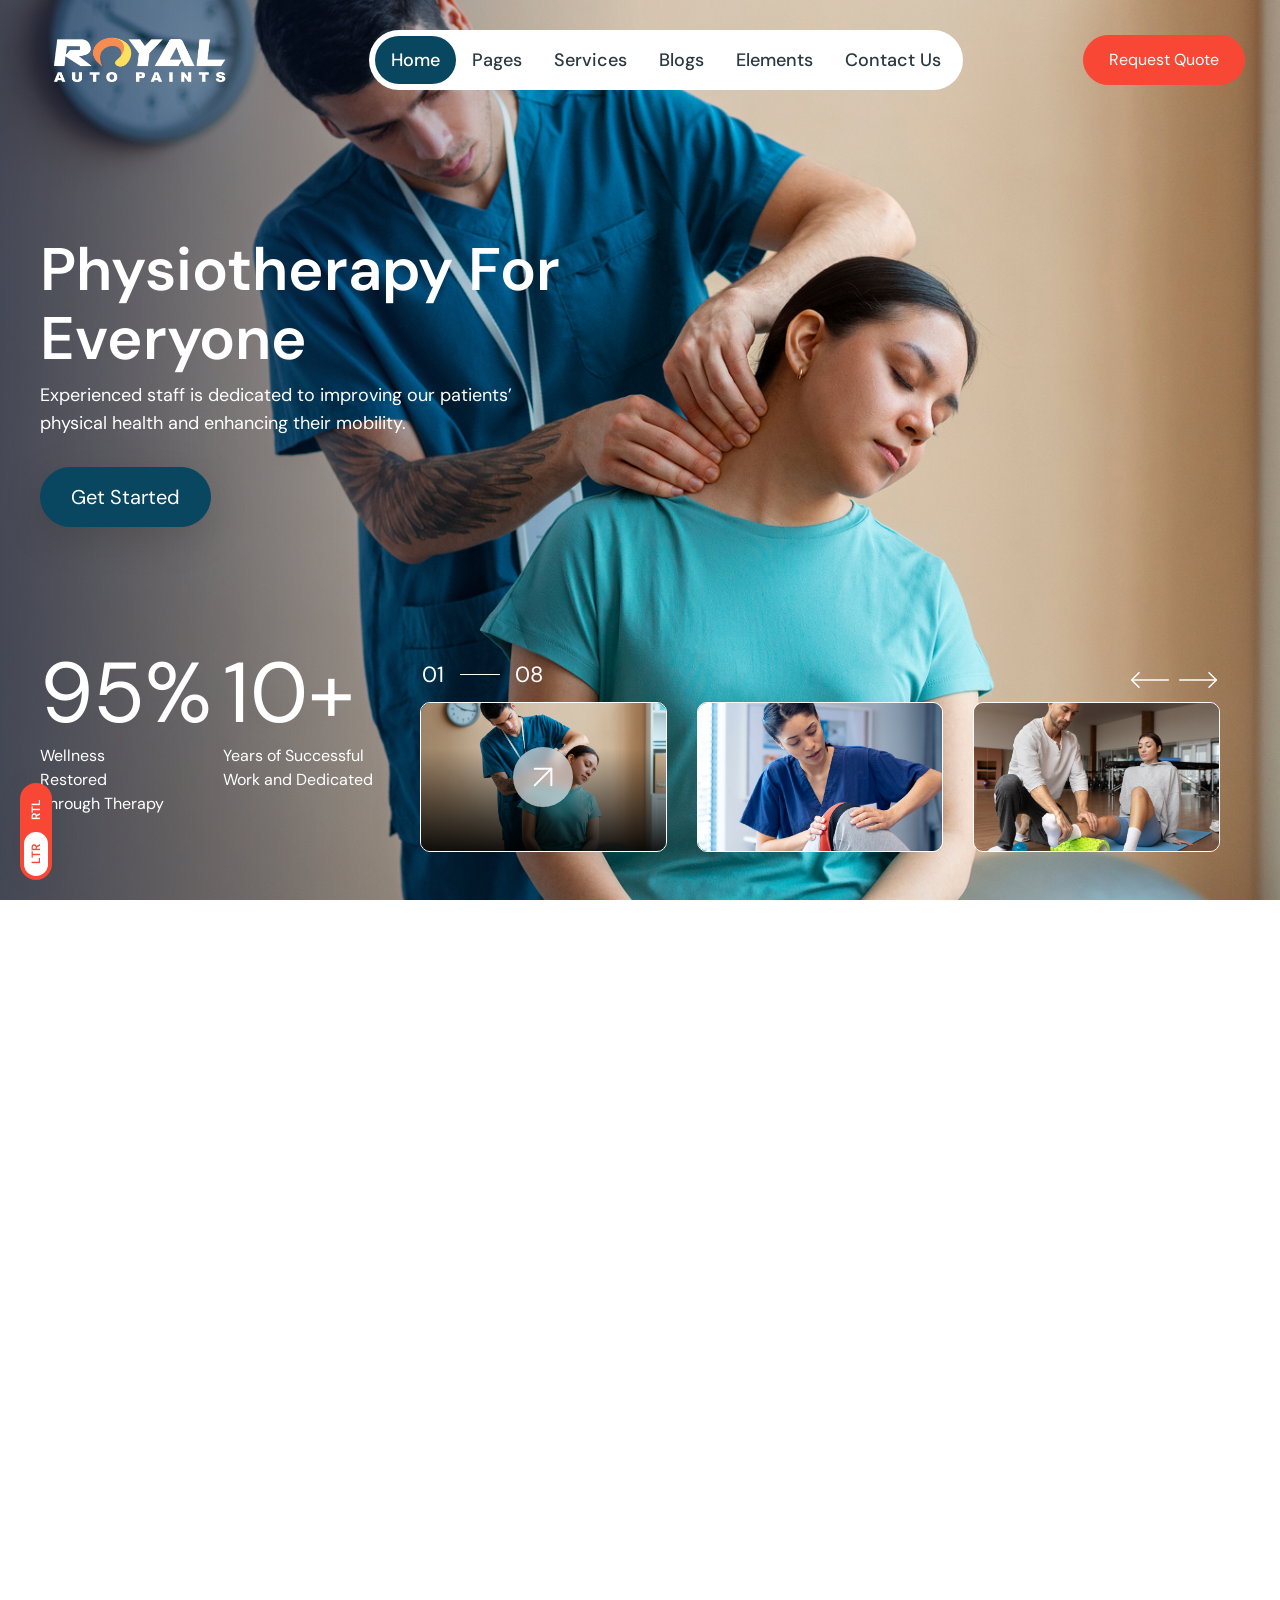
<file: back.html>
<!DOCTYPE html><html lang="en" data-theme-color="skin-10"><head>

	<!-- Character Encoding -->
	<meta charset="utf-8">

	<!-- Responsive Design -->
	<meta name="viewport" content="width=device-width, initial-scale=1.0">

	<!-- Title -->
	<title>ClinicMaster - Physiotherapy &amp; Rehabilitation Tailwind CSS Template + RTL | DexignZone</title>

	<!-- SEO Meta Tags -->
	<meta name="description" content="ClinicMaster is a responsive Tailwind CSS template for physiotherapy clinics, rehabilitation centers, sports injury treatment and physical therapy websites. Includes RTL support, appointment booking, SEO optimization and modern UI.">
	<meta name="keywords" content="physiotherapy template, physical therapy website, rehabilitation clinic template, sports injury clinic, physiotherapist website, pain management website, orthopedic rehabilitation, manual therapy template, wellness clinic template, Tailwind CSS template, healthcare template, RTL template, Arabic website, Hebrew website, SEO friendly">
	<meta name="author" content="DexignZone">
	<meta name="robots" content="index, follow">

	<!-- CANONICAL URL -->
	<link rel="canonical" href="https://clinicmaster.dexignzone.com/tailwind/physiotherapy/index.html">

	<!-- FAVICONS ICON -->
	<link rel="icon" type="image/png" href="images/favicon.png">

	<meta property="og:title" content="ClinicMaster - Physiotherapy &amp; Rehabilitation Tailwind CSS Template + RTL | DexignZone">
	<meta property="og:description" content="ClinicMaster is a responsive Tailwind CSS template for physiotherapy clinics, rehabilitation centers, sports injury treatment and physical therapy websites. Includes RTL support, appointment booking, SEO optimization and modern UI.">
	<meta property="og:type" content="website">
	<meta property="og:image" content="images/social-image.png">
	<meta property="og:url" content="https://clinicmaster.dexignzone.com/tailwind/physiotherapy">
	<meta property="og:site_name" content="ClinicMaster">

	<!-- Twitter Card -->
	<meta name="twitter:card" content="summary_large_image">
	<meta name="twitter:title" content="ClinicMaster - Physiotherapy &amp; Rehabilitation Tailwind CSS Template + RTL | DexignZone">
	<meta name="twitter:description" content="ClinicMaster is a responsive Tailwind CSS template for physiotherapy clinics, rehabilitation centers, sports injury treatment and physical therapy websites. Includes RTL support, appointment booking, SEO optimization and modern UI.">
	<meta name="twitter:image" content="images/social-image.png">

	<!-- IE Compatibility -->
	<meta http-equiv="X-UA-Compatible" content="IE=edge">

	<meta name="format-detection" content="telephone=no">

	<link rel="stylesheet" type="text/css" href="css/all.min.css">
	<link rel="stylesheet" type="text/css" href="css/flaticon.css">
	<link rel="stylesheet" type="text/css" href="css/iconfont.css">
	<link rel="stylesheet" type="text/css" href="css/swiper-bundle.min.css">
	
<link rel="preconnect" href="https://fonts.googleapis.com">
	<link rel="preconnect" href="https://fonts.gstatic.com" crossorigin="">
	<link href="https://fonts.googleapis.com/css2?family=Poppins:ital,wght@0,100;0,200;0,300;0,400;0,500;0,600;0,700;0,800;0,900;1,100;1,200;1,300;1,400;1,500;1,600;1,700;1,800;1,900&amp;display=swap" rel="stylesheet">
	
	<!-- Custom Stylesheet -->
	<link rel="stylesheet" type="text/css" href="css/style.css">
	
</head>	
<body id="bg" data-typography="typography_1">
<div class="page-wraper">


	<div class="w-screen h-screen relative preloader">
		<div class="size-full text-center content-center fixed top-0 z-9999 ltr:left-0 rtl:right-0 bg-[#09465F] site-name">
			<span class="lg:text-8xl sm:text-6xl text-4xl font-extrabold text-white uppercase overflow-x-hidden tracking-wider">ROYAL AUTO PAINTS</span>
		</div>
		<div class="bg-transparent fixed top-0 ltr:left-0 rtl:right-0 size-full z-99999 flex preloader-gutters">
			<div class="w-[12.5%] h-full bg-transparent relative bar">
				<div class="absolute top-0 ltr:left-0 rtl:right-0 w-0 h-full bg-white inner-bar"></div>
			</div>
			<div class="w-[12.5%] h-full bg-transparent relative bar">
				<div class="absolute top-0 ltr:left-0 rtl:right-0 w-0 h-full bg-white inner-bar"></div>
			</div>
			<div class="w-[12.5%] h-full bg-transparent relative bar">
				<div class="absolute top-0 ltr:left-0 rtl:right-0 w-0 h-full bg-white inner-bar"></div>
			</div>
			<div class="w-[12.5%] h-full bg-transparent relative bar">
				<div class="absolute top-0 ltr:left-0 rtl:right-0 w-0 h-full bg-white inner-bar"></div>
			</div>
			<div class="w-[12.5%] h-full bg-transparent relative bar">
				<div class="absolute top-0 ltr:left-0 rtl:right-0 w-0 h-full bg-white inner-bar"></div>
			</div>
			<div class="w-[12.5%] h-full bg-transparent relative bar">
				<div class="absolute top-0 ltr:left-0 rtl:right-0 w-0 h-full bg-white inner-bar"></div>
			</div>
			<div class="w-[12.5%] h-full bg-transparent relative bar">
				<div class="absolute top-0 ltr:left-0 rtl:right-0 w-0 h-full bg-white inner-bar"></div>
			</div>
			<div class="w-[12.5%] h-full bg-transparent relative bar">
				<div class="absolute top-0 ltr:left-0 rtl:right-0 w-0 h-full bg-white inner-bar"></div>
			</div>
		</div>
		<div class="bg-[#09465F] fixed top-0 ltr:left-0 rtl:right-0 size-full z-999999 -translate-x-full preloader-overlay"></div>
	</div>

	<!-- Header Star -->
	<header class="site-header sticky-header-wrapper absolute! top-0 ltr:left-0 rtl:right-0 w-full z-999 2xxl:mt-7.5 lg:mt-5 mt-1.25">

		<div class="main-bar relative lg:text-heading text-secondary w-full">
			<div class="container-fluid flex items-center">

				<!-- Website Logo -->
				<div class="flex items-center align-middle xl:w-48 w-36 sm:h-20 h-15.25 xl:me-7.5 me-2 logo-dark">
					<a href="index.html" class="table-cell align-middle">
						<img src="images/royal_logo_white.png" alt="Royal Auto Paints Qatar" class="max-h-12 w-auto object-contain duration-500 block [.sticky-header-wrapper.is-fixed_&amp;]:hidden">
						<img src="images/royal_logo.png" alt="Royal Auto Paints Qatar" class="max-h-12 w-auto object-contain duration-500 [.sticky-header-wrapper.is-fixed_&amp;]:block hidden">
					</a>
				</div>

				<button class="xmenu-toggler lg:hidden float-end sm:mt-4.5 sm:mb-4 lg:ms-7 my-2.5 size-11 bg-white rounded-md relative cursor-pointer max-lg:order-1 max-lg:ms-auto" type="button">
					<span class="block absolute ltr:left-2.5 rtl:right-2.5 h-0.5 rounded-px bg-secondary duration-300 top-3.25 w-5.5"></span>
					<span class="block absolute ltr:left-2.5 rtl:right-2.5 h-0.5 rounded-px bg-secondary duration-0 top-5.5 w-6.25"></span>
					<span class="block absolute ltr:left-2.5 rtl:right-2.5 h-0.5 rounded-px bg-secondary duration-300 top-8 w-4"></span>
				</button>
				<div class="lg:hidden fixed top-0 ltr:left-0 rtl:right-0 bg-black size-full duration-300 z-999 opacity-0 visible pointer-events-none menu-close fade-overlay"></div>
				<div class="flex lg:basis-auto lg:mx-auto max-lg:flex-col lg:justify-center justify-start lg:items-center font-title max-lg:fixed max-lg:h-screen max-lg:px-5 max-lg:top-0 ltr:max-lg:-left-75 rtl:max-lg:-right-75 max-lg:z-9999 max-lg:w-72 max-lg:overflow-auto max-lg:duration-700 header-nav custom-scroll lg:rounded-9xl bg-white p-1.5">
					<div class="flex items-center relative z-9 py-6.25 lg:hidden w-40 h-15.25">
						<a href="index.html" class="table-cell align-middle">
							<img src="images/royal_logo.png" alt="Royal Auto Paints Qatar" class="max-h-11 w-auto object-contain duration-500">
						</a>
					</div>
					<ul class="lg:flex flex-wrap navbar-nav">
						<li class="lg:inline-block block max-lg:border-b max-lg:border-gray-200 group">
							<a class="lg:py-2.5 py-2 xl:px-4 lg:px-2 relative lg:inline-block block xl:text-lg text-2sm font-medium rounded-8xl lg:[a.active]:text-white lg:[a.active]:bg-primary active" href="../physiotherapy/index.html">
								<span class="inline-block leading-6.5">Home</span>
							</a>
						</li>
						<li class="lg:inline-block block max-lg:border-b max-lg:border-gray-200 relative group">
							<a class="lg:py-2.5 py-2 xl:px-4 lg:px-2 relative lg:inline-block block xl:text-lg text-2sm font-medium rounded-8xl lg:[a.active]:text-white lg:[a.active]:bg-primary" href="javascript:void(0);">
								<span class="inline-block leading-6.5">Pages</span>
								<i class="fas fa-chevron-right lg:!hidden !block size-7 !leading-7 text-center text-xs bg-secondary rounded text-white float-end"></i>
							</a>
							<ul class="lg:absolute bg-white block ltr:lg:left-0 rtl:lg:right-0 lg:py-5 max-lg:py-2.5 max-lg:border-t max-lg:border-gray-200 w-full lg:w-55 lg:opacity-0 lg:invisible lg:translate-y-10 z-10 mt-0 text-start duration-500 lg:group-hover:opacity-100 lg:group-hover:visible lg:group-hover:translate-y-0 max-lg:hidden sub-menu">
								<li class="relative">
									<a class="block relative text-sm text-gray-600 font-normal py-1.25 lg:px-7.5 duration-500 hover:text-primary" href="../physiotherapy/about-us.html"><span>About Us</span></a>
								</li>
								<li class="relative">
									<a class="block relative text-sm text-gray-600 font-normal py-1.25 lg:px-7.5 duration-500 hover:text-primary" href="../physiotherapy/appointment.html"><span>Appointment</span></a>
								</li>
								<li class="relative">
									<a class="block relative text-sm text-gray-600 font-normal py-1.25 lg:px-7.5 duration-500 hover:text-primary" href="../physiotherapy/testimonial.html"><span>Testimonial</span></a>
								</li>
								<li class="relative">
									<a class="block relative text-sm text-gray-600 font-normal py-1.25 lg:px-7.5 duration-500 hover:text-primary" href="../physiotherapy/team.html"><span>Team</span></a>
								</li>
								<li class="relative">
									<a class="block relative text-sm text-gray-600 font-normal py-1.25 lg:px-7.5 duration-500 hover:text-primary" href="../physiotherapy/faqs.html"><span>Faqs</span></a>
								</li>
								<li class="relative">
									<a class="block relative text-sm text-gray-600 font-normal py-1.25 lg:px-7.5 duration-500 hover:text-primary" href="../physiotherapy/error-404.html"><span>Error 404</span></a>
								</li>
								<li class="relative">
									<a class="block relative text-sm text-gray-600 font-normal py-1.25 lg:px-7.5 duration-500 hover:text-primary" href="../physiotherapy/coming-soon.html"><span>Coming Soon</span></a>
								</li>
								<li class="relative">
									<a class="block relative text-sm text-gray-600 font-normal py-1.25 lg:px-7.5 duration-500 hover:text-primary" href="../physiotherapy/under-construction.html"><span>Under Construction</span></a>
								</li>
							</ul>
						</li>
						<li class="lg:inline-block block max-lg:border-b max-lg:border-gray-200 relative group">
							<a class="lg:py-2.5 py-2 xl:px-4 lg:px-2 relative lg:inline-block block xl:text-lg text-2sm font-medium rounded-8xl lg:[a.active]:text-white lg:[a.active]:bg-primary" href="javascript:void(0);">
								<span class="inline-block leading-6.5">Services</span>
								<i class="fas fa-chevron-right lg:!hidden !block size-7 !leading-7 text-center text-xs bg-secondary rounded text-white float-end"></i>
							</a>
							<ul class="lg:absolute bg-white block ltr:lg:left-0 rtl:lg:right-0 lg:py-5 max-lg:py-2.5 max-lg:border-t max-lg:border-gray-200 w-full lg:w-55 lg:opacity-0 lg:invisible lg:translate-y-10 z-10 mt-0 text-start duration-500 lg:group-hover:opacity-100 lg:group-hover:visible lg:group-hover:translate-y-0 max-lg:hidden mega-menu">
								<li class="relative">
									<a class="block relative text-sm text-gray-600 font-normal py-1.25 lg:px-7.5 duration-500 hover:text-primary" href="../physiotherapy/services.html"><span>Services</span></a>
								</li>
								<li class="relative">
									<a class="block relative text-sm text-gray-600 font-normal py-1.25 lg:px-7.5 duration-500 hover:text-primary" href="../physiotherapy/service-detail.html"><span>Services Detail</span></a>
								</li>
							</ul>
						</li>
						<li class="lg:inline-block block max-lg:border-b max-lg:border-gray-200 relative group">
							<a class="lg:py-2.5 py-2 xl:px-4 lg:px-2 relative lg:inline-block block xl:text-lg text-2sm font-medium rounded-8xl lg:[a.active]:text-white lg:[a.active]:bg-primary" href="javascript:void(0);">
								<span class="inline-block leading-6.5">Blogs</span>
								<i class="fas fa-chevron-right lg:!hidden !block size-7 !leading-7 text-center text-xs bg-secondary rounded text-white float-end"></i>
							</a>
							<ul class="lg:absolute bg-white block ltr:lg:left-0 rtl:lg:right-0 lg:py-5 max-lg:py-2.5 max-lg:border-t max-lg:border-gray-200 w-full lg:w-55 lg:opacity-0 lg:invisible lg:translate-y-10 z-10 mt-0 text-start duration-500 lg:group-hover:opacity-100 lg:group-hover:visible lg:group-hover:translate-y-0 max-lg:hidden sub-menu">
								<li class="relative">
									<a class="block relative text-sm text-gray-600 font-normal py-1.25 lg:px-7.5 duration-500 hover:text-primary" href="../physiotherapy/blog-grid.html"><span>Blog Grid</span></a>
								</li>
								<li class="relative">
									<a class="block relative text-sm text-gray-600 font-normal py-1.25 lg:px-7.5 duration-500 hover:text-primary" href="../physiotherapy/blog-list-sidebar.html"><span>Blog List Sidebar</span></a>
								</li>
								<li class="relative">
									<a class="block relative text-sm text-gray-600 font-normal py-1.25 lg:px-7.5 duration-500 hover:text-primary" href="../physiotherapy/blog-details.html"><span>Blog Details</span></a>
								</li>
								<li class="group/second relative sub-menu-down"><a class="block relative text-sm text-gray-600 font-normal py-1.25 lg:px-7.5 duration-500 hover:text-primary after:content-['\f054'] after:inline-block after:font-black after:font-['Font_Awesome_5_Free'] after:text-tiny after:float-end after:duration-500 max-lg:after:size-7 max-lg:after:leading-7 max-lg:after:text-center max-lg:after:text-xs max-lg:after:rounded max-lg:after:bg-secondary max-lg:after:text-white" href="javascript:void(0);"><span>Post Layout </span></a>
									<ul class="bg-white lg:py-5 lg:w-55 ltr:2xl:left-55 rtl:2xl:right-55 ltr:lg:-left-55 rtl:lg:-right-55 lg:top-0 lg:absolute lg:opacity-0 lg:invisible lg:translate-y-10 z-10 mt-0 text-start duration-500 lg:group-hover/second:opacity-100 lg:group-hover/second:visible lg:group-hover/second:translate-y-0 max-lg:hidden max-lg:ps-5 sub-menu">						
										<li class="relative"><a class="block relative text-sm text-gray-600 font-normal py-1.25 lg:px-7.5 duration-500 hover:text-primary" href="../physiotherapy/standard-post.html"><span>Standard Post</span> </a></li>
										<li class="relative"><a class="block relative text-sm text-gray-600 font-normal py-1.25 lg:px-7.5 duration-500 hover:text-primary" href="../physiotherapy/gutenberg-post.html"><span>Gutenberg Post</span> </a></li>
										<li class="relative"><a class="block relative text-sm text-gray-600 font-normal py-1.25 lg:px-7.5 duration-500 hover:text-primary" href="../physiotherapy/corner-post.html"><span>Corner Post</span> </a></li>
										<li class="relative"><a class="block relative text-sm text-gray-600 font-normal py-1.25 lg:px-7.5 duration-500 hover:text-primary" href="../physiotherapy/header-image.html"><span>Header Image</span> </a></li>
										<li class="relative"><a class="block relative text-sm text-gray-600 font-normal py-1.25 lg:px-7.5 duration-500 hover:text-primary" href="../physiotherapy/post-gallery.html"><span> Post Gallery </span> </a></li>
										<li class="relative"><a class="block relative text-sm text-gray-600 font-normal py-1.25 lg:px-7.5 duration-500 hover:text-primary" href="../physiotherapy/link-post.html"><span>Link Post</span> </a></li>
										<li class="relative"><a class="block relative text-sm text-gray-600 font-normal py-1.25 lg:px-7.5 duration-500 hover:text-primary" href="../physiotherapy/video-post.html"><span>Video Post</span> </a></li>
										<li class="relative"><a class="block relative text-sm text-gray-600 font-normal py-1.25 lg:px-7.5 duration-500 hover:text-primary" href="../physiotherapy/audio-post.html"><span>Audio Post</span> </a></li>
										<li class="relative"><a class="block relative text-sm text-gray-600 font-normal py-1.25 lg:px-7.5 duration-500 hover:text-primary" href="../physiotherapy/post-slider.html"><span>Post Slider </span> </a></li>
									</ul>
								</li>
							</ul>
						</li>
						<li class="lg:inline-block block max-lg:border-b max-lg:border-gray-200 group">
							<a class="lg:py-2.5 py-2 xl:px-4 lg:px-2 relative lg:inline-block block xl:text-lg text-2sm font-medium rounded-8xl lg:[a.active]:text-white lg:[a.active]:bg-primary" href="javascript:void(0);">
								<span class="inline-block leading-6.5">Elements</span>
								<i class="fas fa-chevron-right lg:!hidden !block size-7 !leading-7 rounded text-center text-xs bg-secondary text-white float-end"></i>
							</a>
							<div class="lg:absolute bg-white block ltr:lg:left-1/2 rtl:lg:right-1/2 lg:-translate-x-1/2 rtl:lg:translate-x-1/2 ltr:lg:right-0 rtl:lg:left-0 lg:py-12 2xxl:px-[calc((100vw_-_1320px)_/_2_+_15px)] xl:px-7.5 lg:-mx-2 max-lg:py-2.5 max-lg:border-t max-lg:border-gray-200 lg:w-screen lg:max-w-screen w-auto max-w-full lg:opacity-0 lg:invisible lg:translate-y-10 z-10 mt-0 text-start lg:overflow-y-auto lg:h-auto lg:max-h-[calc(100vh-80px)] duration-500 lg:group-hover:opacity-100 lg:group-hover:visible lg:group-hover:translate-y-0 max-lg:hidden mega-menu">
								<ul class="lg:flex flex-wrap -mx-3.75">
									<li class="lg:min-w-80 px-4 flex-1 relative">
										<span class="text-black block text-base font-semibold pb-2.5 font-title max-lg:hidden">Element</span>
										<ul class="lg:mb-4">
											<li class="relative group/second">
												<a class="block relative text-sm text-gray-600 font-normal py-1.25 duration-500 hover:text-primary" href="../physiotherapy-elements/shortcode-buttons.html">Buttons</a>
											</li>
											<li class="relative group/second">
												<a class="block relative text-sm text-gray-600 font-normal py-1.25 duration-500 hover:text-primary" href="../physiotherapy-elements/shortcode-icon-box.html">Icon Box Styles <span class="text-tiny py-0.5 px-1 font-medium rounded bg-red-600/10 text-red-600 ms-1"><i class="fa-solid fa-circle text-[7px] -translate-y-0.5 me-0.5"></i> HOT</span></a>
											</li>
											<li class="relative group/second">
												<a class="block relative text-sm text-gray-600 font-normal py-1.25 duration-500 hover:text-primary" href="../physiotherapy-elements/shortcode-pricing-table.html">Pricing Table</a>
											</li>
											<li class="relative group/second">
												<a class="block relative text-sm text-gray-600 font-normal py-1.25 duration-500 hover:text-primary" href="../physiotherapy-elements/shortcode-tabs.html">Tabs</a>
											</li>
											<li class="relative group/second">
												<a class="block relative text-sm text-gray-600 font-normal py-1.25 duration-500 hover:text-primary" href="../physiotherapy-elements/shortcode-teams.html">Teams</a>
											</li>
										</ul>
									</li>
									<li class="lg:min-w-80 px-4 flex-1 relative">
										<span class="text-black block text-base font-semibold pb-2.5 font-title max-lg:hidden">Element</span>
										<ul class="lg:mb-4">			
											<li class="relative group/second">
												<a class="block relative text-sm text-gray-600 font-normal py-1.25 duration-500 hover:text-primary" href="../physiotherapy-elements/shortcode-counters.html">Counters</a>
											</li>
											<li class="relative group/second">
												<a class="block relative text-sm text-gray-600 font-normal py-1.25 duration-500 hover:text-primary" href="../physiotherapy-elements/shortcode-accordions.html">Accordions</a>
											</li>
											<li class="relative group/second">
												<a class="block relative text-sm text-gray-600 font-normal py-1.25 duration-500 hover:text-primary" href="../physiotherapy-elements/shortcode-image-effect.html">Image Effects<span class="text-tiny py-0.5 px-1 font-medium rounded bg-red-600/10 text-red-600 ms-1"><i class="fa-solid fa-circle text-[7px] -translate-y-0.5 me-0.5"></i> HOT</span></a>
											</li>
											<li class="relative group/second">
												<a class="block relative text-sm text-gray-600 font-normal py-1.25 duration-500 hover:text-primary" href="../physiotherapy-elements/shortcode-testimonials.html">Testimonials</a>
											</li>
											<li class="relative group/second">
												<a class="block relative text-sm text-gray-600 font-normal py-1.25 duration-500 hover:text-primary" href="../physiotherapy-elements/shortcode-pagination.html">Pagination</a>
											</li>
										</ul>
									</li>
									<li class="lg:min-w-80 px-4 flex-1 relative">
										<span class="text-black block text-base font-semibold pb-2.5 font-title max-lg:hidden">Element</span>
										<ul class="lg:mb-4">
											<li class="relative group/second">
												<a class="block relative text-sm text-gray-600 font-normal py-1.25 duration-500 hover:text-primary" href="../physiotherapy-elements/shortcode-shop-widgets.html">Shop Widgets</a>
											</li>
											<li class="relative group/second">
												<a class="block relative text-sm text-gray-600 font-normal py-1.25 duration-500 hover:text-primary" href="../physiotherapy-elements/shortcode-form.html">Form Wizards</a>
											</li>
											<li class="relative group/second">
												<a class="block relative text-sm text-gray-600 font-normal py-1.25 duration-500 hover:text-primary" href="../physiotherapy-elements/shortcode-alert.html">Alert Box</a>
											</li>
											<li class="relative group/second">
												<a class="block relative text-sm text-gray-600 font-normal py-1.25 duration-500 hover:text-primary" href="../physiotherapy-elements/shortcode-list.html">List Group</a>
											</li>
										</ul>
									</li>
									<li class="lg:min-w-80 px-4 flex-1 relative">
										<span class="text-black block text-base font-semibold pb-2.5 font-title max-lg:hidden">Element</span>
										<ul class="lg:mb-4">
											<li class="relative group/second">
												<a class="block relative text-sm text-gray-600 font-normal py-1.25 duration-500 hover:text-primary" href="../physiotherapy-elements/shortcode-swiper.html">Swiper Sliders</a>
											</li>
											<li class="relative group/second">
												<a class="block relative text-sm text-gray-600 font-normal py-1.25 duration-500 hover:text-primary" href="../physiotherapy-elements/shortcode-gallery.html">Gallery Filters
													<span class="ms-2 text-red-600 animate-badgeZoom inline-block">
														<i class="fa-solid fa-fire-flame-curved"></i>
													</span>
												</a>
											</li>
											<li class="relative group/second">
												<a class="block relative text-sm text-gray-600 font-normal py-1.25 duration-500 hover:text-primary" href="../physiotherapy-elements/shortcode-widgets.html">Widgets</a>
											</li>
											<li class="relative group/second">
												<a class="block relative text-sm text-gray-600 font-normal py-1.25 duration-500 hover:text-primary" href="../physiotherapy-elements/shortcode-blogs.html">Blogs</a>
											</li>
										</ul>
									</li>
								</ul>
								<span class="text-black flex items-center gap-2 text-xl font-semibold font-title max-lg:hidden text-center my-6 relative after:flex-1 after:h-px after:bg-black after:opacity-15 before:flex-1 before:h-px before:bg-black before:opacity-15"> Tailwind Special Elements </span>
								<ul class="lg:flex flex-wrap -mx-3.75">
									<li class="lg:min-w-80 px-4 flex-1 relative">
										<span class="text-black block text-base font-semibold pb-2.5 font-title max-lg:hidden">Elements
											<span class="ms-2 animate-badgeZoom inline-block">
												<img src="images/tailwind.svg" alt="">
											</span>
										</span>
										<ul class="lg:mb-4">
											<li class="relative group/second">
												<a class="block relative text-sm text-gray-600 font-normal py-1.25 duration-500 hover:text-primary" href="../physiotherapy-elements/shortcode-heroes.html">Hero Sections</a>
											</li>
											<li class="relative group/second">
												<a class="block relative text-sm text-gray-600 font-normal py-1.25 duration-500 hover:text-primary" href="../physiotherapy-elements/shortcode-feature.html">Feature Sections</a>
											</li>
											<li class="relative group/second">
												<a class="block relative text-sm text-gray-600 font-normal py-1.25 duration-500 hover:text-primary" href="../physiotherapy-elements/shortcode-cta.html">CTA Sections</a>
											</li>
											<li class="relative group/second">
												<a class="block relative text-sm text-gray-600 font-normal py-1.25 duration-500 hover:text-primary" href="../physiotherapy-elements/shortcode-product-lists.html">Product Lists</a>
											</li>
											<li class="relative group/second">
												<a class="block relative text-sm text-gray-600 font-normal py-1.25 duration-500 hover:text-primary" href="../physiotherapy-elements/shortcode-pricing-section.html">Pricing Sections</a>
											</li>
											<li class="relative group/second">
												<a class="block relative text-sm text-gray-600 font-normal py-1.25 duration-500 hover:text-primary" href="../physiotherapy-elements/shortcode-sign-in-and-registration.html">Sign-in and Registration</a>
											</li>
										</ul>
									</li>
									<li class="lg:min-w-80 px-4 flex-1 relative">
										<span class="text-black block text-base font-semibold pb-2.5 font-title max-lg:hidden">Elements
											<span class="ms-2 animate-badgeZoom inline-block">
												<img src="images/tailwind.svg" alt="">
											</span>
										</span>
										<ul class="lg:mb-4">
											<li class="relative group/second">
												<a class="block relative text-sm text-gray-600 font-normal py-1.25 duration-500 hover:text-primary" href="../physiotherapy-elements/shortcode-header-section.html">Header Sections</a>
											</li>
											<li class="relative group/second">
												<a class="block relative text-sm text-gray-600 font-normal py-1.25 duration-500 hover:text-primary" href="../physiotherapy-elements/shortcode-newsletter.html">Newsletter Sections</a>
											</li>
											<li class="relative group/second">
												<a class="block relative text-sm text-gray-600 font-normal py-1.25 duration-500 hover:text-primary" href="../physiotherapy-elements/shortcode-stats.html">Stats</a>
											</li>
											<li class="relative group/second">
												<a class="block relative text-sm text-gray-600 font-normal py-1.25 duration-500 hover:text-primary" href="../physiotherapy-elements/shortcode-testimonials.html">Testimonials</a>
											</li>
											<li class="relative group/second">
												<a class="block relative text-sm text-gray-600 font-normal py-1.25 duration-500 hover:text-primary" href="../physiotherapy-elements/shortcode-blog-section.html">Blog Sections</a>
											</li>
											<li class="relative group/second">
												<a class="block relative text-sm text-gray-600 font-normal py-1.25 duration-500 hover:text-primary" href="../physiotherapy-elements/shortcode-stacked-layouts.html">Stacked Layouts</a>
											</li>
										</ul>
									</li>
									<li class="lg:min-w-80 px-4 flex-1 relative">
										<span class="text-black block text-base font-semibold pb-2.5 font-title max-lg:hidden">Elements
											<span class="ms-2 animate-badgeZoom inline-block">
												<img src="images/tailwind.svg" alt="">
											</span>
										</span>
										<ul class="lg:mb-4">
											<li class="relative group/second">
												<a class="block relative text-sm text-gray-600 font-normal py-1.25 duration-500 hover:text-primary" href="../physiotherapy-elements/shortcode-contact-section.html">Contact Sections</a>
											</li>
											<li class="relative group/second">
												<a class="block relative text-sm text-gray-600 font-normal py-1.25 duration-500 hover:text-primary" href="../physiotherapy-elements/shortcode-content-section.html">Content Sections</a>
											</li>
											<li class="relative group/second">
												<a class="block relative text-sm text-gray-600 font-normal py-1.25 duration-500 hover:text-primary" href="../physiotherapy-elements/shortcode-logo-clouds.html">Logo Clouds</a>
											</li>
											<li class="relative group/second">
												<a class="block relative text-sm text-gray-600 font-normal py-1.25 duration-500 hover:text-primary" href="../physiotherapy-elements/shortcode-promo.html">Promo Sections</a>
											</li>
											<li class="relative group/second">
												<a class="block relative text-sm text-gray-600 font-normal py-1.25 duration-500 hover:text-primary" href="../physiotherapy-elements/shortcode-category-previews.html">Category Previews</a>
											</li>
											<li class="relative group/second">
												<a class="block relative text-sm text-gray-600 font-normal py-1.25 duration-500 hover:text-primary" href="../physiotherapy-elements/shortcode-bento-grids.html">Bento Grids</a>
											</li>
										</ul>
									</li>
									<li class="lg:min-w-80 px-4 flex-1 relative">
										<span class="text-black block text-base font-semibold pb-2.5 font-title max-lg:hidden">Elements
											<span class="ms-2 animate-badgeZoom inline-block">
												<img src="images/tailwind.svg" alt="">
											</span>
										</span>
										<ul class="lg:mb-4">
											<li class="relative group/second">
												<a class="block relative text-sm text-gray-600 font-normal py-1.25 duration-500 hover:text-primary" href="../physiotherapy-elements/shortcode-product-features.html">Product Features</a>
											</li>
											<li class="relative group/second">
												<a class="block relative text-sm text-gray-600 font-normal py-1.25 duration-500 hover:text-primary" href="../physiotherapy-elements/shortcode-product-overviews.html">Product Overviews</a>
											</li>
											<li class="relative group/second">
												<a class="block relative text-sm text-gray-600 font-normal py-1.25 duration-500 hover:text-primary" href="../physiotherapy-elements/shortcode-avatars.html">Avatars</a>
											</li>
											<li class="relative group/second">
												<a class="block relative text-sm text-gray-600 font-normal py-1.25 duration-500 hover:text-primary" href="../physiotherapy-elements/shortcode-badges.html">Badges</a>
											</li>
											<li class="relative group/second">
												<a class="block relative text-sm text-gray-600 font-normal py-1.25 duration-500 hover:text-primary" href="../physiotherapy-elements/shortcode-404-pages.html">404 Pages</a>
											</li>
										</ul>
									</li>
								</ul>
							</div>
						</li>
						<li class="lg:inline-block block max-lg:border-b max-lg:border-gray-200 relative group">
							<a class="lg:py-2.5 py-2 xl:px-4 lg:px-2 relative lg:inline-block block xl:text-lg text-2sm font-medium rounded-8xl lg:[a.active]:text-white lg:[a.active]:bg-primary" href="../physiotherapy/contact-us.html">
								<span class="inline-block leading-6.5">Contact Us</span>
							</a>
						</li>
					</ul>
					<div class="lg:hidden block max-lg:p-5 text-center mt-auto">
						<ul>
							<li class="inline-block mx-0.5">
								<a class="size-10 !leading-10 border border-black/10 text-center text-primary fab fa-facebook-f" target="_blank" href="https://www.facebook.com/dexignzone"></a>
							</li>
							<li class="inline-block mx-0.5">
								<a class="size-10 !leading-10 border border-black/10 text-center text-primary fa-brands fa-x-twitter" target="_blank" href="https://twitter.com/dexignzones"></a>
							</li>
							<li class="inline-block mx-0.5">
								<a class="size-10 !leading-10 border border-black/10 text-center text-primary fab fa-linkedin-in" target="_blank" href="https://www.linkedin.com/showcase/3686700/admin/"></a>
							</li>
							<li class="inline-block mx-0.5">
								<a class="size-10 !leading-10 border border-black/10 text-center text-primary fab fa-instagram" target="_blank" href="https://www.instagram.com/dexignzone/"></a>
							</li>
						</ul>
					</div>
				</div>
				<div class="extra-nav flex items-center h-20 3xl:ps-7.5 max-sm:w-full max-sm:bg-white max-sm:fixed max-sm:-bottom-20 ltr:max-sm:left-0 rtl:max-sm:right-0 max-sm:px-5 max-sm:shadow-3 max-sm:h-15 max-sm:duration-500 [.extra-nav.active]:bottom-0 [.extra-nav.bottom-end]:-bottom-20">
					<div class="flex items-center w-full">						
						<ul class="lg:ms-5 sm:ms-3.75 flex items-center gap-11.25 w-full justify-between">
							<li class="inline-block max-xl:hidden max-sm:!block">
								<a target="_blank" href="https://wa.me/97450395741?text=Hello%20Royal%20Auto%20Paints,%20I%20would%20like%20to%20inquire%20about%20your%20automotive%20refinish%20products" class="btn btn-secondary btn-hover max-md:!text-sm max-md:!py-2.5 max-md:!px-4.5 max-md:!rounded-2lg font-medium">
									Request Quote
								</a>
							</li>
						</ul>
					</div>
				</div>
				<div class="fixed -top-full ltr:left-0 rtl:right-0 size-full bg-white/80 z-999 flex items-center justify-center p-8 duration-500 xmenu-search" id="searchOverlay4">
					<form class="w-full" action="#">
						<div class="relative max-w-3xl w-3xl mx-auto">
							<input name="search" value="" type="text" class="h-14 py-4 px-5 border border-white/20 text-white w-full outline-none duration-300 focus:border-primary" placeholder="Type to search">
							<button type="button" class="absolute ltr:right-0 rtl:left-0 top-1/2 -translate-y-1/2 h-full w-10 flex items-center"><i class="fa fa-search text-base text-white"></i></button>
						</div>
						<button type="button" class="absolute ltr:right-8 rtl:left-8 top-8 text-white text-xl opacity-80 size-8 cursor-pointer search-remove"><i class="fa fa-close"></i></button>
					</form>
				</div>
			</div>
		</div>

	</header>


	<div id="offcanvas-right" class="fixed top-0 ltr:right-0 rtl:left-0 z-9999999 h-screen overflow-y-auto transition-transform ltr:translate-x-full rtl:-translate-x-full bg-white sm:w-100 w-88 custom-scroll">
		<div class="flex items-center justify-between p-4">
			<button type="button" class="text-xl" data-drawer-hide="offcanvas-right">
				<i class="fa-solid fa-xmark"></i>
			</button>
		</div>
		<div class="p-7.5 grow overflow-y-auto">
			<div class="mb-8.75">
				<div class="w-40 mb-5">
					<a href="../physiotherapy/index.html"><img src="images/logo.svg" alt="/"></a>
				</div>
				<p>ClinicMaster is a modern and responsive Tailwind HTML template designed for health and medical websites. Ideal for clinics, hospitals, and healthcare professionals seeking a professional online presence with an elegant and user-friendly design.</p>
			</div>
			
			<div class="mb-8.75">
				<div class="mb-3.75">
					<h4 class="text-xl mb-0">Contact Us</h4>
				</div>
				<ul class="list-check">
					<li class="relative p-1.25 ps-7.5 text-base before:absolute ltr:before:left-0 rtl:before:right-0 before:font-black before:content-['\f109'] before:font-['flaticon'] before:text-primary before:top-2">785 15h Street, Office 478 Berlin, De 81566</li>
					<li class="relative p-1.25 ps-7.5 text-base before:absolute ltr:before:left-0 rtl:before:right-0 before:font-black before:content-['\f109'] before:font-['flaticon'] before:text-primary before:top-2"><a href="/cdn-cgi/l/email-protection#46232b272f2a0622292b272f286825292b" class="text-body"><span class="__cf_email__" data-cfemail="30555d51595c70545f5d51595e1e535f5d">[email&nbsp;protected]</span></a></li>
					<li class="relative p-1.25 ps-7.5 text-base before:absolute ltr:before:left-0 rtl:before:right-0 before:font-black before:content-['\f109'] before:font-['flaticon'] before:text-primary before:top-2"><a href="tel:+11234567890" class="text-body">+1 123 456 7890</a></li>
				</ul>
			</div>
			
			<div class="mb-8.75">
				<div class="mb-3.75">
					<h4 class="text-xl mb-0">Newsletter</h4>
				</div>
				<form class="dzSubscribe style-2" action="../assets10/script/mailchimp.php" method="post">
					<div class="dzSubscribeMsg"></div>
					<div class="form-group">
						<div class="relative flex flex-wrap items-stretch w-full">
							<input name="dzEmail" required="required" type="email" class="relative flex-1 w-[1%] h-15 text-bodycolor border-b-2 border-[#DAE2F2] text-base pe-15 py-3.75 z-0 placeholder:text-bodycolor" placeholder="Your Email Address">
							<div class="absolute ltr:right-1.25 rtl:left-1.25 top-1/2 -translate-y-1/2 z-1">
								<button name="submit" value="Submit" type="submit" class="text-primary p-2 cursor-pointer">
									<i class="fa-solid fa-paper-plane"></i>
								</button>
							</div>
						</div>
					</div>
				</form>
			</div>
			
			<div class="mb-8.75">
				<div class="mb-3.75">
					<h4 class="text-xl mb-0">Follow Us</h4>
				</div>
				<div class="flex">
					<ul class="flex">
						<li class="inline-block me-1.25">
							<a href="https://www.linkedin.com/showcase/dexignzone" target="_blank" class=" size-11 leading-[44px] text-center text-sm block rounded-full bg-light text-primary hover:text-white hover:bg-primary">
								<i class="fa-brands fa-linkedin"></i>
							</a>
						</li>
						<li class="inline-block me-1.25">
							<a href="https://www.instagram.com/dexignzone/" target="_blank" class=" size-11 leading-[44px] text-center text-sm block rounded-full bg-light text-primary hover:text-white hover:bg-primary">
								<i class="fa-brands fa-instagram"></i>
							</a>
						</li>
						<li class="inline-block me-1.25">
							<a href="https://www.facebook.com/dexignzone" target="_blank" class=" size-11 leading-[44px] text-center text-sm block rounded-full bg-light text-primary hover:text-white hover:bg-primary">
								<i class="fa-brands fa-facebook-f"></i>
							</a>
						</li>
						<li class="inline-block me-1.25">
							<a href="https://x.com/dexignzones" target="_blank" class=" size-11 leading-[44px] text-center text-sm block rounded-full bg-light text-primary hover:text-white hover:bg-primary">
								<i class="fa-brands fa-x-twitter"></i>
							</a>
						</li>
						<li class="inline-block me-1.25">
							<a href="https://www.youtube.com/@dexignzone" target="_blank" class=" size-11 leading-[44px] text-center text-sm block rounded-full bg-light text-primary hover:text-white hover:bg-primary">
								<i class="fa-brands fa-youtube"></i>
							</a>
						</li>
					</ul>
				</div>
			</div>
		</div>
	</div>

	<!-- Header End -->

	<div id="smooth-wrapper">
		<div id="smooth-content">
			<main class="page-content">

				<div class="relative z-1 overflow-hidden lg:min-h-220 lg:h-screen lg:max-h-500 after:bg-linear-(--banner-4-gradient) after:absolute after:inset-0 after:z-0 lg:after:w-1/2 after:w-full">
					<div class="hero-effect-container absolute inset-0 z--1 pointer-events-none"></div>
					<div style="--swiper-navigation-color: #fff; --swiper-pagination-color: #fff" class="swiper hero-banner-swiper h-full">
						<div class="swiper-wrapper">
							<div class="swiper-slide !opacity-0 duration-500 [.swiper-slide.swiper-slide-active]:!opacity-100" data-img1="images/hero-banner/banner-1.jpg" data-img2="images/hero-banner/banner-1.jpg">
								<div class="max-w-390 mx-auto h-full 3xl:px-0 lg:px-10 px-5">
									<div class="h-full relative z-9">
										<div class="row items-center h-full">
											<div class="md:w-1/2 w-full h-full flex flex-col md:pb-21 pb-10 pt-30">
												<div class="my-auto py-5 2xl:pe-25">
													<h1 class="2xxl:text-8xxl xl:text-6xl lg:text-5xxl sm:text-4xxl text-4xl !text-white headline wow fadeInUp" data-wow-delay="0.2s" data-wow-duration="0.8s">Physiotherapy For Everyone</h1>
													<p class="text-white sm:text-lg text-base mb-7.5 font-normal max-w-125">Experienced staff is dedicated to improving our patients’ physical health and enhancing their mobility.</p>
													<a href="appointment.html" class="btn btn-primary btn-lg !text-xl !font-normal !py-3.75 !px-7.5 shadow-btn2 btn-hover wow fadeInUp" data-wow-delay="0.6s" data-wow-duration="0.8s" style="visibility: visible; animation-duration: 0.8s; animation-delay: 0.6s; animation-name: fadeInUp;">
														Get Started 
													</a>
												</div>
												<div class="row">
													<div class="xl:w-1/4 lg:w-1/3 w-1/2">
														<div>
															<span class="xl:text-8xxl sm:text-6xl text-3xxl font-normal text-white">
																<span class="value" data-value="95">95</span>%
															</span>
															<h3 class="lg:text-base text-sm font-normal mb-0 text-white">Wellness Restored
																<br> Through Therapy</h3>
														</div>
													</div>
													<div class="xl:w-1/3 lg:w-1/2 w-1/2">
														<div class="lg:ps-7.5">
															<span class="xl:text-8xxl sm:text-6xl text-3xxl font-normal text-white">
																<span class="value" data-value="10">10</span>+
															</span>
															<h3 class="lg:text-base text-sm font-normal mb-0 text-white">Years of Successful
																<br> Work and Dedicated</h3>
														</div>
													</div>
												</div>
											</div>
										</div>
									</div>
								</div>
							</div>
							<div class="swiper-slide !opacity-0 duration-500 [.swiper-slide.swiper-slide-active]:!opacity-100" data-img1="images/hero-banner/banner-2.jpg" data-img2="images/hero-banner/banner-2.jpg">
								<div class="max-w-390 mx-auto h-full 3xl:px-0 lg:px-10 px-5">
									<div class="h-full relative z-9">
										<div class="row items-center h-full">
											<div class="md:w-1/2 w-full h-full flex flex-col md:pb-21 pb-10 pt-30">
												<div class="my-auto  py-5">
													<h1 class="2xxl:text-8xxl xl:text-6xl lg:text-5xxl sm:text-4xxl text-4xl !text-white headline wow fadeInUp" data-wow-delay="0.2s" data-wow-duration="0.8s">Care Through Physiotherapy</h1>
													<p class="text-white sm:text-lg text-base mb-7.5 font-normal max-w-125">Experienced staff is dedicated to improving our patients’ physical health and enhancing their mobility.</p>
													<a href="appointment.html" class="btn btn-primary btn-lg !text-xl !font-normal !py-3.75 !px-7.5 shadow-btn2 btn-hover wow fadeInUp" data-wow-delay="0.6s" data-wow-duration="0.8s" style="visibility: visible; animation-duration: 0.8s; animation-delay: 0.6s; animation-name: fadeInUp;">
														Get Started 
													</a>
												</div>
												<div class="row">
													<div class="xl:w-1/4 lg:w-1/3 w-1/2">
														<div class="">
															<span class="xl:text-8xxl sm:text-6xl text-3xxl font-normal text-white">
																<span class="value" data-value="95">95</span>%
															</span>
															<h3 class="lg:text-base text-sm font-normal mb-0 text-white">Wellness Restored
																<br> Through Therapy</h3>
														</div>
													</div>
													<div class="xl:w-1/3 lg:w-1/2 w-1/2">
														<div class="lg:ps-7.5">
															<span class="xl:text-8xxl sm:text-6xl text-3xxl font-normal text-white">
																<span class="value" data-value="10">10</span>+
															</span>
															<h3 class="lg:text-base text-sm font-normal mb-0 text-white">Years of Successful
																<br> Work and Dedicated</h3>
														</div>
													</div>
												</div>
											</div>
										</div>
									</div>
								</div>
							</div>
							<div class="swiper-slide !opacity-0 duration-500 [.swiper-slide.swiper-slide-active]:!opacity-100" data-img1="images/hero-banner/banner-3.jpg" data-img2="images/hero-banner/banner-3.jpg">
								<div class="max-w-390 mx-auto h-full 3xl:px-0 lg:px-10 px-5">
									<div class="h-full relative z-9">
										<div class="row items-center h-full">
											<div class="md:w-1/2 w-full h-full flex flex-col md:pb-21 pb-10 pt-30">
												<div class="my-auto py-5 2xl:pe-25">
													<h1 class="2xxl:text-8xxl xl:text-6xl lg:text-5xxl sm:text-4xxl text-4xl !text-white headline wow fadeInUp" data-wow-delay="0.2s" data-wow-duration="0.8s">Your Path to Better Movement</h1>
													<p class="text-white sm:text-lg text-base mb-7.5 font-normal max-w-125">Experienced staff is dedicated to improving our patients’ physical health and enhancing their mobility.</p>
													<a href="appointment.html" class="btn btn-primary btn-lg !text-xl !font-normal !py-3.75 !px-7.5 shadow-btn2 btn-hover wow fadeInUp" data-wow-delay="0.6s" data-wow-duration="0.8s" style="visibility: visible; animation-duration: 0.8s; animation-delay: 0.6s; animation-name: fadeInUp;">
														Get Started 
													</a>
												</div>
												<div class="row">
													<div class="xl:w-1/4 lg:w-1/3 w-1/2">
														<div class="">
															<span class="xl:text-8xxl sm:text-6xl text-3xxl font-normal text-white">
																<span class="value" data-value="95">95</span>%
															</span>
															<h3 class="lg:text-base text-sm font-normal mb-0 text-white">Wellness Restored
																<br> Through Therapy</h3>
														</div>
													</div>
													<div class="xl:w-1/3 lg:w-1/2 w-1/2">
														<div class="lg:ps-7.5">
															<span class="xl:text-8xxl sm:text-6xl text-3xxl font-normal text-white">
																<span class="value" data-value="10">10</span>+
															</span>
															<h3 class="lg:text-base text-sm font-normal mb-0 text-white">Years of Successful
																<br> Work and Dedicated</h3>
														</div>
													</div>
												</div>
											</div>
										</div>
									</div>
								</div>
							</div>
							<div class="swiper-slide !opacity-0 duration-500 [.swiper-slide.swiper-slide-active]:!opacity-100" data-img1="images/hero-banner/banner-4.jpg" data-img2="images/hero-banner/banner-4.jpg">
								<div class="max-w-390 mx-auto h-full 3xl:px-0 lg:px-10 px-5">
									<div class="h-full relative z-9">
										<div class="row items-center h-full">
											<div class="md:w-1/2 w-full h-full flex flex-col md:pb-21 pb-10 pt-30">
												<div class="my-auto  py-5">
													<h1 class="2xxl:text-8xxl xl:text-6xl lg:text-5xxl sm:text-4xxl text-4xl !text-white headline wow fadeInUp" data-wow-delay="0.2s" data-wow-duration="0.8s">Healing Through Movement</h1>
													<p class="text-white sm:text-lg text-base mb-7.5 font-normal max-w-125">Experienced staff is dedicated to improving our patients’ physical health and enhancing their mobility.</p>
													<a href="appointment.html" class="btn btn-primary btn-lg !text-xl !font-normal !py-3.75 !px-7.5 shadow-btn2 btn-hover wow fadeInUp" data-wow-delay="0.6s" data-wow-duration="0.8s" style="visibility: visible; animation-duration: 0.8s; animation-delay: 0.6s; animation-name: fadeInUp;">
														Get Started 
													</a>
												</div>
												<div class="row">
													<div class="xl:w-1/4 lg:w-1/3 w-1/2">
														<div class="">
															<span class="xl:text-8xxl sm:text-6xl text-3xxl font-normal text-white">
																<span class="value" data-value="95">95</span>%
															</span>
															<h3 class="lg:text-base text-sm font-normal mb-0 text-white">Wellness Restored
																<br> Through Therapy</h3>
														</div>
													</div>
													<div class="xl:w-1/3 lg:w-1/2 w-1/2">
														<div class="lg:ps-7.5">
															<span class="xl:text-8xxl sm:text-6xl text-3xxl font-normal text-white">
																<span class="value" data-value="10">10</span>+
															</span>
															<h3 class="lg:text-base text-sm font-normal mb-0 text-white">Years of Successful
																<br> Work and Dedicated</h3>
														</div>
													</div>
												</div>
											</div>
										</div>
									</div>
								</div>
							</div>
							<div class="swiper-slide !opacity-0 duration-500 [.swiper-slide.swiper-slide-active]:!opacity-100" data-img1="images/hero-banner/banner-5.jpg" data-img2="images/hero-banner/banner-5.jpg">
								<div class="max-w-390 mx-auto h-full 3xl:px-0 lg:px-10 px-5">
									<div class="h-full relative z-9">
										<div class="row items-center h-full">
											<div class="md:w-1/2 w-full h-full flex flex-col md:pb-21 pb-10 pt-30">
												<div class="my-auto py-5 2xl:pe-25">
													<h1 class="2xxl:text-8xxl xl:text-6xl lg:text-5xxl sm:text-4xxl text-4xl !text-white headline wow fadeInUp" data-wow-delay="0.2s" data-wow-duration="0.8s">Personalized Physiotherapy Treatment</h1>
													<p class="text-white sm:text-lg text-base mb-7.5 font-normal max-w-125">Experienced staff is dedicated to improving our patients’ physical health and enhancing their mobility.</p>
													<a href="appointment.html" class="btn btn-primary btn-lg !text-xl !font-normal !py-3.75 !px-7.5 shadow-btn2 btn-hover wow fadeInUp" data-wow-delay="0.6s" data-wow-duration="0.8s" style="visibility: visible; animation-duration: 0.8s; animation-delay: 0.6s; animation-name: fadeInUp;">
														Get Started 
													</a>
												</div>
												<div class="row">
													<div class="xl:w-1/4 lg:w-1/3 w-1/2">
														<div class="">
															<span class="xl:text-8xxl sm:text-6xl text-3xxl font-normal text-white">
																<span class="value" data-value="95">95</span>%
															</span>
															<h3 class="lg:text-base text-sm font-normal mb-0 text-white">Wellness Restored
																<br> Through Therapy</h3>
														</div>
													</div>
													<div class="xl:w-1/3 lg:w-1/2 w-1/2">
														<div class="lg:ps-7.5">
															<span class="xl:text-8xxl sm:text-6xl text-3xxl font-normal text-white">
																<span class="value" data-value="10">10</span>+
															</span>
															<h3 class="lg:text-base text-sm font-normal mb-0 text-white">Years of Successful
																<br> Work and Dedicated</h3>
														</div>
													</div>
												</div>
											</div>
										</div>
									</div>
								</div>
							</div>
							<div class="swiper-slide !opacity-0 duration-500 [.swiper-slide.swiper-slide-active]:!opacity-100" data-img1="images/hero-banner/banner-6.jpg" data-img2="images/hero-banner/banner-6.jpg">
								<div class="max-w-390 mx-auto h-full 3xl:px-0 lg:px-10 px-5">
									<div class="h-full relative z-9">
										<div class="row items-center h-full">
											<div class="md:w-1/2 w-full h-full flex flex-col md:pb-21 pb-10 pt-30">
												<div class="my-auto  py-5">
													<h1 class="2xxl:text-8xxl xl:text-6xl lg:text-5xxl sm:text-4xxl text-4xl !text-white headline wow fadeInUp" data-wow-delay="0.2s" data-wow-duration="0.8s">Advanced Physiotherapy Solutions</h1>
													<p class="text-white sm:text-lg text-base mb-7.5 font-normal max-w-125">Experienced staff is dedicated to improving our patients’ physical health and enhancing their mobility.</p>
													<a href="appointment.html" class="btn btn-primary btn-lg !text-xl !font-normal !py-3.75 !px-7.5 shadow-btn2 btn-hover wow fadeInUp" data-wow-delay="0.6s" data-wow-duration="0.8s" style="visibility: visible; animation-duration: 0.8s; animation-delay: 0.6s; animation-name: fadeInUp;">
														Get Started 
													</a>
												</div>
												<div class="row">
													<div class="xl:w-1/4 lg:w-1/3 w-1/2">
														<div class="">
															<span class="xl:text-8xxl sm:text-6xl text-3xxl font-normal text-white">
																<span class="value" data-value="95">95</span>%
															</span>
															<h3 class="lg:text-base text-sm font-normal mb-0 text-white">Wellness Restored
																<br> Through Therapy</h3>
														</div>
													</div>
													<div class="xl:w-1/3 lg:w-1/2 w-1/2">
														<div class="lg:ps-7.5">
															<span class="xl:text-8xxl sm:text-6xl text-3xxl font-normal text-white">
																<span class="value" data-value="10">10</span>+
															</span>
															<h3 class="lg:text-base text-sm font-normal mb-0 text-white">Years of Successful
																<br> Work and Dedicated</h3>
														</div>
													</div>
												</div>
											</div>
										</div>
									</div>
								</div>
							</div>
							<div class="swiper-slide !opacity-0 duration-500 [.swiper-slide.swiper-slide-active]:!opacity-100" data-img1="images/hero-banner/banner-7.jpg" data-img2="images/hero-banner/banner-7.jpg">
								<div class="max-w-390 mx-auto h-full 3xl:px-0 lg:px-10 px-5">
									<div class="h-full relative z-9">
										<div class="row items-center h-full">
											<div class="md:w-1/2 w-full h-full flex flex-col md:pb-21 pb-10 pt-30">
												<div class="my-auto py-5 2xl:pe-25">
													<h1 class="2xxl:text-8xxl xl:text-6xl lg:text-5xxl sm:text-4xxl text-4xl !text-white headline wow fadeInUp" data-wow-delay="0.2s" data-wow-duration="0.8s">Everyday Physiotherapy</h1>
													<p class="text-white sm:text-lg text-base mb-7.5 font-normal max-w-125">Experienced staff is dedicated to improving our patients’ physical health and enhancing their mobility.</p>
													<a href="appointment.html" class="btn btn-primary btn-lg !text-xl !font-normal !py-3.75 !px-7.5 shadow-btn2 btn-hover wow fadeInUp" data-wow-delay="0.6s" data-wow-duration="0.8s" style="visibility: visible; animation-duration: 0.8s; animation-delay: 0.6s; animation-name: fadeInUp;">
														Get Started 
													</a>
												</div>
												<div class="row">
													<div class="xl:w-1/4 lg:w-1/3 w-1/2">
														<div class="">
															<span class="xl:text-8xxl sm:text-6xl text-3xxl font-normal text-white">
																<span class="value" data-value="95">95</span>%
															</span>
															<h3 class="lg:text-base text-sm font-normal mb-0 text-white">Wellness Restored
																<br> Through Therapy</h3>
														</div>
													</div>
													<div class="xl:w-1/3 lg:w-1/2 w-1/2">
														<div class="lg:ps-7.5">
															<span class="xl:text-8xxl sm:text-6xl text-3xxl font-normal text-white">
																<span class="value" data-value="10">10</span>+
															</span>
															<h3 class="lg:text-base text-sm font-normal mb-0 text-white">Years of Successful
																<br> Work and Dedicated</h3>
														</div>
													</div>
												</div>
											</div>
										</div>
									</div>
								</div>
							</div>
							<div class="swiper-slide !opacity-0 duration-500 [.swiper-slide.swiper-slide-active]:!opacity-100" data-img1="images/hero-banner/banner-8.jpg" data-img2="images/hero-banner/banner-8.jpg">
								<div class="max-w-390 mx-auto h-full 3xl:px-0 lg:px-10 px-5">
									<div class="h-full relative z-9">
										<div class="row items-center h-full">
											<div class="md:w-1/2 w-full h-full flex flex-col md:pb-21 pb-10 pt-30">
												<div class="my-auto  py-5">
													<h1 class="2xxl:text-8xxl xl:text-6xl lg:text-5xxl sm:text-4xxl text-4xl !text-white headline wow fadeInUp" data-wow-delay="0.2s" data-wow-duration="0.8s">Trusted Physiotherapy for All</h1>
													<p class="text-white sm:text-lg text-base mb-7.5 font-normal max-w-125">Experienced staff is dedicated to improving our patients’ physical health and enhancing their mobility.</p>
													<a href="appointment.html" class="btn btn-primary btn-lg !text-xl !font-normal !py-3.75 !px-7.5 shadow-btn2 btn-hover wow fadeInUp" data-wow-delay="0.6s" data-wow-duration="0.8s" style="visibility: visible; animation-duration: 0.8s; animation-delay: 0.6s; animation-name: fadeInUp;">
														Get Started 
													</a>
												</div>
												<div class="row">
													<div class="xl:w-1/4 lg:w-1/3 w-1/2">
														<div class="">
															<span class="xl:text-8xxl sm:text-6xl text-3xxl font-normal text-white">
																<span class="value" data-value="95">95</span>%
															</span>
															<h3 class="lg:text-base text-sm font-normal mb-0 text-white">Wellness Restored
																<br> Through Therapy</h3>
														</div>
													</div>
													<div class="xl:w-1/3 lg:w-1/2 w-1/2">
														<div class="lg:ps-7.5">
															<span class="xl:text-8xxl sm:text-6xl text-3xxl font-normal text-white">
																<span class="value" data-value="10">10</span>+
															</span>
															<h3 class="lg:text-base text-sm font-normal mb-0 text-white">Years of Successful
																<br> Work and Dedicated</h3>
														</div>
													</div>
												</div>
											</div>
										</div>
									</div>
								</div>
							</div>
						</div>
					</div>
					<div class="lg:w-full 2xxl:max-w-244 xl:max-w-200 lg:max-w-100 lg:absolute lg:bottom-12 ltr:lg:right-15 rtl:lg:left-15 relative z-1 max-lg:mx-5 max-sm:mb-5">
						 <div class="flex items-center absolute !top-0 !bottom-auto ltr:left-0! rtl:right-0! ltr:right-auto! rtl:left-auto! !text-start !w-auto hero-banner-slider__pagination">
							<span class="text-[22px] text-white font-normal w-6.25 text-center hero-banner-slider__current">01</span>
							<div class="!relative !top-0 ltr:left-0! rtl:right-0! !mx-3.75 !h-px !w-10 rounded-2xl !bg-white hero-banner-pagination-swiper"></div>
							<span class="text-[22px] text-white font-normal w-6.25 text-center me-6.25  hero-banner-slider__total">03</span>
						</div>
						<div class="flex items-center justify-end gap-1 relative z-1">
							<div class="hero-banner-button-prev cursor-pointer rtl:-rotate-y-180">
								<svg width="44" height="44" viewBox="0 0 44 44" fill="none" xmlns="http://www.w3.org/2000/svg">
									<path d="M11 14.666L3.66667 21.9993L11 29.3327" stroke="white" stroke-width="1.5" stroke-linecap="round" stroke-linejoin="round"></path>
									<path d="M40.332 22H3.66536" stroke="white" stroke-width="1.5" stroke-linecap="round" stroke-linejoin="round"></path>
								</svg>
							</div>
							<div class="hero-banner-button-next cursor-pointer rtl:rotate-y-180">
								<svg width="44" height="44" viewBox="0 0 44 44" fill="none" xmlns="http://www.w3.org/2000/svg">
									<path d="M33 14.666L40.3333 21.9993L33 29.3327" stroke="white" stroke-width="1.5" stroke-linecap="round" stroke-linejoin="round"></path>
									<path d="M3.66797 22H40.3346" stroke="white" stroke-width="1.5" stroke-linecap="round" stroke-linejoin="round"></path>
								</svg>
							</div>
						</div>
						<div class="swiper hero-banner-swiper-thumbs max-lg:!hidden">
							<div class="swiper-wrapper">
								<div class="swiper-slide">
									<div class="relative overflow-hidden rounded-2lg border border-white after:absolute after:inset-0 after:bg-linear-(--banner-5-gradient) after:translate-y-full after:duration-500 [.swiper-slide.swiper-slide-thumb-active_&amp;]:after:translate-y-0 group">
										<img src="images/banner-1.jpg" alt="banner-1" class="w-full h-37 object-cover">
										<div class="absolute top-full ltr:left-1/2 rtl:right-1/2 -translate-x-1/2 rtl:translate-x-1/2 translate-y-full z-1 [.swiper-slide.swiper-slide-thumb-active_&amp;]:-translate-y-1/2 [.swiper-slide.swiper-slide-thumb-active_&amp;]:top-1/2 duration-500">
											<a href="about-us.html" class="size-15 rounded-full flex items-center justify-center bg-white/60 backdrop-blur-xs">
												<svg width="40" height="40" viewBox="0 0 40 40" fill="none" xmlns="http://www.w3.org/2000/svg">
													<path d="M11.668 11.666H28.3346V28.3327" stroke="white" stroke-width="2" stroke-linecap="round" stroke-linejoin="round"></path>
													<path d="M11.668 28.3327L28.3346 11.666" stroke="white" stroke-width="2" stroke-linecap="round" stroke-linejoin="round"></path>
												</svg>
											</a>
										</div>
									</div>
								</div>
								<div class="swiper-slide">
									<div class="relative overflow-hidden rounded-2lg border border-white after:absolute after:inset-0 after:bg-linear-(--banner-5-gradient) after:translate-y-full after:duration-500 [.swiper-slide.swiper-slide-thumb-active_&amp;]:after:translate-y-0 group">
										<img src="images/banner-2.jpg" alt="banner-2" class="w-full h-37 object-cover">
										<div class="absolute top-full ltr:left-1/2 rtl:right-1/2 -translate-x-1/2 rtl:translate-x-1/2 translate-y-full z-1 [.swiper-slide.swiper-slide-thumb-active_&amp;]:-translate-y-1/2 [.swiper-slide.swiper-slide-thumb-active_&amp;]:top-1/2 duration-500">
											<a href="about-us.html" class="size-15 rounded-full flex items-center justify-center bg-white/60 backdrop-blur-xs">
												<svg width="40" height="40" viewBox="0 0 40 40" fill="none" xmlns="http://www.w3.org/2000/svg">
													<path d="M11.668 11.666H28.3346V28.3327" stroke="white" stroke-width="2" stroke-linecap="round" stroke-linejoin="round"></path>
													<path d="M11.668 28.3327L28.3346 11.666" stroke="white" stroke-width="2" stroke-linecap="round" stroke-linejoin="round"></path>
												</svg>
											</a>
										</div>
									</div>
								</div>
								<div class="swiper-slide">
									<div class="relative overflow-hidden rounded-2lg border border-white after:absolute after:inset-0 after:bg-linear-(--banner-5-gradient) after:translate-y-full after:duration-500 [.swiper-slide.swiper-slide-thumb-active_&amp;]:after:translate-y-0 group">
										<img src="images/banner-3.jpg" alt="banner-3" class="w-full h-37 object-cover">
										<div class="absolute top-full ltr:left-1/2 rtl:right-1/2 -translate-x-1/2 rtl:translate-x-1/2 translate-y-full z-1 [.swiper-slide.swiper-slide-thumb-active_&amp;]:-translate-y-1/2 [.swiper-slide.swiper-slide-thumb-active_&amp;]:top-1/2 duration-500">
											<a href="about-us.html" class="size-15 rounded-full flex items-center justify-center bg-white/60 backdrop-blur-xs">
												<svg width="40" height="40" viewBox="0 0 40 40" fill="none" xmlns="http://www.w3.org/2000/svg">
													<path d="M11.668 11.666H28.3346V28.3327" stroke="white" stroke-width="2" stroke-linecap="round" stroke-linejoin="round"></path>
													<path d="M11.668 28.3327L28.3346 11.666" stroke="white" stroke-width="2" stroke-linecap="round" stroke-linejoin="round"></path>
												</svg>
											</a>
										</div>
									</div>
								</div>
								<div class="swiper-slide">
									<div class="relative overflow-hidden rounded-2lg border border-white after:absolute after:inset-0 after:bg-linear-(--banner-5-gradient) after:translate-y-full after:duration-500 [.swiper-slide.swiper-slide-thumb-active_&amp;]:after:translate-y-0 group">
										<img src="images/banner-4.jpg" alt="banner-4" class="w-full h-37 object-cover">
										<div class="absolute top-full ltr:left-1/2 rtl:right-1/2 -translate-x-1/2 rtl:translate-x-1/2 translate-y-full z-1 [.swiper-slide.swiper-slide-thumb-active_&amp;]:-translate-y-1/2 [.swiper-slide.swiper-slide-thumb-active_&amp;]:top-1/2 duration-500">
											<a href="about-us.html" class="size-15 rounded-full flex items-center justify-center bg-white/60 backdrop-blur-xs">
												<svg width="40" height="40" viewBox="0 0 40 40" fill="none" xmlns="http://www.w3.org/2000/svg">
													<path d="M11.668 11.666H28.3346V28.3327" stroke="white" stroke-width="2" stroke-linecap="round" stroke-linejoin="round"></path>
													<path d="M11.668 28.3327L28.3346 11.666" stroke="white" stroke-width="2" stroke-linecap="round" stroke-linejoin="round"></path>
												</svg>
											</a>
										</div>
									</div>
								</div>
								<div class="swiper-slide">
									<div class="relative overflow-hidden rounded-2lg border border-white after:absolute after:inset-0 after:bg-linear-(--banner-5-gradient) after:translate-y-full after:duration-500 [.swiper-slide.swiper-slide-thumb-active_&amp;]:after:translate-y-0 group">
										<img src="images/banner-5.jpg" alt="banner-5" class="w-full h-37 object-cover">
										<div class="absolute top-full ltr:left-1/2 rtl:right-1/2 -translate-x-1/2 rtl:translate-x-1/2 translate-y-full z-1 [.swiper-slide.swiper-slide-thumb-active_&amp;]:-translate-y-1/2 [.swiper-slide.swiper-slide-thumb-active_&amp;]:top-1/2 duration-500">
											<a href="about-us.html" class="size-15 rounded-full flex items-center justify-center bg-white/60 backdrop-blur-xs">
												<svg width="40" height="40" viewBox="0 0 40 40" fill="none" xmlns="http://www.w3.org/2000/svg">
													<path d="M11.668 11.666H28.3346V28.3327" stroke="white" stroke-width="2" stroke-linecap="round" stroke-linejoin="round"></path>
													<path d="M11.668 28.3327L28.3346 11.666" stroke="white" stroke-width="2" stroke-linecap="round" stroke-linejoin="round"></path>
												</svg>
											</a>
										</div>
									</div>
								</div>
								<div class="swiper-slide">
									<div class="relative overflow-hidden rounded-2lg border border-white after:absolute after:inset-0 after:bg-linear-(--banner-5-gradient) after:translate-y-full after:duration-500 [.swiper-slide.swiper-slide-thumb-active_&amp;]:after:translate-y-0 group">
										<img src="images/banner-6.jpg" alt="banner-6" class="w-full h-37 object-cover">
										<div class="absolute top-full ltr:left-1/2 rtl:right-1/2 -translate-x-1/2 rtl:translate-x-1/2 translate-y-full z-1 [.swiper-slide.swiper-slide-thumb-active_&amp;]:-translate-y-1/2 [.swiper-slide.swiper-slide-thumb-active_&amp;]:top-1/2 duration-500">
											<a href="about-us.html" class="size-15 rounded-full flex items-center justify-center bg-white/60 backdrop-blur-xs">
												<svg width="40" height="40" viewBox="0 0 40 40" fill="none" xmlns="http://www.w3.org/2000/svg">
													<path d="M11.668 11.666H28.3346V28.3327" stroke="white" stroke-width="2" stroke-linecap="round" stroke-linejoin="round"></path>
													<path d="M11.668 28.3327L28.3346 11.666" stroke="white" stroke-width="2" stroke-linecap="round" stroke-linejoin="round"></path>
												</svg>
											</a>
										</div>
									</div>
								</div>
								<div class="swiper-slide">
									<div class="relative overflow-hidden rounded-2lg border border-white after:absolute after:inset-0 after:bg-linear-(--banner-5-gradient) after:translate-y-full after:duration-500 [.swiper-slide.swiper-slide-thumb-active_&amp;]:after:translate-y-0 group">
										<img src="images/banner-7.jpg" alt="banner-7" class="w-full h-37 object-cover">
										<div class="absolute top-full ltr:left-1/2 rtl:right-1/2 -translate-x-1/2 rtl:translate-x-1/2 translate-y-full z-1 [.swiper-slide.swiper-slide-thumb-active_&amp;]:-translate-y-1/2 [.swiper-slide.swiper-slide-thumb-active_&amp;]:top-1/2 duration-500">
											<a href="about-us.html" class="size-15 rounded-full flex items-center justify-center bg-white/60 backdrop-blur-xs">
												<svg width="40" height="40" viewBox="0 0 40 40" fill="none" xmlns="http://www.w3.org/2000/svg">
													<path d="M11.668 11.666H28.3346V28.3327" stroke="white" stroke-width="2" stroke-linecap="round" stroke-linejoin="round"></path>
													<path d="M11.668 28.3327L28.3346 11.666" stroke="white" stroke-width="2" stroke-linecap="round" stroke-linejoin="round"></path>
												</svg>
											</a>
										</div>
									</div>
								</div>
								<div class="swiper-slide">
									<div class="relative overflow-hidden rounded-2lg border border-white after:absolute after:inset-0 after:bg-linear-(--banner-5-gradient) after:translate-y-full after:duration-500 [.swiper-slide.swiper-slide-thumb-active_&amp;]:after:translate-y-0 group">
										<img src="images/banner-8.jpg" alt="banner-8" class="w-full h-37 object-cover">
										<div class="absolute top-full ltr:left-1/2 rtl:right-1/2 -translate-x-1/2 rtl:translate-x-1/2 translate-y-full z-1 [.swiper-slide.swiper-slide-thumb-active_&amp;]:-translate-y-1/2 [.swiper-slide.swiper-slide-thumb-active_&amp;]:top-1/2 duration-500">
											<a href="about-us.html" class="size-15 rounded-full flex items-center justify-center bg-white/60 backdrop-blur-xs">
												<svg width="40" height="40" viewBox="0 0 40 40" fill="none" xmlns="http://www.w3.org/2000/svg">
													<path d="M11.668 11.666H28.3346V28.3327" stroke="white" stroke-width="2" stroke-linecap="round" stroke-linejoin="round"></path>
													<path d="M11.668 28.3327L28.3346 11.666" stroke="white" stroke-width="2" stroke-linecap="round" stroke-linejoin="round"></path>
												</svg>
											</a>
										</div>
									</div>
								</div>
							</div>
						</div>
					</div>
				</div>

				<section class="pt-19.25 pb-8.5">
					<div class="container">
						<div class="row justify-center box-hover-wrapper">
							<div class="xl:w-1/3 md:w-1/2 w-full mb-7.5 wow fadeInUp" data-wow-delay="0.2s" data-wow-duration="0.8s">
								                                <div class="relative lg:p-7.5 lg:pe-20 lg:pb-6.25 p-6.25 pe-26.25 pb-5 z-1 min-h-50 h-full overflow-hidden before:content-['01'] before:text-5xl before:leading-[1.2] before:font-light before:text-primary/10 before:absolute ltr:before:right-6.25 rtl:before:left-6.25 before:top-5 before:z-2 before:duration-500 after:bg-white after:absolute after:size-full after:top-0 ltr:after:left-0 rtl:after:right-0 after:-z-1 after:rounded-2xl after:rounded-ee-0 after:duration-500 box-hover [.box-hover.active]:before:text-white [.box-hover.active]:after:bg-primary active">
									<div class="absolute ltr:left-0 rtl:right-0 top-0 size-full rounded-2xl opacity-0 bg-primary z-0 [.box-hover.active_&amp;]:opacity-20"></div>
									<div class="size-22.5 absolute ltr:right-0 rtl:left-0 bottom-0 rounded-2xl flex items-center justify-center">
										<span class="icon-cell">
											<i class="flaticon-medical-symbol text-6xl text-primary [.box-hover.active_&amp;]:text-white"></i>
										</span>
									</div>
									<div class="relative z-1">
										<h3 class="lg:text-2xl lg:mb-5 lg:pb-5 text-lg mb-3 pb-3 font-normal relative after:w-full after:h-px after:absolute ltr:after:left-0 rtl:after:right-0 after:bottom-0 after:bg-primary/30 [.box-hover.active_&amp;]:after:bg-white before:size-2 before:absolute ltr:before:-right-2 rtl:before:-left-2 before:-bottom-1 before:rounded-full before:bg-primary/30 [.box-hover.active_&amp;]:before:bg-white [.box-hover.active_&amp;]:text-white">Medical Service</h3>
										<p class="[.box-hover.active_&amp;]:text-white pt-5 capitalize text-base">It is a long established fact that a reader will be distracted by the readable content of a page.</p>
									</div>
								</div>
							</div>
							<div class="xl:w-1/3 md:w-1/2 w-full mb-7.5 wow fadeInUp" data-wow-delay="0.2s" data-wow-duration="0.8s">
								                                <div class="relative lg:p-7.5 lg:pe-20 lg:pb-6.25 p-6.25 pe-26.25 pb-5 z-1 min-h-50 h-full overflow-hidden before:content-['02'] before:text-5xl before:leading-[1.2] before:font-light before:text-primary/10 before:absolute ltr:before:right-6.25 rtl:before:left-6.25 before:top-5 before:z-2 before:duration-500 after:bg-white after:absolute after:size-full after:top-0 ltr:after:left-0 rtl:after:right-0 after:-z-1 after:rounded-2xl after:rounded-ee-0 after:duration-500 box-hover [.box-hover.active]:before:text-white [.box-hover.active]:after:bg-primary ">
									<div class="absolute ltr:left-0 rtl:right-0 top-0 size-full rounded-2xl opacity-0 bg-primary z-0 [.box-hover.active_&amp;]:opacity-20"></div>
									<div class="size-22.5 absolute ltr:right-0 rtl:left-0 bottom-0 rounded-2xl flex items-center justify-center">
										<span class="icon-cell">
											<i class="flaticon-drugs text-6xl text-primary [.box-hover.active_&amp;]:text-white"></i>
										</span>
									</div>
									<div class="relative z-1">
										<h3 class="lg:text-2xl lg:mb-5 lg:pb-5 text-lg mb-3 pb-3 font-normal relative after:w-full after:h-px after:absolute ltr:after:left-0 rtl:after:right-0 after:bottom-0 after:bg-primary/30 [.box-hover.active_&amp;]:after:bg-white before:size-2 before:absolute ltr:before:-right-2 rtl:before:-left-2 before:-bottom-1 before:rounded-full before:bg-primary/30 [.box-hover.active_&amp;]:before:bg-white [.box-hover.active_&amp;]:text-white">24/7 Medicines</h3>
										<p class="[.box-hover.active_&amp;]:text-white pt-5 capitalize text-base">It is a long established fact that a reader will be distracted by the readable content of a page.</p>
									</div>
								</div>
							</div>
							<div class="xl:w-1/3 md:w-1/2 w-full mb-7.5 wow fadeInUp" data-wow-delay="0.2s" data-wow-duration="0.8s">
								                                <div class="relative lg:p-7.5 lg:pe-20 lg:pb-6.25 p-6.25 pe-26.25 pb-5 z-1 min-h-50 h-full overflow-hidden before:content-['03'] before:text-5xl before:leading-[1.2] before:font-light before:text-primary/10 before:absolute ltr:before:right-6.25 rtl:before:left-6.25 before:top-5 before:z-2 before:duration-500 after:bg-white after:absolute after:size-full after:top-0 ltr:after:left-0 rtl:after:right-0 after:-z-1 after:rounded-2xl after:rounded-ee-0 after:duration-500 box-hover [.box-hover.active]:before:text-white [.box-hover.active]:after:bg-primary ">
									<div class="absolute ltr:left-0 rtl:right-0 top-0 size-full rounded-2xl opacity-0 bg-primary z-0 [.box-hover.active_&amp;]:opacity-20"></div>
									<div class="size-22.5 absolute ltr:right-0 rtl:left-0 bottom-0 rounded-2xl flex items-center justify-center">
										<span class="icon-cell">
											<i class="flaticon-doctor text-6xl text-primary [.box-hover.active_&amp;]:text-white"></i>
										</span>
									</div>
									<div class="relative z-1">
										<h3 class="lg:text-2xl lg:mb-5 lg:pb-5 text-lg mb-3 pb-3 font-normal relative after:w-full after:h-px after:absolute ltr:after:left-0 rtl:after:right-0 after:bottom-0 after:bg-primary/30 [.box-hover.active_&amp;]:after:bg-white before:size-2 before:absolute ltr:before:-right-2 rtl:before:-left-2 before:-bottom-1 before:rounded-full before:bg-primary/30 [.box-hover.active_&amp;]:before:bg-white [.box-hover.active_&amp;]:text-white">Best Doctor</h3>
										<p class="[.box-hover.active_&amp;]:text-white pt-5 capitalize text-base">It is a long established fact that a reader will be distracted by the readable content of a page.</p>
									</div>
								</div>
							</div>
						</div>
					</div>
				</section>

				<section class="2xxl:py-25 xl:py-17.5 md:py-12.5 sm:py-10 py-7.5 overflow-hidden">
					<div class="container">
						<div class="row">
							<div class="lg:w-1/2 w-full mb-7.5  wow fadeInUp" data-wow-delay="0.2s" data-wow-duration="0.8s">
								<div class="row 2xxl:!-ms-50 max-lg:mb-5">
									<div class="w-2/3">
										<div class="relative overflow-hidden rounded-2xl mask-[url('../../physiotherapy/images/background/img1.png')] mask-contain lg:mask-center mask-no-repeat">
											<img src="images/img1_1.webp" alt="" class="size-full">
										</div>
									</div>
									<div class="w-1/3">
										<div class="row">
											<div class="w-full mb-9">
												<div class="relative overflow-hidden rounded-2xl max-w-50">
													<img src="images/img2.webp" alt="" class="w-full">
												</div>
											</div>
											<div class="w-full">
												<div class="relative overflow-hidden rounded-2xl mask-[url('../../physiotherapy/images/background/img2.png')] mask-contain lg:mask-center mask-no-repeat">
													<img src="images/img3.webp" alt="" class="size-full">
												</div>
											</div>
										</div>
									</div>
								</div>
							</div>
							<div class="lg:w-1/2 w-full mb-7.5 self-center 2xl:!ps-12 lg:!ps-7.5">
								<div class="sm:mb-7.5 mb-5 wow fadeInUp" data-wow-delay="0.2s" data-wow-duration="0.8s">
									<div class="text-xl font-medium italic text-primary inline-block font-sub-title wow fadeInUp" data-wow-delay="0.2s" data-wow-duration="0.8s">About Us</div>
									<h2 class="2xxl:text-5xxl lg:text-[38px] sm:text-[32px] text-2xxl leading-[1.3] lg:pe-10 headline">Start Your Healthy Life Today With Us</h2>
									<p class="xl:text-lg sm:text-base text-sm leadding-[1.6] font-normal">Our expert physiotherapists use advanced techniques and personalized care to relieve pain, restore movement, and help you recover faster for a healthier, active life.</p>
								</div>
								<ul class="flex flex-wrap text-secondary 2xl:mb-8.75 mb-5 wow fadeInUp" data-wow-delay="0.8s" data-wow-duration="0.8s">
									<li class="sm:w-1/2 w-full p-1.5 ps-7.5 lg:text-lg text-base font-normal relative before:absolute ltr:before:left-0 rtl:before:right-0 before:font-black before:bg-circle-check-4 before:size-6.5 before:bg-no-repeat before:bg-contain">Post-Injury Rehabilitation</li>
									<li class="sm:w-1/2 w-full p-1.5 ps-7.5 lg:text-lg text-base font-normal relative before:absolute ltr:before:left-0 rtl:before:right-0 before:font-black before:bg-circle-check-4 before:size-6.5 before:bg-no-repeat before:bg-contain">Manual Therapy &amp; Exercise</li>
									<li class="sm:w-1/2 w-full p-1.5 ps-7.5 lg:text-lg text-base font-normal relative before:absolute ltr:before:left-0 rtl:before:right-0 before:font-black before:bg-circle-check-4 before:size-6.5 before:bg-no-repeat before:bg-contain">Sports Physiotherapy</li>
									<li class="sm:w-1/2 w-full p-1.5 ps-7.5 lg:text-lg text-base font-normal relative before:absolute ltr:before:left-0 rtl:before:right-0 before:font-black before:bg-circle-check-4 before:size-6.5 before:bg-no-repeat before:bg-contain">Pain Management Programs</li>
									<li class="sm:w-1/2 w-full p-1.5 ps-7.5 lg:text-lg text-base font-normal relative before:absolute ltr:before:left-0 rtl:before:right-0 before:font-black before:bg-circle-check-4 before:size-6.5 before:bg-no-repeat before:bg-contain">Orthopedic Physiotherapy</li>
									<li class="sm:w-1/2 w-full p-1.5 ps-7.5 lg:text-lg text-base font-normal relative before:absolute ltr:before:left-0 rtl:before:right-0 before:font-black before:bg-circle-check-4 before:size-6.5 before:bg-no-repeat before:bg-contain">Home Visit Services</li>
									<li class="sm:w-1/2 w-full p-1.5 ps-7.5 lg:text-lg text-base font-normal relative before:absolute ltr:before:left-0 rtl:before:right-0 before:font-black before:bg-circle-check-4 before:size-6.5 before:bg-no-repeat before:bg-contain">Neurological Therapy</li>
									<li class="sm:w-1/2 w-full p-1.5 ps-7.5 lg:text-lg text-base font-normal relative before:absolute ltr:before:left-0 rtl:before:right-0 before:font-black before:bg-circle-check-4 before:size-6.5 before:bg-no-repeat before:bg-contain"> Appointment &amp; Consultation</li>
								</ul>
								
								<a href="about-us.html" class="btn btn-primary btn-lg btn-rounded btn-hover wow fadeInUp" data-wow-delay="0.6s" data-wow-duration="0.8s" style="visibility: visible; animation-duration: 0.8s; animation-delay: 0.6s; animation-name: fadeInUp;">
									Read more 
								</a>
							</div>
						</div>
					</div>
				</section>
				
				<section class="2xxl:py-25 xl:py-17.5 md:py-12.5 sm:py-10 py-7.5 overflow-hidden bg-white">
                    <div class="container">
                        <div class="sm:mb-7.5 mb-5 text-center max-w-175 mx-auto wow fadeInUp" data-wow-delay="0.2s" data-wow-duration="0.8s">
                            <div class="text-xl font-medium italic text-primary inline-block font-sub-title wow fadeInUp" data-wow-delay="0.2s" data-wow-duration="0.8s">Services</div>
                            <h2 class="2xxl:text-5xxl lg:text-[38px] sm:text-[32px] text-2xxl leading-[1.3] lg:pe-10 headline">Our Expert Physiotherapy Services</h2>
                        </div>
                    </div>
                    <div class="container-left">
                        <div class="swiper service-swiper-4 wow fadeInUp" data-wow-delay="0.2s" data-wow-duration="0.8s">
                            <div class="swiper-wrapper">
                                <div class="swiper-slide">
                                    <div class="relative z-1 h-full group dz-hover-item wow fadeInUp" data-wow-delay="0.4s">
                                        <div class="relative overflow-hidden rounded-3xl dz-hover-img" data-displacement="images/animation/2.jpg" data-intensity="0.6" data-speedin="0.1" data-speedout="0.1">
                                            <img src="images/img1.webp" alt="image" class="rounded-3xl size-full object-cover">
                                            <div class="text-[26px] font-normal top-7.5 ltr:left-7.5 rtl:right-7.5 absolute z-9 text-white font-Tenor-Sans">01.</div>
                                        </div>
                                        <div class="absolute bottom-0 ltr:left-0 rtl:right-0 ltr:right-0 rtl:left-0 w-full p-7.5">
                                            <h3 class="text-3xl capitalize text-white">manual therapy</h3>
                                            <span class="text-lg font-normal text-white">Consectetur adipiscing.</span>
                                        </div>
                                        <div class="absolute top-1/2 -translate-1/2 left-1/2 opacity-0 invisible group-hover:visible group-hover:opacity-100 duration-500">
                                            <a href="service-detail.html" class="size-25 rounded-full bg-white/30 flex items-center justify-center">
                                                <svg width="48" height="48" viewBox="0 0 48 48" fill="none" xmlns="http://www.w3.org/2000/svg">
                                                    <path d="M14 14H34V34" stroke="white" stroke-width="2" stroke-linecap="round" stroke-linejoin="round"></path>
                                                    <path d="M14 34L34 14" stroke="white" stroke-width="2" stroke-linecap="round" stroke-linejoin="round"></path>
                                                </svg>
                                            </a>
                                        </div>
                                    </div>
                                </div>
                                <div class="swiper-slide">
                                    <div class="relative z-1 h-full group dz-hover-item wow fadeInUp" data-wow-delay="0.4s">
                                        <div class="relative overflow-hidden rounded-3xl dz-hover-img" data-displacement="images/animation/2.jpg" data-intensity="0.6" data-speedin="0.1" data-speedout="0.1">
                                            <img src="images/img2_1.webp" alt="image" class="rounded-3xl size-full object-cover">
                                            <div class="text-[26px] font-normal top-7.5 ltr:left-7.5 rtl:right-7.5 absolute z-9 text-white font-Tenor-Sans">02.</div>
                                        </div>
                                        <div class="absolute bottom-0 ltr:left-0 rtl:right-0 ltr:right-0 rtl:left-0 w-full p-7.5">
                                            <h3 class="text-3xl capitalize text-white">Acupuncture</h3>
                                            <span class="text-lg font-normal text-white">Consectetur adipiscing.</span>
                                        </div>
                                        <div class="absolute top-1/2 -translate-1/2 left-1/2 opacity-0 invisible group-hover:visible group-hover:opacity-100 duration-500">
                                            <a href="service-detail.html" class="size-25 rounded-full bg-white/30 flex items-center justify-center">
                                                <svg width="48" height="48" viewBox="0 0 48 48" fill="none" xmlns="http://www.w3.org/2000/svg">
                                                    <path d="M14 14H34V34" stroke="white" stroke-width="2" stroke-linecap="round" stroke-linejoin="round"></path>
                                                    <path d="M14 34L34 14" stroke="white" stroke-width="2" stroke-linecap="round" stroke-linejoin="round"></path>
                                                </svg>
                                            </a>
                                        </div>
                                    </div>
                                </div>
                                <div class="swiper-slide">
                                    <div class="relative z-1 h-full group dz-hover-item wow fadeInUp" data-wow-delay="0.4s">
                                        <div class="relative overflow-hidden rounded-3xl dz-hover-img" data-displacement="images/animation/2.jpg" data-intensity="0.6" data-speedin="0.1" data-speedout="0.1">
                                            <img src="images/img3_1.webp" alt="image" class="rounded-3xl size-full object-cover">
                                            <div class="text-[26px] font-normal top-7.5 ltr:left-7.5 rtl:right-7.5 absolute z-9 text-white font-Tenor-Sans">03.</div>
                                        </div>
                                        <div class="absolute bottom-0 ltr:left-0 rtl:right-0 ltr:right-0 rtl:left-0 w-full p-7.5">
                                            <h3 class="text-3xl capitalize text-white">pilates</h3>
                                            <span class="text-lg font-normal text-white">Consectetur adipiscing.</span>
                                        </div>
                                        <div class="absolute top-1/2 -translate-1/2 left-1/2 opacity-0 invisible group-hover:visible group-hover:opacity-100 duration-500">
                                            <a href="service-detail.html" class="size-25 rounded-full bg-white/30 flex items-center justify-center">
                                                <svg width="48" height="48" viewBox="0 0 48 48" fill="none" xmlns="http://www.w3.org/2000/svg">
                                                    <path d="M14 14H34V34" stroke="white" stroke-width="2" stroke-linecap="round" stroke-linejoin="round"></path>
                                                    <path d="M14 34L34 14" stroke="white" stroke-width="2" stroke-linecap="round" stroke-linejoin="round"></path>
                                                </svg>
                                            </a>
                                        </div>
                                    </div>
                                </div>
                                <div class="swiper-slide">
                                    <div class="relative z-1 h-full group dz-hover-item wow fadeInUp" data-wow-delay="0.4s">
                                        <div class="relative overflow-hidden rounded-3xl dz-hover-img" data-displacement="images/animation/2.jpg" data-intensity="0.6" data-speedin="0.1" data-speedout="0.1">
                                            <img src="images/img4.webp" alt="image" class="rounded-3xl size-full object-cover">
                                            <div class="text-[26px] font-normal top-7.5 ltr:left-7.5 rtl:right-7.5 absolute z-9 text-white font-Tenor-Sans">04.</div>
                                        </div>
                                        <div class="absolute bottom-0 ltr:left-0 rtl:right-0 ltr:right-0 rtl:left-0 w-full p-7.5">
                                            <h3 class="text-3xl capitalize text-white">Lymphtic drainage</h3>
                                            <span class="text-lg font-normal text-white">Consectetur adipiscing.</span>
                                        </div>
                                        <div class="absolute top-1/2 -translate-1/2 left-1/2 opacity-0 invisible group-hover:visible group-hover:opacity-100 duration-500">
                                            <a href="service-detail.html" class="size-25 rounded-full bg-white/30 flex items-center justify-center">
                                                <svg width="48" height="48" viewBox="0 0 48 48" fill="none" xmlns="http://www.w3.org/2000/svg">
                                                    <path d="M14 14H34V34" stroke="white" stroke-width="2" stroke-linecap="round" stroke-linejoin="round"></path>
                                                    <path d="M14 34L34 14" stroke="white" stroke-width="2" stroke-linecap="round" stroke-linejoin="round"></path>
                                                </svg>
                                            </a>
                                        </div>
                                    </div>
                                </div>
                                <div class="swiper-slide">
                                    <div class="relative z-1 h-full group dz-hover-item wow fadeInUp" data-wow-delay="0.4s">
                                        <div class="relative overflow-hidden rounded-3xl dz-hover-img" data-displacement="images/animation/2.jpg" data-intensity="0.6" data-speedin="0.1" data-speedout="0.1">
                                            <img src="images/img2_1.webp" alt="image" class="rounded-3xl size-full object-cover">
                                            <div class="text-[26px] font-normal top-7.5 ltr:left-7.5 rtl:right-7.5 absolute z-9 text-white font-Tenor-Sans">05.</div>
                                        </div>
                                        <div class="absolute bottom-0 ltr:left-0 rtl:right-0 ltr:right-0 rtl:left-0 w-full p-7.5">
                                            <h3 class="text-3xl capitalize text-white">manual therapy</h3>
                                            <span class="text-lg font-normal text-white">Consectetur adipiscing.</span>
                                        </div>
                                        <div class="absolute top-1/2 -translate-1/2 left-1/2 opacity-0 invisible group-hover:visible group-hover:opacity-100 duration-500">
                                            <a href="service-detail.html" class="size-25 rounded-full bg-white/30 flex items-center justify-center">
                                                <svg width="48" height="48" viewBox="0 0 48 48" fill="none" xmlns="http://www.w3.org/2000/svg">
                                                    <path d="M14 14H34V34" stroke="white" stroke-width="2" stroke-linecap="round" stroke-linejoin="round"></path>
                                                    <path d="M14 34L34 14" stroke="white" stroke-width="2" stroke-linecap="round" stroke-linejoin="round"></path>
                                                </svg>
                                            </a>
                                        </div>
                                    </div>
                                </div>
                                <div class="swiper-slide">
                                    <div class="relative z-1 h-full group dz-hover-item wow fadeInUp" data-wow-delay="0.4s">
                                        <div class="relative overflow-hidden rounded-3xl dz-hover-img" data-displacement="images/animation/2.jpg" data-intensity="0.6" data-speedin="0.1" data-speedout="0.1">
                                            <img src="images/img3_1.webp" alt="image" class="rounded-3xl size-full object-cover">
                                            <div class="text-[26px] font-normal top-7.5 ltr:left-7.5 rtl:right-7.5 absolute z-9 text-white font-Tenor-Sans">06.</div>
                                        </div>
                                        <div class="absolute bottom-0 ltr:left-0 rtl:right-0 ltr:right-0 rtl:left-0 w-full p-7.5">
                                            <h3 class="text-3xl capitalize text-white">Acupuncture</h3>
                                            <span class="text-lg font-normal text-white">Consectetur adipiscing.</span>
                                        </div>
                                        <div class="absolute top-1/2 -translate-1/2 left-1/2 opacity-0 invisible group-hover:visible group-hover:opacity-100 duration-500">
                                            <a href="service-detail.html" class="size-25 rounded-full bg-white/30 flex items-center justify-center">
                                                <svg width="48" height="48" viewBox="0 0 48 48" fill="none" xmlns="http://www.w3.org/2000/svg">
                                                    <path d="M14 14H34V34" stroke="white" stroke-width="2" stroke-linecap="round" stroke-linejoin="round"></path>
                                                    <path d="M14 34L34 14" stroke="white" stroke-width="2" stroke-linecap="round" stroke-linejoin="round"></path>
                                                </svg>
                                            </a>
                                        </div>
                                    </div>
                                </div>
                            </div>
                        </div>
                    </div>
                </section>
				
				<section class="2xxl:py-25 xl:py-17.5 md:py-12.5 sm:py-10 py-7.5">
                    <div class="container">
                        <div class="row sm:mb-7.5 mb-5">
                            <div class="lg:w-1/2 w-full">
                                <div class="wow fadeInUp" data-wow-delay="0.2s" data-wow-duration="0.8s">
                                    <h2 class="2xxl:text-5xxl lg:text-[38px] sm:text-[32px] text-2xxl leading-[1.3] lg:pe-10 headline">Providing excellent service to our patients</h2>
                                </div>
                            </div>
                            <div class="lg:w-1/2 w-full lg:flex items-center">
                                <p class="text-lg font-normal lg:ps-25 mb-0 capitalize">One-on-one treatments without the use of gym equipment, thus fully utilizing the hands on time with the therapist and ensuring greater homecare outcomes.</p>
                            </div>
                        </div>
                    </div>
                    <div class="container-fluid px-0">
                        <div class="relative group dz-hover-item wow fadeInUp video-zoom-bx scale-70 origin-top overflow-hidden rounded-3xl" data-wow-delay="0.4s">
                            <div class="relative dz-hover-img wow fadeInUp" data-wow-delay="0.2s" data-wow-duration="0.8s">
                                <img src="images/img1_2.webp" alt="" class="w-full min-h-75 object-cover">
                            </div>
                            <div class="absolute top-1/2 left-1/2 -translate-1/2">
                                <button data-type="youtube" data-src="https://www.youtube.com/embed/o8OgzQdA70c" class="relative z-1 lg:size-23.75 sm:size-20 size-16 text-2xl rounded-full bg-white text-primary flex items-center justify-center after:absolute after:-z-1 after:left-1/2 after:top-1/2 after:block after:size-25 after:bg-white/50 after:rounded-full after:animate-pulse-border">
                                    <i class="fa-classic fa-solid fa-play"></i>
                                </button>
                            </div>
                        </div>
                    </div>
                </section>
				
				<section class="2xxl:pb-25 xl:pb-17.5 md:pb-12.5 sm:pb-10 pb-7.5 ">
                    <div class="container">
                        <div class="sm:mb-10 mb-5 text-center max-w-150 mx-auto wow fadeInUp" data-wow-delay="0.2s" data-wow-duration="0.8s">
                            <div class="text-xl font-medium italic text-primary inline-block font-sub-title wow fadeInUp" data-wow-delay="0.2s" data-wow-duration="0.8s">Testimonials</div>
                            <h2 class="2xxl:text-5xxl lg:text-[38px] sm:text-[32px] text-2xxl leading-[1.3] lg:pe-10 headline">Patient Stories &amp; Successes</h2>
                        </div>
                    </div>
                    <div class="max-sm:mx-3.75">
                        <div class="swiper testimonial-swiper9">
                            <div class="swiper-wrapper">
                                <div class="swiper-slide">
                                    <div class="p-2 flex flex-col items-start justify-start relative z-1 w-full bg-white rounded-2xl flex-1 mb-5">
                                        <div class="px-7.5 sm:py-11.25 py-7.5 border-b border-black/5">
                                            <div class="flex gap-3.75 mb-3">
                                                <ul class="flex gap-1.25">
                                                    <li class="2xl:text-2xl text-lg text-yellow-400">
                                                        <svg class="sm:size-6.5 size-5" width="26" height="25" viewBox="0 0 26 25" fill="none" xmlns="http://www.w3.org/2000/svg">
                                                            <path d="M11.8675 0.615926C12.209 -0.205366 13.3725 -0.205368 13.7141 0.615924L16.5238 7.37117C16.6678 7.71741 16.9934 7.95397 17.3672 7.98394L24.66 8.56861C25.5467 8.63969 25.9062 9.7462 25.2307 10.3249L19.6743 15.0845C19.3895 15.3285 19.2651 15.7112 19.3521 16.076L21.0497 23.1926C21.2561 24.0578 20.3148 24.7417 19.5557 24.278L13.312 20.4644C12.992 20.2689 12.5895 20.2689 12.2695 20.4644L6.02582 24.278C5.26672 24.7417 4.32546 24.0578 4.53185 23.1926L6.22942 16.076C6.31643 15.7112 6.19205 15.3285 5.90727 15.0845L0.35088 10.3249C-0.324656 9.7462 0.034868 8.63969 0.921522 8.56861L8.21438 7.98394C8.58817 7.95397 8.91378 7.71741 9.05779 7.37117L11.8675 0.615926Z" fill="#FFBE17"></path>
                                                        </svg>
                                                    </li>
                                                    <li class="2xl:text-2xl text-lg text-yellow-400">
                                                        <svg class="sm:size-6.5 size-5" width="26" height="25" viewBox="0 0 26 25" fill="none" xmlns="http://www.w3.org/2000/svg">
                                                            <path d="M11.8675 0.615926C12.209 -0.205366 13.3725 -0.205368 13.7141 0.615924L16.5238 7.37117C16.6678 7.71741 16.9934 7.95397 17.3672 7.98394L24.66 8.56861C25.5467 8.63969 25.9062 9.7462 25.2307 10.3249L19.6743 15.0845C19.3895 15.3285 19.2651 15.7112 19.3521 16.076L21.0497 23.1926C21.2561 24.0578 20.3148 24.7417 19.5557 24.278L13.312 20.4644C12.992 20.2689 12.5895 20.2689 12.2695 20.4644L6.02582 24.278C5.26672 24.7417 4.32546 24.0578 4.53185 23.1926L6.22942 16.076C6.31643 15.7112 6.19205 15.3285 5.90727 15.0845L0.35088 10.3249C-0.324656 9.7462 0.034868 8.63969 0.921522 8.56861L8.21438 7.98394C8.58817 7.95397 8.91378 7.71741 9.05779 7.37117L11.8675 0.615926Z" fill="#FFBE17"></path>
                                                        </svg>
                                                    </li>
                                                    <li class="2xl:text-2xl text-lg text-yellow-400">
                                                        <svg class="sm:size-6.5 size-5" width="26" height="25" viewBox="0 0 26 25" fill="none" xmlns="http://www.w3.org/2000/svg">
                                                            <path d="M11.8675 0.615926C12.209 -0.205366 13.3725 -0.205368 13.7141 0.615924L16.5238 7.37117C16.6678 7.71741 16.9934 7.95397 17.3672 7.98394L24.66 8.56861C25.5467 8.63969 25.9062 9.7462 25.2307 10.3249L19.6743 15.0845C19.3895 15.3285 19.2651 15.7112 19.3521 16.076L21.0497 23.1926C21.2561 24.0578 20.3148 24.7417 19.5557 24.278L13.312 20.4644C12.992 20.2689 12.5895 20.2689 12.2695 20.4644L6.02582 24.278C5.26672 24.7417 4.32546 24.0578 4.53185 23.1926L6.22942 16.076C6.31643 15.7112 6.19205 15.3285 5.90727 15.0845L0.35088 10.3249C-0.324656 9.7462 0.034868 8.63969 0.921522 8.56861L8.21438 7.98394C8.58817 7.95397 8.91378 7.71741 9.05779 7.37117L11.8675 0.615926Z" fill="#FFBE17"></path>
                                                        </svg>
                                                    </li>
                                                    <li class="2xl:text-2xl text-lg text-yellow-400">
                                                        <svg class="sm:size-6.5 size-5" width="26" height="25" viewBox="0 0 26 25" fill="none" xmlns="http://www.w3.org/2000/svg">
                                                            <path d="M11.8675 0.615926C12.209 -0.205366 13.3725 -0.205368 13.7141 0.615924L16.5238 7.37117C16.6678 7.71741 16.9934 7.95397 17.3672 7.98394L24.66 8.56861C25.5467 8.63969 25.9062 9.7462 25.2307 10.3249L19.6743 15.0845C19.3895 15.3285 19.2651 15.7112 19.3521 16.076L21.0497 23.1926C21.2561 24.0578 20.3148 24.7417 19.5557 24.278L13.312 20.4644C12.992 20.2689 12.5895 20.2689 12.2695 20.4644L6.02582 24.278C5.26672 24.7417 4.32546 24.0578 4.53185 23.1926L6.22942 16.076C6.31643 15.7112 6.19205 15.3285 5.90727 15.0845L0.35088 10.3249C-0.324656 9.7462 0.034868 8.63969 0.921522 8.56861L8.21438 7.98394C8.58817 7.95397 8.91378 7.71741 9.05779 7.37117L11.8675 0.615926Z" fill="#FFBE17"></path>
                                                        </svg>
                                                    </li>
                                                    <li class="2xl:text-2xl text-lg text-yellow-400">
                                                        <svg class="sm:size-6.5 size-5" width="26" height="25" viewBox="0 0 26 25" fill="none" xmlns="http://www.w3.org/2000/svg">
                                                            <path d="M11.8675 0.615926C12.209 -0.205366 13.3725 -0.205368 13.7141 0.615924L16.5238 7.37117C16.6678 7.71741 16.9934 7.95397 17.3672 7.98394L24.66 8.56861C25.5467 8.63969 25.9062 9.7462 25.2307 10.3249L19.6743 15.0845C19.3895 15.3285 19.2651 15.7112 19.3521 16.076L21.0497 23.1926C21.2561 24.0578 20.3148 24.7417 19.5557 24.278L13.312 20.4644C12.992 20.2689 12.5895 20.2689 12.2695 20.4644L6.02582 24.278C5.26672 24.7417 4.32546 24.0578 4.53185 23.1926L6.22942 16.076C6.31643 15.7112 6.19205 15.3285 5.90727 15.0845L0.35088 10.3249C-0.324656 9.7462 0.034868 8.63969 0.921522 8.56861L8.21438 7.98394C8.58817 7.95397 8.91378 7.71741 9.05779 7.37117L11.8675 0.615926Z" fill="#FFBE17"></path>
                                                        </svg>
                                                    </li>
                                                </ul>
                                            </div>
                                            <div class="relative z-1">
                                                <p class="lg:text-xl text-base leading-[1.8] mb-0 text-secondary">Lorem Ipsum has been the idustry standard dummy text ecer since the 1500s,Lorem Ipsum has been the idustry standard dummy text ecer since the 1500s,</p>
                                            </div>
                                        </div>
                                        <div class="p-7.5 pe-6 pb-6 w-full flex items-center justify-between gap-1">
                                            <div class="flex items-center md:gap-3 gap-2.5 mt-auto">
                                                <div class="relative overflow-hidden lg:size-15 size-13 rounded-full">
                                                    <img src="images/avatar1.webp" alt="" class="w-full">
                                                </div>
                                                <div class="clearfix">
                                                    <h5 class="lg:text-lg text-base mb-0">Kenneth Fong</h5>
                                                    <span class="lg:text-base text-2xs text-secondary">Postgraduate Student</span>
                                                </div>		
                                            </div>
                                            <div>
                                                <a href="testimonial.html" class="sm:size-15 size-12.5 sm:text-2xl text-xl rounded-full text-white bg-primary flex items-center justify-center hover:bg-primary/20 hover:text-primary">
                                                    <i class="fa-classic fa-solid fa-play"></i>
                                                </a>
                                            </div>
                                        </div>
                                    </div>
                                </div>
                                <div class="swiper-slide">
                                    <div class="p-2 flex flex-col items-start justify-start relative z-1 w-full bg-white rounded-2xl flex-1 mb-5">
                                        <div class="px-7.5 sm:py-11.25 py-7.5 border-b border-black/5">
                                            <div class="flex gap-3.75 mb-3">
                                                <ul class="flex gap-1.25">
                                                    <li class="2xl:text-2xl text-lg text-yellow-400">
                                                        <svg class="sm:size-6.5 size-5" width="26" height="25" viewBox="0 0 26 25" fill="none" xmlns="http://www.w3.org/2000/svg">
                                                            <path d="M11.8675 0.615926C12.209 -0.205366 13.3725 -0.205368 13.7141 0.615924L16.5238 7.37117C16.6678 7.71741 16.9934 7.95397 17.3672 7.98394L24.66 8.56861C25.5467 8.63969 25.9062 9.7462 25.2307 10.3249L19.6743 15.0845C19.3895 15.3285 19.2651 15.7112 19.3521 16.076L21.0497 23.1926C21.2561 24.0578 20.3148 24.7417 19.5557 24.278L13.312 20.4644C12.992 20.2689 12.5895 20.2689 12.2695 20.4644L6.02582 24.278C5.26672 24.7417 4.32546 24.0578 4.53185 23.1926L6.22942 16.076C6.31643 15.7112 6.19205 15.3285 5.90727 15.0845L0.35088 10.3249C-0.324656 9.7462 0.034868 8.63969 0.921522 8.56861L8.21438 7.98394C8.58817 7.95397 8.91378 7.71741 9.05779 7.37117L11.8675 0.615926Z" fill="#FFBE17"></path>
                                                        </svg>
                                                    </li>
                                                    <li class="2xl:text-2xl text-lg text-yellow-400">
                                                        <svg class="sm:size-6.5 size-5" width="26" height="25" viewBox="0 0 26 25" fill="none" xmlns="http://www.w3.org/2000/svg">
                                                            <path d="M11.8675 0.615926C12.209 -0.205366 13.3725 -0.205368 13.7141 0.615924L16.5238 7.37117C16.6678 7.71741 16.9934 7.95397 17.3672 7.98394L24.66 8.56861C25.5467 8.63969 25.9062 9.7462 25.2307 10.3249L19.6743 15.0845C19.3895 15.3285 19.2651 15.7112 19.3521 16.076L21.0497 23.1926C21.2561 24.0578 20.3148 24.7417 19.5557 24.278L13.312 20.4644C12.992 20.2689 12.5895 20.2689 12.2695 20.4644L6.02582 24.278C5.26672 24.7417 4.32546 24.0578 4.53185 23.1926L6.22942 16.076C6.31643 15.7112 6.19205 15.3285 5.90727 15.0845L0.35088 10.3249C-0.324656 9.7462 0.034868 8.63969 0.921522 8.56861L8.21438 7.98394C8.58817 7.95397 8.91378 7.71741 9.05779 7.37117L11.8675 0.615926Z" fill="#FFBE17"></path>
                                                        </svg>
                                                    </li>
                                                    <li class="2xl:text-2xl text-lg text-yellow-400">
                                                        <svg class="sm:size-6.5 size-5" width="26" height="25" viewBox="0 0 26 25" fill="none" xmlns="http://www.w3.org/2000/svg">
                                                            <path d="M11.8675 0.615926C12.209 -0.205366 13.3725 -0.205368 13.7141 0.615924L16.5238 7.37117C16.6678 7.71741 16.9934 7.95397 17.3672 7.98394L24.66 8.56861C25.5467 8.63969 25.9062 9.7462 25.2307 10.3249L19.6743 15.0845C19.3895 15.3285 19.2651 15.7112 19.3521 16.076L21.0497 23.1926C21.2561 24.0578 20.3148 24.7417 19.5557 24.278L13.312 20.4644C12.992 20.2689 12.5895 20.2689 12.2695 20.4644L6.02582 24.278C5.26672 24.7417 4.32546 24.0578 4.53185 23.1926L6.22942 16.076C6.31643 15.7112 6.19205 15.3285 5.90727 15.0845L0.35088 10.3249C-0.324656 9.7462 0.034868 8.63969 0.921522 8.56861L8.21438 7.98394C8.58817 7.95397 8.91378 7.71741 9.05779 7.37117L11.8675 0.615926Z" fill="#FFBE17"></path>
                                                        </svg>
                                                    </li>
                                                    <li class="2xl:text-2xl text-lg text-yellow-400">
                                                        <svg class="sm:size-6.5 size-5" width="26" height="25" viewBox="0 0 26 25" fill="none" xmlns="http://www.w3.org/2000/svg">
                                                            <path d="M11.8675 0.615926C12.209 -0.205366 13.3725 -0.205368 13.7141 0.615924L16.5238 7.37117C16.6678 7.71741 16.9934 7.95397 17.3672 7.98394L24.66 8.56861C25.5467 8.63969 25.9062 9.7462 25.2307 10.3249L19.6743 15.0845C19.3895 15.3285 19.2651 15.7112 19.3521 16.076L21.0497 23.1926C21.2561 24.0578 20.3148 24.7417 19.5557 24.278L13.312 20.4644C12.992 20.2689 12.5895 20.2689 12.2695 20.4644L6.02582 24.278C5.26672 24.7417 4.32546 24.0578 4.53185 23.1926L6.22942 16.076C6.31643 15.7112 6.19205 15.3285 5.90727 15.0845L0.35088 10.3249C-0.324656 9.7462 0.034868 8.63969 0.921522 8.56861L8.21438 7.98394C8.58817 7.95397 8.91378 7.71741 9.05779 7.37117L11.8675 0.615926Z" fill="#FFBE17"></path>
                                                        </svg>
                                                    </li>
                                                    <li class="2xl:text-2xl text-lg text-yellow-400">
                                                        <svg class="sm:size-6.5 size-5" width="26" height="25" viewBox="0 0 26 25" fill="none" xmlns="http://www.w3.org/2000/svg">
                                                            <path d="M11.8675 0.615926C12.209 -0.205366 13.3725 -0.205368 13.7141 0.615924L16.5238 7.37117C16.6678 7.71741 16.9934 7.95397 17.3672 7.98394L24.66 8.56861C25.5467 8.63969 25.9062 9.7462 25.2307 10.3249L19.6743 15.0845C19.3895 15.3285 19.2651 15.7112 19.3521 16.076L21.0497 23.1926C21.2561 24.0578 20.3148 24.7417 19.5557 24.278L13.312 20.4644C12.992 20.2689 12.5895 20.2689 12.2695 20.4644L6.02582 24.278C5.26672 24.7417 4.32546 24.0578 4.53185 23.1926L6.22942 16.076C6.31643 15.7112 6.19205 15.3285 5.90727 15.0845L0.35088 10.3249C-0.324656 9.7462 0.034868 8.63969 0.921522 8.56861L8.21438 7.98394C8.58817 7.95397 8.91378 7.71741 9.05779 7.37117L11.8675 0.615926Z" fill="#FFBE17"></path>
                                                        </svg>
                                                    </li>
                                                </ul>
                                            </div>
                                            <div class="relative z-1">
                                                <p class="lg:text-xl text-base leading-[1.8] mb-0 text-secondary">Lorem Ipsum has been the idustry standard dummy text ecer since the 1500s,Lorem Ipsum has been the idustry standard dummy text ecer since the 1500s idustry standard dummy text ecer since the 1500s,</p>
                                            </div>
                                        </div>
                                        <div class="p-7.5 pe-6 pb-6 w-full flex items-center justify-between gap-1">
                                            <div class="flex items-center md:gap-3 gap-2.5 mt-auto">
                                                <div class="relative overflow-hidden lg:size-15 size-13 rounded-full">
                                                    <img src="images/avatar2.webp" alt="" class="w-full">
                                                </div>
                                                <div class="clearfix">
                                                    <h5 class="lg:text-lg text-base mb-0">Jane Brown</h5>
                                                    <span class="lg:text-base text-2xs text-secondary">Patient</span>
                                                </div>		
                                            </div>
                                            <div>
                                                <a href="testimonial.html" class="sm:size-15 size-12.5 sm:text-2xl text-xl rounded-full text-white bg-primary flex items-center justify-center hover:bg-primary/20 hover:text-primary">
                                                    <i class="fa-classic fa-solid fa-play"></i>
                                                </a>
                                            </div>
                                        </div>
                                    </div>
                                </div>
                                <div class="swiper-slide">
                                    <div class="p-2 flex flex-col items-start justify-start relative z-1 w-full bg-white rounded-2xl flex-1 mb-5">
                                        <div class="px-7.5 sm:py-11.25 py-7.5 border-b border-black/5">
                                            <div class="flex gap-3.75 mb-3">
                                                <ul class="flex gap-1.25">
                                                    <li class="2xl:text-2xl text-lg text-yellow-400">
                                                        <svg class="sm:size-6.5 size-5" width="26" height="25" viewBox="0 0 26 25" fill="none" xmlns="http://www.w3.org/2000/svg">
                                                            <path d="M11.8675 0.615926C12.209 -0.205366 13.3725 -0.205368 13.7141 0.615924L16.5238 7.37117C16.6678 7.71741 16.9934 7.95397 17.3672 7.98394L24.66 8.56861C25.5467 8.63969 25.9062 9.7462 25.2307 10.3249L19.6743 15.0845C19.3895 15.3285 19.2651 15.7112 19.3521 16.076L21.0497 23.1926C21.2561 24.0578 20.3148 24.7417 19.5557 24.278L13.312 20.4644C12.992 20.2689 12.5895 20.2689 12.2695 20.4644L6.02582 24.278C5.26672 24.7417 4.32546 24.0578 4.53185 23.1926L6.22942 16.076C6.31643 15.7112 6.19205 15.3285 5.90727 15.0845L0.35088 10.3249C-0.324656 9.7462 0.034868 8.63969 0.921522 8.56861L8.21438 7.98394C8.58817 7.95397 8.91378 7.71741 9.05779 7.37117L11.8675 0.615926Z" fill="#FFBE17"></path>
                                                        </svg>
                                                    </li>
                                                    <li class="2xl:text-2xl text-lg text-yellow-400">
                                                        <svg class="sm:size-6.5 size-5" width="26" height="25" viewBox="0 0 26 25" fill="none" xmlns="http://www.w3.org/2000/svg">
                                                            <path d="M11.8675 0.615926C12.209 -0.205366 13.3725 -0.205368 13.7141 0.615924L16.5238 7.37117C16.6678 7.71741 16.9934 7.95397 17.3672 7.98394L24.66 8.56861C25.5467 8.63969 25.9062 9.7462 25.2307 10.3249L19.6743 15.0845C19.3895 15.3285 19.2651 15.7112 19.3521 16.076L21.0497 23.1926C21.2561 24.0578 20.3148 24.7417 19.5557 24.278L13.312 20.4644C12.992 20.2689 12.5895 20.2689 12.2695 20.4644L6.02582 24.278C5.26672 24.7417 4.32546 24.0578 4.53185 23.1926L6.22942 16.076C6.31643 15.7112 6.19205 15.3285 5.90727 15.0845L0.35088 10.3249C-0.324656 9.7462 0.034868 8.63969 0.921522 8.56861L8.21438 7.98394C8.58817 7.95397 8.91378 7.71741 9.05779 7.37117L11.8675 0.615926Z" fill="#FFBE17"></path>
                                                        </svg>
                                                    </li>
                                                    <li class="2xl:text-2xl text-lg text-yellow-400">
                                                        <svg class="sm:size-6.5 size-5" width="26" height="25" viewBox="0 0 26 25" fill="none" xmlns="http://www.w3.org/2000/svg">
                                                            <path d="M11.8675 0.615926C12.209 -0.205366 13.3725 -0.205368 13.7141 0.615924L16.5238 7.37117C16.6678 7.71741 16.9934 7.95397 17.3672 7.98394L24.66 8.56861C25.5467 8.63969 25.9062 9.7462 25.2307 10.3249L19.6743 15.0845C19.3895 15.3285 19.2651 15.7112 19.3521 16.076L21.0497 23.1926C21.2561 24.0578 20.3148 24.7417 19.5557 24.278L13.312 20.4644C12.992 20.2689 12.5895 20.2689 12.2695 20.4644L6.02582 24.278C5.26672 24.7417 4.32546 24.0578 4.53185 23.1926L6.22942 16.076C6.31643 15.7112 6.19205 15.3285 5.90727 15.0845L0.35088 10.3249C-0.324656 9.7462 0.034868 8.63969 0.921522 8.56861L8.21438 7.98394C8.58817 7.95397 8.91378 7.71741 9.05779 7.37117L11.8675 0.615926Z" fill="#FFBE17"></path>
                                                        </svg>
                                                    </li>
                                                    <li class="2xl:text-2xl text-lg text-yellow-400">
                                                        <svg class="sm:size-6.5 size-5" width="26" height="25" viewBox="0 0 26 25" fill="none" xmlns="http://www.w3.org/2000/svg">
                                                            <path d="M11.8675 0.615926C12.209 -0.205366 13.3725 -0.205368 13.7141 0.615924L16.5238 7.37117C16.6678 7.71741 16.9934 7.95397 17.3672 7.98394L24.66 8.56861C25.5467 8.63969 25.9062 9.7462 25.2307 10.3249L19.6743 15.0845C19.3895 15.3285 19.2651 15.7112 19.3521 16.076L21.0497 23.1926C21.2561 24.0578 20.3148 24.7417 19.5557 24.278L13.312 20.4644C12.992 20.2689 12.5895 20.2689 12.2695 20.4644L6.02582 24.278C5.26672 24.7417 4.32546 24.0578 4.53185 23.1926L6.22942 16.076C6.31643 15.7112 6.19205 15.3285 5.90727 15.0845L0.35088 10.3249C-0.324656 9.7462 0.034868 8.63969 0.921522 8.56861L8.21438 7.98394C8.58817 7.95397 8.91378 7.71741 9.05779 7.37117L11.8675 0.615926Z" fill="#FFBE17"></path>
                                                        </svg>
                                                    </li>
                                                    <li class="2xl:text-2xl text-lg text-yellow-400">
                                                        <svg class="sm:size-6.5 size-5" width="26" height="25" viewBox="0 0 26 25" fill="none" xmlns="http://www.w3.org/2000/svg">
                                                            <path d="M11.8675 0.615926C12.209 -0.205366 13.3725 -0.205368 13.7141 0.615924L16.5238 7.37117C16.6678 7.71741 16.9934 7.95397 17.3672 7.98394L24.66 8.56861C25.5467 8.63969 25.9062 9.7462 25.2307 10.3249L19.6743 15.0845C19.3895 15.3285 19.2651 15.7112 19.3521 16.076L21.0497 23.1926C21.2561 24.0578 20.3148 24.7417 19.5557 24.278L13.312 20.4644C12.992 20.2689 12.5895 20.2689 12.2695 20.4644L6.02582 24.278C5.26672 24.7417 4.32546 24.0578 4.53185 23.1926L6.22942 16.076C6.31643 15.7112 6.19205 15.3285 5.90727 15.0845L0.35088 10.3249C-0.324656 9.7462 0.034868 8.63969 0.921522 8.56861L8.21438 7.98394C8.58817 7.95397 8.91378 7.71741 9.05779 7.37117L11.8675 0.615926Z" fill="#FFBE17"></path>
                                                        </svg>
                                                    </li>
                                                </ul>
                                            </div>
                                            <div class="relative z-1">
                                                <p class="lg:text-xl text-base leading-[1.8] mb-0 text-secondary">Lorem Ipsum has been the idustry standard dummy text ecer since the 1500s,Lorem Ipsum has been the idustry standard dummy text ecer since the 1500s,</p>
                                            </div>
                                        </div>
                                        <div class="p-7.5 pe-6 pb-6 w-full flex items-center justify-between gap-1">
                                            <div class="flex items-center md:gap-3 gap-2.5 mt-auto">
                                                <div class="relative overflow-hidden lg:size-15 size-13 rounded-full">
                                                    <img src="images/avatar3.webp" alt="" class="w-full">
                                                </div>
                                                <div class="clearfix">
                                                    <h5 class="lg:text-lg text-base mb-0">Kevin Fong</h5>
                                                    <span class="lg:text-base text-2xs text-secondary">Postgraduate Student</span>
                                                </div>		
                                            </div>
                                            <div>
                                                <a href="testimonial.html" class="sm:size-15 size-12.5 sm:text-2xl text-xl rounded-full text-white bg-primary flex items-center justify-center hover:bg-primary/20 hover:text-primary">
                                                    <i class="fa-classic fa-solid fa-play"></i>
                                                </a>
                                            </div>
                                        </div>
                                    </div>
                                </div>
                                <div class="swiper-slide">
                                    <div class="p-2 flex flex-col items-start justify-start relative z-1 w-full bg-white rounded-2xl flex-1 mb-5">
                                        <div class="px-7.5 sm:py-11.25 py-7.5 border-b border-black/5">
                                            <div class="flex gap-3.75 mb-3">
                                                <ul class="flex gap-1.25">
                                                    <li class="2xl:text-2xl text-lg text-yellow-400">
                                                        <svg class="sm:size-6.5 size-5" width="26" height="25" viewBox="0 0 26 25" fill="none" xmlns="http://www.w3.org/2000/svg">
                                                            <path d="M11.8675 0.615926C12.209 -0.205366 13.3725 -0.205368 13.7141 0.615924L16.5238 7.37117C16.6678 7.71741 16.9934 7.95397 17.3672 7.98394L24.66 8.56861C25.5467 8.63969 25.9062 9.7462 25.2307 10.3249L19.6743 15.0845C19.3895 15.3285 19.2651 15.7112 19.3521 16.076L21.0497 23.1926C21.2561 24.0578 20.3148 24.7417 19.5557 24.278L13.312 20.4644C12.992 20.2689 12.5895 20.2689 12.2695 20.4644L6.02582 24.278C5.26672 24.7417 4.32546 24.0578 4.53185 23.1926L6.22942 16.076C6.31643 15.7112 6.19205 15.3285 5.90727 15.0845L0.35088 10.3249C-0.324656 9.7462 0.034868 8.63969 0.921522 8.56861L8.21438 7.98394C8.58817 7.95397 8.91378 7.71741 9.05779 7.37117L11.8675 0.615926Z" fill="#FFBE17"></path>
                                                        </svg>
                                                    </li>
                                                    <li class="2xl:text-2xl text-lg text-yellow-400">
                                                        <svg class="sm:size-6.5 size-5" width="26" height="25" viewBox="0 0 26 25" fill="none" xmlns="http://www.w3.org/2000/svg">
                                                            <path d="M11.8675 0.615926C12.209 -0.205366 13.3725 -0.205368 13.7141 0.615924L16.5238 7.37117C16.6678 7.71741 16.9934 7.95397 17.3672 7.98394L24.66 8.56861C25.5467 8.63969 25.9062 9.7462 25.2307 10.3249L19.6743 15.0845C19.3895 15.3285 19.2651 15.7112 19.3521 16.076L21.0497 23.1926C21.2561 24.0578 20.3148 24.7417 19.5557 24.278L13.312 20.4644C12.992 20.2689 12.5895 20.2689 12.2695 20.4644L6.02582 24.278C5.26672 24.7417 4.32546 24.0578 4.53185 23.1926L6.22942 16.076C6.31643 15.7112 6.19205 15.3285 5.90727 15.0845L0.35088 10.3249C-0.324656 9.7462 0.034868 8.63969 0.921522 8.56861L8.21438 7.98394C8.58817 7.95397 8.91378 7.71741 9.05779 7.37117L11.8675 0.615926Z" fill="#FFBE17"></path>
                                                        </svg>
                                                    </li>
                                                    <li class="2xl:text-2xl text-lg text-yellow-400">
                                                        <svg class="sm:size-6.5 size-5" width="26" height="25" viewBox="0 0 26 25" fill="none" xmlns="http://www.w3.org/2000/svg">
                                                            <path d="M11.8675 0.615926C12.209 -0.205366 13.3725 -0.205368 13.7141 0.615924L16.5238 7.37117C16.6678 7.71741 16.9934 7.95397 17.3672 7.98394L24.66 8.56861C25.5467 8.63969 25.9062 9.7462 25.2307 10.3249L19.6743 15.0845C19.3895 15.3285 19.2651 15.7112 19.3521 16.076L21.0497 23.1926C21.2561 24.0578 20.3148 24.7417 19.5557 24.278L13.312 20.4644C12.992 20.2689 12.5895 20.2689 12.2695 20.4644L6.02582 24.278C5.26672 24.7417 4.32546 24.0578 4.53185 23.1926L6.22942 16.076C6.31643 15.7112 6.19205 15.3285 5.90727 15.0845L0.35088 10.3249C-0.324656 9.7462 0.034868 8.63969 0.921522 8.56861L8.21438 7.98394C8.58817 7.95397 8.91378 7.71741 9.05779 7.37117L11.8675 0.615926Z" fill="#FFBE17"></path>
                                                        </svg>
                                                    </li>
                                                    <li class="2xl:text-2xl text-lg text-yellow-400">
                                                        <svg class="sm:size-6.5 size-5" width="26" height="25" viewBox="0 0 26 25" fill="none" xmlns="http://www.w3.org/2000/svg">
                                                            <path d="M11.8675 0.615926C12.209 -0.205366 13.3725 -0.205368 13.7141 0.615924L16.5238 7.37117C16.6678 7.71741 16.9934 7.95397 17.3672 7.98394L24.66 8.56861C25.5467 8.63969 25.9062 9.7462 25.2307 10.3249L19.6743 15.0845C19.3895 15.3285 19.2651 15.7112 19.3521 16.076L21.0497 23.1926C21.2561 24.0578 20.3148 24.7417 19.5557 24.278L13.312 20.4644C12.992 20.2689 12.5895 20.2689 12.2695 20.4644L6.02582 24.278C5.26672 24.7417 4.32546 24.0578 4.53185 23.1926L6.22942 16.076C6.31643 15.7112 6.19205 15.3285 5.90727 15.0845L0.35088 10.3249C-0.324656 9.7462 0.034868 8.63969 0.921522 8.56861L8.21438 7.98394C8.58817 7.95397 8.91378 7.71741 9.05779 7.37117L11.8675 0.615926Z" fill="#FFBE17"></path>
                                                        </svg>
                                                    </li>
                                                    <li class="2xl:text-2xl text-lg text-yellow-400">
                                                        <svg class="sm:size-6.5 size-5" width="26" height="25" viewBox="0 0 26 25" fill="none" xmlns="http://www.w3.org/2000/svg">
                                                            <path d="M11.8675 0.615926C12.209 -0.205366 13.3725 -0.205368 13.7141 0.615924L16.5238 7.37117C16.6678 7.71741 16.9934 7.95397 17.3672 7.98394L24.66 8.56861C25.5467 8.63969 25.9062 9.7462 25.2307 10.3249L19.6743 15.0845C19.3895 15.3285 19.2651 15.7112 19.3521 16.076L21.0497 23.1926C21.2561 24.0578 20.3148 24.7417 19.5557 24.278L13.312 20.4644C12.992 20.2689 12.5895 20.2689 12.2695 20.4644L6.02582 24.278C5.26672 24.7417 4.32546 24.0578 4.53185 23.1926L6.22942 16.076C6.31643 15.7112 6.19205 15.3285 5.90727 15.0845L0.35088 10.3249C-0.324656 9.7462 0.034868 8.63969 0.921522 8.56861L8.21438 7.98394C8.58817 7.95397 8.91378 7.71741 9.05779 7.37117L11.8675 0.615926Z" fill="#FFBE17"></path>
                                                        </svg>
                                                    </li>
                                                </ul>
                                            </div>
                                            <div class="relative z-1">
                                                <p class="lg:text-xl text-base leading-[1.8] mb-0 text-secondary">Lorem Ipsum has been the idustry standard dummy text ecer since the 1500s,Lorem Ipsum has been the idustry standard dummy text ecer since the 1500s idustry standard dummy text ecer since the 1500s,</p>
                                            </div>
                                        </div>
                                        <div class="p-7.5 pe-6 pb-6 w-full flex items-center justify-between gap-1">
                                            <div class="flex items-center md:gap-3 gap-2.5 mt-auto">
                                                <div class="relative overflow-hidden lg:size-15 size-13 rounded-full">
                                                    <img src="images/avatar4.webp" alt="" class="w-full">
                                                </div>
                                                <div class="clearfix">
                                                    <h5 class="lg:text-lg text-base mb-0">Andrew Lee</h5>
                                                    <span class="lg:text-base text-2xs text-secondary">Postgraduate Student</span>
                                                </div>		
                                            </div>
                                            <div>
                                                <a href="testimonial.html" class="sm:size-15 size-12.5 sm:text-2xl text-xl rounded-full text-white bg-primary flex items-center justify-center hover:bg-primary/20 hover:text-primary">
                                                    <i class="fa-classic fa-solid fa-play"></i>
                                                </a>
                                            </div>
                                        </div>
                                    </div>
                                </div>
                                <div class="swiper-slide">
                                    <div class="p-2 flex flex-col items-start justify-start relative z-1 w-full bg-white rounded-2xl flex-1 mb-5">
                                        <div class="px-7.5 sm:py-11.25 py-7.5 border-b border-black/5">
                                            <div class="flex gap-3.75 mb-3">
                                                <ul class="flex gap-1.25">
                                                    <li class="2xl:text-2xl text-lg text-yellow-400">
                                                        <svg class="sm:size-6.5 size-5" width="26" height="25" viewBox="0 0 26 25" fill="none" xmlns="http://www.w3.org/2000/svg">
                                                            <path d="M11.8675 0.615926C12.209 -0.205366 13.3725 -0.205368 13.7141 0.615924L16.5238 7.37117C16.6678 7.71741 16.9934 7.95397 17.3672 7.98394L24.66 8.56861C25.5467 8.63969 25.9062 9.7462 25.2307 10.3249L19.6743 15.0845C19.3895 15.3285 19.2651 15.7112 19.3521 16.076L21.0497 23.1926C21.2561 24.0578 20.3148 24.7417 19.5557 24.278L13.312 20.4644C12.992 20.2689 12.5895 20.2689 12.2695 20.4644L6.02582 24.278C5.26672 24.7417 4.32546 24.0578 4.53185 23.1926L6.22942 16.076C6.31643 15.7112 6.19205 15.3285 5.90727 15.0845L0.35088 10.3249C-0.324656 9.7462 0.034868 8.63969 0.921522 8.56861L8.21438 7.98394C8.58817 7.95397 8.91378 7.71741 9.05779 7.37117L11.8675 0.615926Z" fill="#FFBE17"></path>
                                                        </svg>
                                                    </li>
                                                    <li class="2xl:text-2xl text-lg text-yellow-400">
                                                        <svg class="sm:size-6.5 size-5" width="26" height="25" viewBox="0 0 26 25" fill="none" xmlns="http://www.w3.org/2000/svg">
                                                            <path d="M11.8675 0.615926C12.209 -0.205366 13.3725 -0.205368 13.7141 0.615924L16.5238 7.37117C16.6678 7.71741 16.9934 7.95397 17.3672 7.98394L24.66 8.56861C25.5467 8.63969 25.9062 9.7462 25.2307 10.3249L19.6743 15.0845C19.3895 15.3285 19.2651 15.7112 19.3521 16.076L21.0497 23.1926C21.2561 24.0578 20.3148 24.7417 19.5557 24.278L13.312 20.4644C12.992 20.2689 12.5895 20.2689 12.2695 20.4644L6.02582 24.278C5.26672 24.7417 4.32546 24.0578 4.53185 23.1926L6.22942 16.076C6.31643 15.7112 6.19205 15.3285 5.90727 15.0845L0.35088 10.3249C-0.324656 9.7462 0.034868 8.63969 0.921522 8.56861L8.21438 7.98394C8.58817 7.95397 8.91378 7.71741 9.05779 7.37117L11.8675 0.615926Z" fill="#FFBE17"></path>
                                                        </svg>
                                                    </li>
                                                    <li class="2xl:text-2xl text-lg text-yellow-400">
                                                        <svg class="sm:size-6.5 size-5" width="26" height="25" viewBox="0 0 26 25" fill="none" xmlns="http://www.w3.org/2000/svg">
                                                            <path d="M11.8675 0.615926C12.209 -0.205366 13.3725 -0.205368 13.7141 0.615924L16.5238 7.37117C16.6678 7.71741 16.9934 7.95397 17.3672 7.98394L24.66 8.56861C25.5467 8.63969 25.9062 9.7462 25.2307 10.3249L19.6743 15.0845C19.3895 15.3285 19.2651 15.7112 19.3521 16.076L21.0497 23.1926C21.2561 24.0578 20.3148 24.7417 19.5557 24.278L13.312 20.4644C12.992 20.2689 12.5895 20.2689 12.2695 20.4644L6.02582 24.278C5.26672 24.7417 4.32546 24.0578 4.53185 23.1926L6.22942 16.076C6.31643 15.7112 6.19205 15.3285 5.90727 15.0845L0.35088 10.3249C-0.324656 9.7462 0.034868 8.63969 0.921522 8.56861L8.21438 7.98394C8.58817 7.95397 8.91378 7.71741 9.05779 7.37117L11.8675 0.615926Z" fill="#FFBE17"></path>
                                                        </svg>
                                                    </li>
                                                    <li class="2xl:text-2xl text-lg text-yellow-400">
                                                        <svg class="sm:size-6.5 size-5" width="26" height="25" viewBox="0 0 26 25" fill="none" xmlns="http://www.w3.org/2000/svg">
                                                            <path d="M11.8675 0.615926C12.209 -0.205366 13.3725 -0.205368 13.7141 0.615924L16.5238 7.37117C16.6678 7.71741 16.9934 7.95397 17.3672 7.98394L24.66 8.56861C25.5467 8.63969 25.9062 9.7462 25.2307 10.3249L19.6743 15.0845C19.3895 15.3285 19.2651 15.7112 19.3521 16.076L21.0497 23.1926C21.2561 24.0578 20.3148 24.7417 19.5557 24.278L13.312 20.4644C12.992 20.2689 12.5895 20.2689 12.2695 20.4644L6.02582 24.278C5.26672 24.7417 4.32546 24.0578 4.53185 23.1926L6.22942 16.076C6.31643 15.7112 6.19205 15.3285 5.90727 15.0845L0.35088 10.3249C-0.324656 9.7462 0.034868 8.63969 0.921522 8.56861L8.21438 7.98394C8.58817 7.95397 8.91378 7.71741 9.05779 7.37117L11.8675 0.615926Z" fill="#FFBE17"></path>
                                                        </svg>
                                                    </li>
                                                    <li class="2xl:text-2xl text-lg text-yellow-400">
                                                        <svg class="sm:size-6.5 size-5" width="26" height="25" viewBox="0 0 26 25" fill="none" xmlns="http://www.w3.org/2000/svg">
                                                            <path d="M11.8675 0.615926C12.209 -0.205366 13.3725 -0.205368 13.7141 0.615924L16.5238 7.37117C16.6678 7.71741 16.9934 7.95397 17.3672 7.98394L24.66 8.56861C25.5467 8.63969 25.9062 9.7462 25.2307 10.3249L19.6743 15.0845C19.3895 15.3285 19.2651 15.7112 19.3521 16.076L21.0497 23.1926C21.2561 24.0578 20.3148 24.7417 19.5557 24.278L13.312 20.4644C12.992 20.2689 12.5895 20.2689 12.2695 20.4644L6.02582 24.278C5.26672 24.7417 4.32546 24.0578 4.53185 23.1926L6.22942 16.076C6.31643 15.7112 6.19205 15.3285 5.90727 15.0845L0.35088 10.3249C-0.324656 9.7462 0.034868 8.63969 0.921522 8.56861L8.21438 7.98394C8.58817 7.95397 8.91378 7.71741 9.05779 7.37117L11.8675 0.615926Z" fill="#FFBE17"></path>
                                                        </svg>
                                                    </li>
                                                </ul>
                                            </div>
                                            <div class="relative z-1">
                                                <p class="lg:text-xl text-base leading-[1.8] mb-0 text-secondary">Lorem Ipsum has been the idustry standard dummy text ecer since the 1500s,Lorem Ipsum has been the idustry standard dummy text ecer since the 1500s,</p>
                                            </div>
                                        </div>
                                        <div class="p-7.5 pe-6 pb-6 w-full flex items-center justify-between gap-1">
                                            <div class="flex items-center md:gap-3 gap-2.5 mt-auto">
                                                <div class="relative overflow-hidden lg:size-15 size-13 rounded-full">
                                                    <img src="images/avatar5.webp" alt="" class="w-full">
                                                </div>
                                                <div class="clearfix">
                                                    <h5 class="lg:text-lg text-base mb-0">Daniel Chan</h5>
                                                    <span class="lg:text-base text-2xs text-secondary">Postgraduate Student</span>
                                                </div>		
                                            </div>
                                            <div>
                                                <a href="testimonial.html" class="sm:size-15 size-12.5 sm:text-2xl text-xl rounded-full text-white bg-primary flex items-center justify-center hover:bg-primary/20 hover:text-primary">
                                                    <i class="fa-classic fa-solid fa-play"></i>
                                                </a>
                                            </div>
                                        </div>
                                    </div>
                                </div>
                                <div class="swiper-slide">
                                    <div class="p-2 flex flex-col items-start justify-start relative z-1 w-full bg-white rounded-2xl flex-1 mb-5">
                                        <div class="px-7.5 sm:py-11.25 py-7.5 border-b border-black/5">
                                            <div class="flex gap-3.75 mb-3">
                                                <ul class="flex gap-1.25">
                                                    <li class="2xl:text-2xl text-lg text-yellow-400">
                                                        <svg class="sm:size-6.5 size-5" width="26" height="25" viewBox="0 0 26 25" fill="none" xmlns="http://www.w3.org/2000/svg">
                                                            <path d="M11.8675 0.615926C12.209 -0.205366 13.3725 -0.205368 13.7141 0.615924L16.5238 7.37117C16.6678 7.71741 16.9934 7.95397 17.3672 7.98394L24.66 8.56861C25.5467 8.63969 25.9062 9.7462 25.2307 10.3249L19.6743 15.0845C19.3895 15.3285 19.2651 15.7112 19.3521 16.076L21.0497 23.1926C21.2561 24.0578 20.3148 24.7417 19.5557 24.278L13.312 20.4644C12.992 20.2689 12.5895 20.2689 12.2695 20.4644L6.02582 24.278C5.26672 24.7417 4.32546 24.0578 4.53185 23.1926L6.22942 16.076C6.31643 15.7112 6.19205 15.3285 5.90727 15.0845L0.35088 10.3249C-0.324656 9.7462 0.034868 8.63969 0.921522 8.56861L8.21438 7.98394C8.58817 7.95397 8.91378 7.71741 9.05779 7.37117L11.8675 0.615926Z" fill="#FFBE17"></path>
                                                        </svg>
                                                    </li>
                                                    <li class="2xl:text-2xl text-lg text-yellow-400">
                                                        <svg class="sm:size-6.5 size-5" width="26" height="25" viewBox="0 0 26 25" fill="none" xmlns="http://www.w3.org/2000/svg">
                                                            <path d="M11.8675 0.615926C12.209 -0.205366 13.3725 -0.205368 13.7141 0.615924L16.5238 7.37117C16.6678 7.71741 16.9934 7.95397 17.3672 7.98394L24.66 8.56861C25.5467 8.63969 25.9062 9.7462 25.2307 10.3249L19.6743 15.0845C19.3895 15.3285 19.2651 15.7112 19.3521 16.076L21.0497 23.1926C21.2561 24.0578 20.3148 24.7417 19.5557 24.278L13.312 20.4644C12.992 20.2689 12.5895 20.2689 12.2695 20.4644L6.02582 24.278C5.26672 24.7417 4.32546 24.0578 4.53185 23.1926L6.22942 16.076C6.31643 15.7112 6.19205 15.3285 5.90727 15.0845L0.35088 10.3249C-0.324656 9.7462 0.034868 8.63969 0.921522 8.56861L8.21438 7.98394C8.58817 7.95397 8.91378 7.71741 9.05779 7.37117L11.8675 0.615926Z" fill="#FFBE17"></path>
                                                        </svg>
                                                    </li>
                                                    <li class="2xl:text-2xl text-lg text-yellow-400">
                                                        <svg class="sm:size-6.5 size-5" width="26" height="25" viewBox="0 0 26 25" fill="none" xmlns="http://www.w3.org/2000/svg">
                                                            <path d="M11.8675 0.615926C12.209 -0.205366 13.3725 -0.205368 13.7141 0.615924L16.5238 7.37117C16.6678 7.71741 16.9934 7.95397 17.3672 7.98394L24.66 8.56861C25.5467 8.63969 25.9062 9.7462 25.2307 10.3249L19.6743 15.0845C19.3895 15.3285 19.2651 15.7112 19.3521 16.076L21.0497 23.1926C21.2561 24.0578 20.3148 24.7417 19.5557 24.278L13.312 20.4644C12.992 20.2689 12.5895 20.2689 12.2695 20.4644L6.02582 24.278C5.26672 24.7417 4.32546 24.0578 4.53185 23.1926L6.22942 16.076C6.31643 15.7112 6.19205 15.3285 5.90727 15.0845L0.35088 10.3249C-0.324656 9.7462 0.034868 8.63969 0.921522 8.56861L8.21438 7.98394C8.58817 7.95397 8.91378 7.71741 9.05779 7.37117L11.8675 0.615926Z" fill="#FFBE17"></path>
                                                        </svg>
                                                    </li>
                                                    <li class="2xl:text-2xl text-lg text-yellow-400">
                                                        <svg class="sm:size-6.5 size-5" width="26" height="25" viewBox="0 0 26 25" fill="none" xmlns="http://www.w3.org/2000/svg">
                                                            <path d="M11.8675 0.615926C12.209 -0.205366 13.3725 -0.205368 13.7141 0.615924L16.5238 7.37117C16.6678 7.71741 16.9934 7.95397 17.3672 7.98394L24.66 8.56861C25.5467 8.63969 25.9062 9.7462 25.2307 10.3249L19.6743 15.0845C19.3895 15.3285 19.2651 15.7112 19.3521 16.076L21.0497 23.1926C21.2561 24.0578 20.3148 24.7417 19.5557 24.278L13.312 20.4644C12.992 20.2689 12.5895 20.2689 12.2695 20.4644L6.02582 24.278C5.26672 24.7417 4.32546 24.0578 4.53185 23.1926L6.22942 16.076C6.31643 15.7112 6.19205 15.3285 5.90727 15.0845L0.35088 10.3249C-0.324656 9.7462 0.034868 8.63969 0.921522 8.56861L8.21438 7.98394C8.58817 7.95397 8.91378 7.71741 9.05779 7.37117L11.8675 0.615926Z" fill="#FFBE17"></path>
                                                        </svg>
                                                    </li>
                                                    <li class="2xl:text-2xl text-lg text-yellow-400">
                                                        <svg class="sm:size-6.5 size-5" width="26" height="25" viewBox="0 0 26 25" fill="none" xmlns="http://www.w3.org/2000/svg">
                                                            <path d="M11.8675 0.615926C12.209 -0.205366 13.3725 -0.205368 13.7141 0.615924L16.5238 7.37117C16.6678 7.71741 16.9934 7.95397 17.3672 7.98394L24.66 8.56861C25.5467 8.63969 25.9062 9.7462 25.2307 10.3249L19.6743 15.0845C19.3895 15.3285 19.2651 15.7112 19.3521 16.076L21.0497 23.1926C21.2561 24.0578 20.3148 24.7417 19.5557 24.278L13.312 20.4644C12.992 20.2689 12.5895 20.2689 12.2695 20.4644L6.02582 24.278C5.26672 24.7417 4.32546 24.0578 4.53185 23.1926L6.22942 16.076C6.31643 15.7112 6.19205 15.3285 5.90727 15.0845L0.35088 10.3249C-0.324656 9.7462 0.034868 8.63969 0.921522 8.56861L8.21438 7.98394C8.58817 7.95397 8.91378 7.71741 9.05779 7.37117L11.8675 0.615926Z" fill="#FFBE17"></path>
                                                        </svg>
                                                    </li>
                                                </ul>
                                            </div>
                                            <div class="relative z-1">
                                                <p class="lg:text-xl text-base leading-[1.8] mb-0 text-secondary">Lorem Ipsum has been the idustry standard dummy text ecer since the 1500s,Lorem Ipsum has been the idustry standard dummy text ecer since the 1500s idustry standard dummy text ecer since the 1500s,</p>
                                            </div>
                                        </div>
                                        <div class="p-7.5 pe-6 pb-6 w-full flex items-center justify-between gap-1">
                                            <div class="flex items-center md:gap-3 gap-2.5 mt-auto">
                                                <div class="relative overflow-hidden lg:size-15 size-13 rounded-full">
                                                    <img src="images/avatar6.png" alt="" class="w-full">
                                                </div>
                                                <div class="clearfix">
                                                    <h5 class="lg:text-lg text-base mb-0">Kenneth Fong</h5>
                                                    <span class="lg:text-base text-2xs text-secondary">Postgraduate Student</span>
                                                </div>		
                                            </div>
                                            <div>
                                                <a href="testimonial.html" class="sm:size-15 size-12.5 sm:text-2xl text-xl rounded-full text-white bg-primary flex items-center justify-center hover:bg-primary/20 hover:text-primary">
                                                    <i class="fa-classic fa-solid fa-play"></i>
                                                </a>
                                            </div>
                                        </div>
                                    </div>
                                </div>
                                <div class="swiper-slide">
                                    <div class="p-2 flex flex-col items-start justify-start relative z-1 w-full bg-white rounded-2xl flex-1 mb-5">
                                        <div class="px-7.5 sm:py-11.25 py-7.5 border-b border-black/5">
                                            <div class="flex gap-3.75 mb-3">
                                                <ul class="flex gap-1.25">
                                                    <li class="2xl:text-2xl text-lg text-yellow-400">
                                                        <svg class="sm:size-6.5 size-5" width="26" height="25" viewBox="0 0 26 25" fill="none" xmlns="http://www.w3.org/2000/svg">
                                                            <path d="M11.8675 0.615926C12.209 -0.205366 13.3725 -0.205368 13.7141 0.615924L16.5238 7.37117C16.6678 7.71741 16.9934 7.95397 17.3672 7.98394L24.66 8.56861C25.5467 8.63969 25.9062 9.7462 25.2307 10.3249L19.6743 15.0845C19.3895 15.3285 19.2651 15.7112 19.3521 16.076L21.0497 23.1926C21.2561 24.0578 20.3148 24.7417 19.5557 24.278L13.312 20.4644C12.992 20.2689 12.5895 20.2689 12.2695 20.4644L6.02582 24.278C5.26672 24.7417 4.32546 24.0578 4.53185 23.1926L6.22942 16.076C6.31643 15.7112 6.19205 15.3285 5.90727 15.0845L0.35088 10.3249C-0.324656 9.7462 0.034868 8.63969 0.921522 8.56861L8.21438 7.98394C8.58817 7.95397 8.91378 7.71741 9.05779 7.37117L11.8675 0.615926Z" fill="#FFBE17"></path>
                                                        </svg>
                                                    </li>
                                                    <li class="2xl:text-2xl text-lg text-yellow-400">
                                                        <svg class="sm:size-6.5 size-5" width="26" height="25" viewBox="0 0 26 25" fill="none" xmlns="http://www.w3.org/2000/svg">
                                                            <path d="M11.8675 0.615926C12.209 -0.205366 13.3725 -0.205368 13.7141 0.615924L16.5238 7.37117C16.6678 7.71741 16.9934 7.95397 17.3672 7.98394L24.66 8.56861C25.5467 8.63969 25.9062 9.7462 25.2307 10.3249L19.6743 15.0845C19.3895 15.3285 19.2651 15.7112 19.3521 16.076L21.0497 23.1926C21.2561 24.0578 20.3148 24.7417 19.5557 24.278L13.312 20.4644C12.992 20.2689 12.5895 20.2689 12.2695 20.4644L6.02582 24.278C5.26672 24.7417 4.32546 24.0578 4.53185 23.1926L6.22942 16.076C6.31643 15.7112 6.19205 15.3285 5.90727 15.0845L0.35088 10.3249C-0.324656 9.7462 0.034868 8.63969 0.921522 8.56861L8.21438 7.98394C8.58817 7.95397 8.91378 7.71741 9.05779 7.37117L11.8675 0.615926Z" fill="#FFBE17"></path>
                                                        </svg>
                                                    </li>
                                                    <li class="2xl:text-2xl text-lg text-yellow-400">
                                                        <svg class="sm:size-6.5 size-5" width="26" height="25" viewBox="0 0 26 25" fill="none" xmlns="http://www.w3.org/2000/svg">
                                                            <path d="M11.8675 0.615926C12.209 -0.205366 13.3725 -0.205368 13.7141 0.615924L16.5238 7.37117C16.6678 7.71741 16.9934 7.95397 17.3672 7.98394L24.66 8.56861C25.5467 8.63969 25.9062 9.7462 25.2307 10.3249L19.6743 15.0845C19.3895 15.3285 19.2651 15.7112 19.3521 16.076L21.0497 23.1926C21.2561 24.0578 20.3148 24.7417 19.5557 24.278L13.312 20.4644C12.992 20.2689 12.5895 20.2689 12.2695 20.4644L6.02582 24.278C5.26672 24.7417 4.32546 24.0578 4.53185 23.1926L6.22942 16.076C6.31643 15.7112 6.19205 15.3285 5.90727 15.0845L0.35088 10.3249C-0.324656 9.7462 0.034868 8.63969 0.921522 8.56861L8.21438 7.98394C8.58817 7.95397 8.91378 7.71741 9.05779 7.37117L11.8675 0.615926Z" fill="#FFBE17"></path>
                                                        </svg>
                                                    </li>
                                                    <li class="2xl:text-2xl text-lg text-yellow-400">
                                                        <svg class="sm:size-6.5 size-5" width="26" height="25" viewBox="0 0 26 25" fill="none" xmlns="http://www.w3.org/2000/svg">
                                                            <path d="M11.8675 0.615926C12.209 -0.205366 13.3725 -0.205368 13.7141 0.615924L16.5238 7.37117C16.6678 7.71741 16.9934 7.95397 17.3672 7.98394L24.66 8.56861C25.5467 8.63969 25.9062 9.7462 25.2307 10.3249L19.6743 15.0845C19.3895 15.3285 19.2651 15.7112 19.3521 16.076L21.0497 23.1926C21.2561 24.0578 20.3148 24.7417 19.5557 24.278L13.312 20.4644C12.992 20.2689 12.5895 20.2689 12.2695 20.4644L6.02582 24.278C5.26672 24.7417 4.32546 24.0578 4.53185 23.1926L6.22942 16.076C6.31643 15.7112 6.19205 15.3285 5.90727 15.0845L0.35088 10.3249C-0.324656 9.7462 0.034868 8.63969 0.921522 8.56861L8.21438 7.98394C8.58817 7.95397 8.91378 7.71741 9.05779 7.37117L11.8675 0.615926Z" fill="#FFBE17"></path>
                                                        </svg>
                                                    </li>
                                                    <li class="2xl:text-2xl text-lg text-yellow-400">
                                                        <svg class="sm:size-6.5 size-5" width="26" height="25" viewBox="0 0 26 25" fill="none" xmlns="http://www.w3.org/2000/svg">
                                                            <path d="M11.8675 0.615926C12.209 -0.205366 13.3725 -0.205368 13.7141 0.615924L16.5238 7.37117C16.6678 7.71741 16.9934 7.95397 17.3672 7.98394L24.66 8.56861C25.5467 8.63969 25.9062 9.7462 25.2307 10.3249L19.6743 15.0845C19.3895 15.3285 19.2651 15.7112 19.3521 16.076L21.0497 23.1926C21.2561 24.0578 20.3148 24.7417 19.5557 24.278L13.312 20.4644C12.992 20.2689 12.5895 20.2689 12.2695 20.4644L6.02582 24.278C5.26672 24.7417 4.32546 24.0578 4.53185 23.1926L6.22942 16.076C6.31643 15.7112 6.19205 15.3285 5.90727 15.0845L0.35088 10.3249C-0.324656 9.7462 0.034868 8.63969 0.921522 8.56861L8.21438 7.98394C8.58817 7.95397 8.91378 7.71741 9.05779 7.37117L11.8675 0.615926Z" fill="#FFBE17"></path>
                                                        </svg>
                                                    </li>
                                                </ul>
                                            </div>
                                            <div class="relative z-1">
                                                <p class="lg:text-xl text-base leading-[1.8] mb-0 text-secondary">Lorem Ipsum has been the idustry standard dummy text ecer since the 1500s,Lorem Ipsum has been the idustry standard dummy text ecer since the 1500s idustry standard dummy text ecer since the 1500s,</p>
                                            </div>
                                        </div>
                                        <div class="p-7.5 pe-6 pb-6 w-full flex items-center justify-between gap-1">
                                            <div class="flex items-center md:gap-3 gap-2.5 mt-auto">
                                                <div class="relative overflow-hidden lg:size-15 size-13 rounded-full">
                                                    <img src="images/avatar7.png" alt="" class="w-full">
                                                </div>
                                                <div class="clearfix">
                                                    <h5 class="lg:text-lg text-base mb-0">Jane Brown</h5>
                                                    <span class="lg:text-base text-2xs text-secondary">Patient</span>
                                                </div>		
                                            </div>
                                            <div>
                                                <a href="testimonial.html" class="sm:size-15 size-12.5 sm:text-2xl text-xl rounded-full text-white bg-primary flex items-center justify-center hover:bg-primary/20 hover:text-primary">
                                                    <i class="fa-classic fa-solid fa-play"></i>
                                                </a>
                                            </div>
                                        </div>
                                    </div>
                                </div>
                            </div>
                        </div>
                    </div>
                </section>
				
				<section class="2xxl:py-25 xl:py-17.5 md:py-12.5 sm:py-10 py-7.5 bg-white overflow-hidden">
                    <div class="container">
						<div class="row">
							<div class="2xl:w-5/12 lg:w-1/2 w-full mb-7.5 wow fadeInUp" data-wow-delay="0.2s" data-wow-duration="0.8s">
								<div class="relative overflow-hidden rounded-2xl">
                                    <img src="images/img4_1.webp" alt="" class="w-full">
                                </div>
							</div>
							<div class="2xl:w-7/12 lg:w-1/2 w-full !ps-4">
								<div class="sm:mb-7.5 mb-5 wow fadeInUp" data-wow-delay="0.2s" data-wow-duration="0.8s">
									<div class="text-xl font-medium italic text-primary inline-block font-sub-title wow fadeInUp" data-wow-delay="0.2s" data-wow-duration="0.8s">Why Choose Us</div>
									<h2 class="2xxl:text-5xxl lg:text-[38px] sm:text-[32px] text-2xxl leading-[1.3] lg:pe-10 headline">Why Choose Us for Your Healthcare Needs</h2>
								</div>
                                <div class="row ![--tw-gutter-y:40px] g-5 2xl:!me-20">
                                    <div class="sm:w-1/2 w-full">
                                        <div class="relative rounded-2xl p-5 text-center border border-black/10 after:w-px after:h-[calc(100%+20px)] ltr:after:-right-6.5 rtl:after:-left-6.5 after:absolute after:-bottom-5 after:bg-black/5 before:w-[calc(100%+20px)] before:h-px before:-bottom-5 ltr:before:-right-6.5 rtl:before:-left-6.5 before:absolute before:bg-black/5 max-sm:after:hidden max-sm:before:hidden">
                                            <div class="mx-auto size-12.5 rounded-full flex items-center justify-center mb-2.5 bg-primary">
                                                <span class="icon-cell">
                                                    <img loading="lazy" src="images/check.svg" alt="check1" width="18" height="18">
                                                </span>
                                            </div>
                                            <div class="icon-content">
                                                <h3 class="sm:text-lg text-base font-normal">More Experience</h3>
                                                <p class="text-2sm/normal font-normal mb-0">We offer a wide range of health services to meet all your needs.</p>
                                            </div>
                                        </div>
                                    </div>
                                    <div class="sm:w-1/2 w-full">
                                        <div class="relative rounded-2xl p-5 text-center border border-black/10 after:w-[calc(100%+20px)] after:h-px ltr:after:-left-6.5 rtl:after:-right-6.5 after:absolute after:-bottom-5 after:bg-black/5 max-sm:after:hidden">
                                            <div class="mx-auto size-12.5 rounded-full flex items-center justify-center mb-2.5 bg-primary">
                                                <span class="icon-cell">
                                                    <img loading="lazy" src="images/check.svg" alt="check2" width="18" height="18">
                                                </span>
                                            </div>
                                            <div class="icon-content">
                                                <h3 class="sm:text-lg text-base font-normal">Seamless care</h3>
                                                <p class="text-2sm/normal font-normal mb-0">We offer a wide range of health services to meet all your needs.</p>
                                            </div>
                                        </div>
                                    </div>
                                    <div class="sm:w-1/2 w-full">
                                        <div class="relative rounded-2xl p-5 text-center border border-black/10 before:w-px before:h-[calc(100%+20px)] before:-top-5 ltr:before:-right-6.5 rtl:before:-left-6.5 before:absolute before:bg-black/5 max-sm:before:hidden">
                                            <div class="mx-auto size-12.5 rounded-full flex items-center justify-center mb-2.5 bg-primary">
                                                <span class="icon-cell">
                                                    <img loading="lazy" src="images/check.svg" alt="check3" width="18" height="18">
                                                </span>
                                            </div>
                                            <div class="icon-content">
                                                <h3 class="sm:text-lg text-base font-normal">The right answers?</h3>
                                                <p class="text-2sm/normal font-normal mb-0">We offer a wide range of health services to meet all your needs.</p>
                                            </div>
                                        </div>
                                    </div>
                                    <div class="sm:w-1/2 w-full">
                                        <div class="relative rounded-2xl p-5 text-center border border-black/10 ">
                                            <div class="mx-auto size-12.5 rounded-full flex items-center justify-center mb-2.5 bg-primary">
                                                <span class="icon-cell">
                                                    <img loading="lazy" src="images/check.svg" alt="check" width="18" height="18">
                                                </span>
                                            </div>
                                            <div class="icon-content">
                                                <h3 class="sm:text-lg text-base font-normal">Unparalleled expertise</h3>
                                                <p class="text-2sm/normal font-normal mb-0">We offer a wide range of health services to meet all your needs.</p>
                                            </div>
                                        </div>
                                    </div>
                                </div>
							</div>
						</div>
					</div>
                </section>
				
				<section class="2xxl:py-25 xl:py-17.5 md:py-12.5 sm:py-10 py-7.5">
                    <div class="container">
                        <div class="sm:mb-10 mb-5 text-center max-w-175 mx-auto wow fadeInUp" data-wow-delay="0.2s" data-wow-duration="0.8s">
                            <div class="text-xl font-medium italic text-primary inline-block font-sub-title wow fadeInUp" data-wow-delay="0.2s" data-wow-duration="0.8s">Teams</div>
                            <h2 class="2xxl:text-5xxl lg:text-[38px] sm:text-[32px] text-3xxl leading-[1.3] headline">Meet Our Expert Doctors</h2>
                        </div>
                        <div class="row team-wrapper">
                            <div class="lg:w-1/2 w-full">
                                <div class="swiper team-content-swiper">
                                    <div class="swiper-wrapper">
                                        <div class="swiper-slide">
                                            <div class="py-5">
                                                <div class="mb-7 5">
                                                    <h3 class="sm:text-4xxl text-3xl mb-0">Dr. Rachel Moore</h3>
                                                    <p class="sm:text-xl text-lg font-normal text-secondary">Physiotherapist</p>
                                                </div>
                                                <div class="mb-7.5">
                                                    <ul class="flex items-center gap-1">
                                                        <li>
                                                            <a href="https://www.linkedin.com/showcase/dexignzone" class="size-10 rounded-full flex items-center justify-center text-secondary hover:bg-primary hover:text-white">
                                                                <i class="fa-brands fa-linkedin-in"></i>
                                                            </a>
                                                        </li>
                                                        <li>
                                                            <a href="https://www.instagram.com/dexignzone/" class="size-10 rounded-full flex items-center justify-center text-secondary hover:bg-primary hover:text-white">
                                                                <i class="fa-brands fa-instagram"></i>
                                                            </a>
                                                        </li>
                                                        <li>
                                                            <a href="https://www.facebook.com/dexignzone" class="size-10 rounded-full flex items-center justify-center text-secondary hover:bg-primary hover:text-white">
                                                                <i class="fa-brands fa-facebook-f"></i>
                                                            </a>
                                                        </li>
                                                        <li>
                                                            <a href="https://x.com/dexignzones" class="size-10 rounded-full flex items-center justify-center text-secondary hover:bg-primary hover:text-white">
                                                                <i class="fa-brands fa-x-twitter"></i>
                                                            </a>
                                                        </li>
                                                        <li>
                                                            <a href="https://www.youtube.com/@dexignzone" class="size-10 rounded-full flex items-center justify-center text-secondary hover:bg-primary hover:text-white">
                                                                <i class="fa-brands fa-youtube"></i>
                                                            </a>
                                                        </li>
                                                    </ul>
                                                </div>
                                                <p class="sm:text-xl text-lg leading-8.5 text-secondary font-normal">Our expert physiotherapists are dedicated to restoring your movement, relieving pain, and improving overall physical health. They provide personalized care and advanced therapies to help you recover faster and live an active life.</p>
                                            </div>
                                        </div>
                                        <div class="swiper-slide">
                                            <div class="py-5">
                                                <div class="mb-7 5">
                                                    <h3 class="sm:text-4xxl text-3xl mb-0">Dr. Jane Smith</h3>
                                                    <p class="sm:text-xl text-lg font-normal text-secondary">Physiotherapist</p>
                                                </div>
                                                <div class="mb-7.5">
                                                    <ul class="flex items-center gap-1">
                                                        <li>
                                                            <a href="https://www.linkedin.com/showcase/dexignzone" class="size-10 rounded-full flex items-center justify-center text-secondary hover:bg-primary hover:text-white">
                                                                <i class="fa-brands fa-linkedin-in"></i>
                                                            </a>
                                                        </li>
                                                        <li>
                                                            <a href="https://www.instagram.com/dexignzone/" class="size-10 rounded-full flex items-center justify-center text-secondary hover:bg-primary hover:text-white">
                                                                <i class="fa-brands fa-instagram"></i>
                                                            </a>
                                                        </li>
                                                        <li>
                                                            <a href="https://www.facebook.com/dexignzone" class="size-10 rounded-full flex items-center justify-center text-secondary hover:bg-primary hover:text-white">
                                                                <i class="fa-brands fa-facebook-f"></i>
                                                            </a>
                                                        </li>
                                                        <li>
                                                            <a href="https://x.com/dexignzones" class="size-10 rounded-full flex items-center justify-center text-secondary hover:bg-primary hover:text-white">
                                                                <i class="fa-brands fa-x-twitter"></i>
                                                            </a>
                                                        </li>
                                                        <li>
                                                            <a href="https://www.youtube.com/@dexignzone" class="size-10 rounded-full flex items-center justify-center text-secondary hover:bg-primary hover:text-white">
                                                                <i class="fa-brands fa-youtube"></i>
                                                            </a>
                                                        </li>
                                                    </ul>
                                                </div>
                                                <p class="sm:text-xl text-lg leading-8.5 text-secondary font-normal">Our expert physiotherapists are dedicated to restoring your movement, relieving pain, and improving overall physical health. They provide personalized care and advanced therapies to help you recover faster and live an active life.</p>
                                            </div>
                                        </div>
                                        <div class="swiper-slide">
                                            <div class="py-5">
                                                <div class="mb-7 5">
                                                    <h3 class="sm:text-4xxl text-3xl mb-0">Dr. Alex Brown</h3>
                                                    <p class="sm:text-xl text-lg font-normal text-secondary">Physiotherapist</p>
                                                </div>
                                                <div class="mb-7.5">
                                                    <ul class="flex items-center gap-1">
                                                        <li>
                                                            <a href="https://www.linkedin.com/showcase/dexignzone" class="size-10 rounded-full flex items-center justify-center text-secondary hover:bg-primary hover:text-white">
                                                                <i class="fa-brands fa-linkedin-in"></i>
                                                            </a>
                                                        </li>
                                                        <li>
                                                            <a href="https://www.instagram.com/dexignzone/" class="size-10 rounded-full flex items-center justify-center text-secondary hover:bg-primary hover:text-white">
                                                                <i class="fa-brands fa-instagram"></i>
                                                            </a>
                                                        </li>
                                                        <li>
                                                            <a href="https://www.facebook.com/dexignzone" class="size-10 rounded-full flex items-center justify-center text-secondary hover:bg-primary hover:text-white">
                                                                <i class="fa-brands fa-facebook-f"></i>
                                                            </a>
                                                        </li>
                                                        <li>
                                                            <a href="https://x.com/dexignzones" class="size-10 rounded-full flex items-center justify-center text-secondary hover:bg-primary hover:text-white">
                                                                <i class="fa-brands fa-x-twitter"></i>
                                                            </a>
                                                        </li>
                                                        <li>
                                                            <a href="https://www.youtube.com/@dexignzone" class="size-10 rounded-full flex items-center justify-center text-secondary hover:bg-primary hover:text-white">
                                                                <i class="fa-brands fa-youtube"></i>
                                                            </a>
                                                        </li>
                                                    </ul>
                                                </div>
                                                <p class="sm:text-xl text-lg leading-8.5 text-secondary font-normal">Our expert physiotherapists are dedicated to restoring your movement, relieving pain, and improving overall physical health. They provide personalized care and advanced therapies to help you recover faster and live an active life.</p>
                                            </div>
                                        </div>
                                        <div class="swiper-slide">
                                            <div class="py-5">
                                                <div class="mb-7 5">
                                                    <h3 class="sm:text-4xxl text-3xl mb-0">Dr. Rachel Moore</h3>
                                                    <p class="sm:text-xl text-lg font-normal text-secondary">Physiotherapist</p>
                                                </div>
                                                <div class="mb-7.5">
                                                    <ul class="flex items-center gap-1">
                                                        <li>
                                                            <a href="https://www.linkedin.com/showcase/dexignzone" class="size-10 rounded-full flex items-center justify-center text-secondary hover:bg-primary hover:text-white">
                                                                <i class="fa-brands fa-linkedin-in"></i>
                                                            </a>
                                                        </li>
                                                        <li>
                                                            <a href="https://www.instagram.com/dexignzone/" class="size-10 rounded-full flex items-center justify-center text-secondary hover:bg-primary hover:text-white">
                                                                <i class="fa-brands fa-instagram"></i>
                                                            </a>
                                                        </li>
                                                        <li>
                                                            <a href="https://www.facebook.com/dexignzone" class="size-10 rounded-full flex items-center justify-center text-secondary hover:bg-primary hover:text-white">
                                                                <i class="fa-brands fa-facebook-f"></i>
                                                            </a>
                                                        </li>
                                                        <li>
                                                            <a href="https://x.com/dexignzones" class="size-10 rounded-full flex items-center justify-center text-secondary hover:bg-primary hover:text-white">
                                                                <i class="fa-brands fa-x-twitter"></i>
                                                            </a>
                                                        </li>
                                                        <li>
                                                            <a href="https://www.youtube.com/@dexignzone" class="size-10 rounded-full flex items-center justify-center text-secondary hover:bg-primary hover:text-white">
                                                                <i class="fa-brands fa-youtube"></i>
                                                            </a>
                                                        </li>
                                                    </ul>
                                                </div>
                                                <p class="sm:text-xl text-lg leading-8.5 text-secondary font-normal">Our expert physiotherapists are dedicated to restoring your movement, relieving pain, and improving overall physical health. They provide personalized care and advanced therapies to help you recover faster and live an active life.</p>
                                            </div>
                                        </div>
                                        <div class="swiper-slide">
                                            <div class="py-5">
                                                <div class="mb-7 5">
                                                    <h3 class="sm:text-4xxl text-3xl mb-0">Dr. Jane Smith</h3>
                                                    <p class="sm:text-xl text-lg font-normal text-secondary">Physiotherapist</p>
                                                </div>
                                                <div class="mb-7.5">
                                                    <ul class="flex items-center gap-1">
                                                        <li>
                                                            <a href="https://www.linkedin.com/showcase/dexignzone" class="size-10 rounded-full flex items-center justify-center text-secondary hover:bg-primary hover:text-white">
                                                                <i class="fa-brands fa-linkedin-in"></i>
                                                            </a>
                                                        </li>
                                                        <li>
                                                            <a href="https://www.instagram.com/dexignzone/" class="size-10 rounded-full flex items-center justify-center text-secondary hover:bg-primary hover:text-white">
                                                                <i class="fa-brands fa-instagram"></i>
                                                            </a>
                                                        </li>
                                                        <li>
                                                            <a href="https://www.facebook.com/dexignzone" class="size-10 rounded-full flex items-center justify-center text-secondary hover:bg-primary hover:text-white">
                                                                <i class="fa-brands fa-facebook-f"></i>
                                                            </a>
                                                        </li>
                                                        <li>
                                                            <a href="https://x.com/dexignzones" class="size-10 rounded-full flex items-center justify-center text-secondary hover:bg-primary hover:text-white">
                                                                <i class="fa-brands fa-x-twitter"></i>
                                                            </a>
                                                        </li>
                                                        <li>
                                                            <a href="https://www.youtube.com/@dexignzone" class="size-10 rounded-full flex items-center justify-center text-secondary hover:bg-primary hover:text-white">
                                                                <i class="fa-brands fa-youtube"></i>
                                                            </a>
                                                        </li>
                                                    </ul>
                                                </div>
                                                <p class="sm:text-xl text-lg leading-8.5 text-secondary font-normal">Our expert physiotherapists are dedicated to restoring your movement, relieving pain, and improving overall physical health. They provide personalized care and advanced therapies to help you recover faster and live an active life.</p>
                                            </div>
                                        </div>
                                        <div class="swiper-slide">
                                            <div class="py-5">
                                                <div class="mb-7 5">
                                                    <h3 class="sm:text-4xxl text-3xl mb-0">Dr. Alex Brown</h3>
                                                    <p class="sm:text-xl text-lg font-normal text-secondary">Physiotherapist</p>
                                                </div>
                                                <div class="mb-7.5">
                                                    <ul class="flex items-center gap-1">
                                                        <li>
                                                            <a href="https://www.linkedin.com/showcase/dexignzone" class="size-10 rounded-full flex items-center justify-center text-secondary hover:bg-primary hover:text-white">
                                                                <i class="fa-brands fa-linkedin-in"></i>
                                                            </a>
                                                        </li>
                                                        <li>
                                                            <a href="https://www.instagram.com/dexignzone/" class="size-10 rounded-full flex items-center justify-center text-secondary hover:bg-primary hover:text-white">
                                                                <i class="fa-brands fa-instagram"></i>
                                                            </a>
                                                        </li>
                                                        <li>
                                                            <a href="https://www.facebook.com/dexignzone" class="size-10 rounded-full flex items-center justify-center text-secondary hover:bg-primary hover:text-white">
                                                                <i class="fa-brands fa-facebook-f"></i>
                                                            </a>
                                                        </li>
                                                        <li>
                                                            <a href="https://x.com/dexignzones" class="size-10 rounded-full flex items-center justify-center text-secondary hover:bg-primary hover:text-white">
                                                                <i class="fa-brands fa-x-twitter"></i>
                                                            </a>
                                                        </li>
                                                        <li>
                                                            <a href="https://www.youtube.com/@dexignzone" class="size-10 rounded-full flex items-center justify-center text-secondary hover:bg-primary hover:text-white">
                                                                <i class="fa-brands fa-youtube"></i>
                                                            </a>
                                                        </li>
                                                    </ul>
                                                </div>
                                                <p class="sm:text-xl text-lg leading-8.5 text-secondary font-normal">Our expert physiotherapists are dedicated to restoring your movement, relieving pain, and improving overall physical health. They provide personalized care and advanced therapies to help you recover faster and live an active life.</p>
                                            </div>
                                        </div>
                                    </div>
                                </div>
                            </div>
                            <div class="lg:w-1/2 w-full">
                                <div class="swiper team-image-swiper">
                                    <div class="swiper-wrapper">
                                        <div class="swiper-slide !h-auto !duration-500 ![transition-property:width]">
                                            <img src="images/img1_3.webp" alt="Member 1" class="size-full object-cover rounded-2xl mix-blend-luminosity">
                                        </div>
                                        <div class="swiper-slide !h-auto !duration-500 ![transition-property:width]">
                                            <img src="images/img2_2.webp" alt="Member 2" class="size-full object-cover rounded-2xl mix-blend-luminosity">
                                        </div>
                                        <div class="swiper-slide !h-auto !duration-500 ![transition-property:width]">
                                            <img src="images/img3_2.webp" alt="Member 3" class="size-full object-cover rounded-2xl mix-blend-luminosity">
                                        </div>
                                        <div class="swiper-slide !h-auto !duration-500 ![transition-property:width]">
                                            <img src="images/img1_3.webp" alt="Member 1" class="size-full object-cover rounded-2xl mix-blend-luminosity">
                                        </div>
                                        <div class="swiper-slide !h-auto !duration-500 ![transition-property:width]">
                                            <img src="images/img2_2.webp" alt="Member 2" class="size-full object-cover rounded-2xl mix-blend-luminosity">
                                        </div>
                                        <div class="swiper-slide !h-auto !duration-500 ![transition-property:width]">
                                            <img src="images/img3_2.webp" alt="Member 3" class="size-full object-cover rounded-2xl mix-blend-luminosity">
                                        </div>
                                    </div>
                                </div>
                            </div>
                        </div>
                    </div>
                </section>
				
				<section class="2xxl:py-25 xl:py-17.5 md:py-12.5 sm:py-10 py-7.5 bg-white overflow-hidden">
                    <div class="container">
						<div class="row">
                            <div class="2xl:w-7/12 lg:w-1/2 w-full lg:!ps-4 mb-5">
                                <div class="sm:mb-7.5 mb-5 wow fadeInUp" data-wow-delay="0.2s" data-wow-duration="0.8s">
                                    <h2 class="2xxl:text-5xxl lg:text-[38px] sm:text-[32px] text-2xxl leading-[1.3] lg:pe-10 headline">Conditions we treat with excellent care</h2>
                                </div>
                                <div class="myAccordion style-2 text-start">
                                    <div class="accordion-item mb-3">
                                        <div class="accordion-header !bg-light !rounded-[13px] !py-4.75 open">
                                            <h3 class="accordion-button mb-0 text-heading!">
                                                back , neek &amp; Shoulder pain
                                            </h3>
                                            <span class="arrow">
                                                <i class="icon feather icon-chevron-right [.arrow.active_&amp;]:hidden flex size-7.5 justify-center items-center !text-secondary"></i>
                                                <i class="icon feather icon-chevron-down [.arrow.active_&amp;]:flex hidden size-7.5 justify-center items-center !text-secondary"></i>
                                            </span>
                                        </div>
                                        <div class="accordion-content show">
                                            <div class="py-5 ps-7 pe-3.75 bg-[#F9F9F9] rounded-[13px]">
                                                <p class="lg:text-lg mb-0">It is a long established fact that a reader will be distracted by the readable content of a page when looking at its. The point of using Lorem Ipsum is that it has a more-or-less normal distribution</p>
                                            </div>
                                        </div>
                                    </div>
                                    <div class="accordion-item mb-3">
                                        <div class="accordion-header !bg-light !rounded-[13px] !py-4.75">
                                            <h3 class="accordion-button mb-0 text-heading!">
                                                Hip And Knee pain
                                            </h3>
                                            <span class="arrow">
                                                <i class="icon feather icon-chevron-right [.arrow.active_&amp;]:hidden flex size-7.5 justify-center items-center !text-secondary"></i>
                                                <i class="icon feather icon-chevron-down [.arrow.active_&amp;]:flex hidden size-7.5 justify-center items-center !text-secondary"></i>
                                            </span>
                                        </div>
                                        <div class="accordion-content">
                                            <div class="py-5 ps-7 pe-3.75 bg-[#F9F9F9] rounded-[13px]">
                                                <p class="lg:text-lg mb-0">It is a long established fact that a reader will be distracted by the readable content of a page when looking at its. The point of using Lorem Ipsum is that it has a more-or-less normal distribution</p>
                                            </div>
                                        </div>
                                    </div>
                                    <div class="accordion-item mb-3">
                                        <div class="accordion-header !bg-light !rounded-[13px] !py-4.75">
                                            <h3 class="accordion-button mb-0 text-heading!">
                                                How do i book my appointment ?
                                            </h3>
                                            <span class="arrow">
                                                <i class="icon feather icon-chevron-right [.arrow.active_&amp;]:hidden flex size-7.5 justify-center items-center !text-secondary"></i>
                                                <i class="icon feather icon-chevron-down [.arrow.active_&amp;]:flex hidden size-7.5 justify-center items-center !text-secondary"></i>
                                            </span>
                                        </div>
                                        <div class="accordion-content">
                                            <div class="py-5 ps-7 pe-3.75 bg-[#F9F9F9] rounded-[13px]">
                                                <p class="lg:text-lg mb-0">It is a long established fact that a reader will be distracted by the readable content of a page when looking at its. The point of using Lorem Ipsum is that it has a more-or-less normal distribution</p>
                                            </div>
                                        </div>
                                    </div>
                                    <div class="accordion-item mb-3">
                                        <div class="accordion-header !bg-light !rounded-[13px] !py-4.75">
                                            <h3 class="accordion-button mb-0 text-heading!">
                                                What Should I Bring For My First Visit?
                                            </h3>
                                            <span class="arrow">
                                                <i class="icon feather icon-chevron-right [.arrow.active_&amp;]:hidden flex size-7.5 justify-center items-center !text-secondary"></i>
                                                <i class="icon feather icon-chevron-down [.arrow.active_&amp;]:flex hidden size-7.5 justify-center items-center !text-secondary"></i>
                                            </span>
                                        </div>
                                        <div class="accordion-content">
                                            <div class="py-5 ps-7 pe-3.75 bg-[#F9F9F9] rounded-[13px]">
                                                <p class="lg:text-lg mb-0">It is a long established fact that a reader will be distracted by the readable content of a page when looking at its. The point of using Lorem Ipsum is that it has a more-or-less normal distribution</p>
                                            </div>
                                        </div>
                                    </div>
                                    <div class="accordion-item mb-3">
                                        <div class="accordion-header !bg-light !rounded-[13px] !py-4.75">
                                            <h3 class="accordion-button mb-0 text-heading!">
                                                Can i cancel my appointment
                                            </h3>
                                            <span class="arrow">
                                                <i class="icon feather icon-chevron-right [.arrow.active_&amp;]:hidden flex size-7.5 justify-center items-center !text-secondary"></i>
                                                <i class="icon feather icon-chevron-down [.arrow.active_&amp;]:flex hidden size-7.5 justify-center items-center !text-secondary"></i>
                                            </span>
                                        </div>
                                        <div class="accordion-content">
                                            <div class="py-5 ps-7 pe-3.75 bg-[#F9F9F9] rounded-[13px]">
                                                <p class="lg:text-lg mb-0">It is a long established fact that a reader will be distracted by the readable content of a page when looking at its. The point of using Lorem Ipsum is that it has a more-or-less normal distribution</p>
                                            </div>
                                        </div>
                                    </div>
                                    <div class="accordion-item mb-3">
                                        <div class="accordion-header !bg-light !rounded-[13px] !py-4.75">
                                            <h3 class="accordion-button mb-0 text-heading!">
                                                Do I Need a Referral to Visit?
                                            </h3>
                                            <span class="arrow">
                                                <i class="icon feather icon-chevron-right [.arrow.active_&amp;]:hidden flex size-7.5 justify-center items-center !text-secondary"></i>
                                                <i class="icon feather icon-chevron-down [.arrow.active_&amp;]:flex hidden size-7.5 justify-center items-center !text-secondary"></i>
                                            </span>
                                        </div>
                                        <div class="accordion-content">
                                            <div class="py-5 ps-7 pe-3.75 bg-[#F9F9F9] rounded-[13px]">
                                                <p class="lg:text-lg mb-0">It is a long established fact that a reader will be distracted by the readable content of a page when looking at its. The point of using Lorem Ipsum is that it has a more-or-less normal distribution</p>
                                            </div>
                                        </div>
                                    </div>
                                </div>
                            </div>
							<div class="2xl:w-5/12 lg:w-1/2 w-full wow fadeInUp" data-wow-delay="0.2s" data-wow-duration="0.8s">
								<div class="relative overflow-hidden rounded-2xl sm:max-h-192.75 max-h-92.75">
                                    <video autoplay="" muted="" loop="" playsinline="" width="100%">
                                        <source src="media/video1.mp4" type="video/mp4">
                                    </video>
                                </div>
							</div>
						</div>
					</div>
                </section>
				
				<section class="2xxl:py-25 xl:py-17.5 md:py-12.5 sm:py-10 py-7.5">
                    <div class="container">
                        <div class="sm:mb-10 mb-5 text-center wow fadeInUp" data-wow-delay="0.2s" data-wow-duration="0.8s">
                            <div class="text-xl font-medium italic text-primary inline-block font-sub-title wow fadeInUp" data-wow-delay="0.2s" data-wow-duration="0.8s">Blog</div>
                            <h2 class="2xxl:text-5xxl lg:text-[38px] sm:text-[32px] text-2xxl leading-[1.3] lg:pe-10 headline">Your Health, Our Knowledge</h2>
                        </div>
                        <div class="row">
                            <div class="lg:w-1/2 w-full lg:mb-7.5 mb-5 wow fadeInUp" data-wow-delay="0.2s" data-wow-duration="0.8s">
                                <div class="relative overflow-hidden sm:rounded-3xl rounded-xxl xl:h-137.5 h-105 bg-light md:bg-size-[100%] bg-cover bg-no-repeat after:absolute ltr:after:left-0 rtl:after:right-0 after:size-full after:top-0 after:bg-linear-(--card-3-gradient) bg-[url(../../physiotherapy/images/blog/overlay/img1.webp)] duration-500 md:hover:bg-size-[110%]">
                                    <div class="relative !pt-17.5 xl:p-7.5 p-5 size-full flex flex-col z-1">
                                        <div class="py-1.25 px-3.75 absolute top-6.5 ltr:left-6.5 rtl:right-6.5 z-1 text-white bg-primary font-medium sm:text-base text-sm uppercase rounded-5xl">Oct 27, 2026 - Alex</div>
                                        <div class="flex items-end gap-7.5 flex-1 justify-between">
                                            <h3 class="xl:text-3xxl text-xl mb-0">
                                                <a class="text-white hover:text-primary" href="blog-details.html">Expert Insights on Medical Physiotherapy Wellness</a>
                                            </h3>
                                        </div>
                                    </div>
                                </div>
                            </div>
                            <div class="lg:w-1/2 w-full lg:mb-7.5 mb-5 wow fadeInUp" data-wow-delay="0.2s" data-wow-duration="0.8s">
                                <div class="relative overflow-hidden sm:rounded-3xl rounded-xxl xl:h-137.5 h-105 bg-light md:bg-size-[100%] bg-cover bg-no-repeat after:absolute ltr:after:left-0 rtl:after:right-0 after:size-full after:top-0 after:bg-linear-(--card-3-gradient) bg-[url(../../physiotherapy/images/blog/overlay/img2.webp)] duration-500 md:hover:bg-size-[110%]">
                                    <div class="relative !pt-17.5 xl:p-7.5 p-5 size-full flex flex-col z-1">
                                        <div class="py-1.25 px-3.75 absolute top-6.5 ltr:left-6.5 rtl:right-6.5 z-1 text-white bg-primary font-medium sm:text-base text-sm uppercase rounded-5xl">Oct 27, 2026 - Alex</div>
                                        <div class="flex items-end gap-7.5 flex-1 justify-between">
                                            <h3 class="xl:text-3xxl text-xl mb-0">
                                                <a class="text-white hover:text-primary" href="blog-details.html">Expert Insights on Medical Physiotherapy Wellness</a>
                                            </h3>
                                        </div>
                                    </div>
                                </div>
                            </div>
                        </div>
                    </div>
                </section>
				
				<section class="2xxl:pb-25 xl:pb-17.5 md:pb-12.5 sm:pb-10 pb-7.5 pt-10 img-zoom">
                    <div class="sm:mx-12.5 mx-3.75 relative overflow-hidden sm:rounded-4xl rounded-2xl wow fadeInUp" data-wow-delay="0.2s" data-wow-duration="0.8s">
                        <div class="relative after:absolute after:size-full after:inset-0 after:bg-black/20 img-box">
                            <img src="images/img3_3.webp" alt="" class="min-h-100 object-cover size-full">
                        </div>
                        <div class="absolute top-1/2 ltr:left-1/2 rtl:right-1/2 transform -translate-x-1/2 rtl:translate-x-1/2 -translate-y-1/2 text-center px-5 max-w-175">
                            <h2 class="2xxl:text-5xxl lg:text-[38px] md:text-[32px] sm:text-2xxl text-2xl leading-[1.3] !text-white">
                                <a class="text-white" href="appointment.html">Delivering effective muscle spasm treatment</a>
                            </h2>
                            <a href="appointment.html" class="btn btn-lg btn-primary btn-hover">
                                Book Appointment
                            </a>
                        </div>
                    </div>
                </section>

			</main>
			
			<!-- Footer -->
			<footer class="relative z-1 overflow-hidden bg-white after:absolute ltr:after:right-0 rtl:after:left-0 after:bottom-0 after:bg-[url(../../physiotherapy/images/background/bone.png)] after:bg-no-repeat ltr:after:bg-right rtl:after:bg-left after:size-full max-sm:after:hidden">
		
				<!-- Footer Top -->
				<div class="md:pt-22.5 pt-12.5 md:pb-11.25">
					<div class="container relative z-1">
						<div class="row">
							<div class="xl:w-1/2 sm:w-full">
								<div class="mb-7.5 me-2">
									<div class="mb-6">
										<a href="../physiotherapy/index.html"><img loading="lazy" src="images/logo-dark.svg" alt="logo" width="400" height="120" class="sm:max-w-68 max-w-55"></a> 
									</div>
									<p class="text-lg mb-5 max-w-75">Lorem ipsum dolor sit amet consectetur adipiscing elit aliquam</p>
									<div class="">
										<ul class="flex items-center gap-1">
											<li>
												<a href="https://www.facebook.com/dexignzone" class="size-8 rounded-full flex items-center justify-center hover:bg-primary hover:text-white">
													<i class="fa-brands fa-facebook-f"></i>
												</a>
											</li>
											<li>
												<a href="https://x.com/dexignzones" class="size-8 rounded-full flex items-center justify-center hover:bg-primary hover:text-white">
													<i class="fa-brands fa-x-twitter"></i>
												</a>
											</li>
											<li>
												<a href="https://www.instagram.com/dexignzone/" class="size-8 rounded-full flex items-center justify-center hover:bg-primary hover:text-white">
													<i class="fa-brands fa-instagram"></i>
												</a>
											</li>
											<li>
												<a href="https://www.linkedin.com/showcase/dexignzone" class="size-8 rounded-full flex items-center justify-center hover:bg-primary hover:text-white">
													<i class="fa-brands fa-linkedin-in"></i>
												</a>
											</li>
											<li>
												<a href="https://www.youtube.com/@dexignzone" class="size-8 rounded-full flex items-center justify-center hover:bg-primary hover:text-white">
													<i class="fa-brands fa-youtube"></i>
												</a>
											</li>
										</ul>
									</div>
								</div>
							</div>
							<div class="xl:w-1/6 md:w-1/4 w-1/2">
								<div class="sm:mb-7.5 mb-5">
									<h2 class="text-xl/[1.2] relative mb-5">Product</h2>
									<ul class="list-hover1">
										<li class="relative py-2.25 text-base leading-5 font-normal opacity-80"><a class="link-hover hover:text-primary" href="javascript:void(0);"><span>Features</span></a></li>
										<li class="relative py-2.25 text-base leading-5 font-normal opacity-80"><a class="link-hover hover:text-primary" href="javascript:void(0);"><span>Pricing</span></a></li>
										<li class="relative py-2.25 text-base leading-5 font-normal opacity-80"><a class="link-hover hover:text-primary" href="../physiotherapy/contact-us.html"><span>Case studies</span></a></li>
										<li class="relative py-2.25 text-base leading-5 font-normal opacity-80"><a class="link-hover hover:text-primary" href="../physiotherapy/blog-grid.html"><span>Reviews</span></a></li>
										<li class="relative py-2.25 text-base leading-5 font-normal opacity-80"><a class="link-hover hover:text-primary" href="../physiotherapy/contact-us.html"><span>Updates</span></a></li>
									</ul>   
								</div>
							</div>
							<div class="xl:w-1/6 md:w-1/4 w-1/2">
								<div class="sm:mb-7.5 mb-5">
									<h2 class="text-xl/[1.2] relative mb-5">Company</h2>
									<ul class="list-hover1">
										<li class="relative py-2.25 text-base leading-5 font-normal opacity-80"><a class="link-hover hover:text-primary" href="javascript:void(0);"><span>About</span></a></li>
										<li class="relative py-2.25 text-base leading-5 font-normal opacity-80"><a class="link-hover hover:text-primary" href="javascript:void(0);"><span>Contact us</span></a></li>
										<li class="relative py-2.25 text-base leading-5 font-normal opacity-80"><a class="link-hover hover:text-primary" href="javascript:void(0);"><span>Careers</span></a></li>
										<li class="relative py-2.25 text-base leading-5 font-normal opacity-80"><a class="link-hover hover:text-primary" href="javascript:void(0);"><span>Culture</span></a></li>
										<li class="relative py-2.25 text-base leading-5 font-normal opacity-80"><a class="link-hover hover:text-primary" href="javascript:void(0);"><span>Blog</span></a></li>
									</ul>
								</div>
							</div>
							<div class="xl:w-1/6 md:w-1/4 w-1/2">
								<div class="sm:mb-7.5 mb-5">
									<h2 class="text-xl/[1.2] relative mb-5">Support</h2>
									<ul class="list-hover1">
										<li class="relative py-2.25 text-base leading-5 font-normal opacity-80"><a class="link-hover hover:text-primary" href="../physiotherapy/about-us.html"><span>Getting started</span></a></li>
										<li class="relative py-2.25 text-base leading-5 font-normal opacity-80"><a class="link-hover hover:text-primary" href="../physiotherapy/services.html"><span>Help center</span></a></li>
										<li class="relative py-2.25 text-base leading-5 font-normal opacity-80"><a class="link-hover hover:text-primary" href="../physiotherapy/team.html"><span>Server status</span></a></li>
										<li class="relative py-2.25 text-base leading-5 font-normal opacity-80"><a class="link-hover hover:text-primary" href="../physiotherapy/appointment.html"><span>Report a bug</span></a></li>
										<li class="relative py-2.25 text-base leading-5 font-normal opacity-80"><a class="link-hover hover:text-primary" href="../physiotherapy/contact-us.html"><span>Chat support</span></a></li>
									</ul>
								</div>
							</div>
						</div>
					</div>
				</div>
				<!-- Footer Top End -->
				
				<!-- Footer Top -->
				<div class="footer-middle">
					<div class="container relative z-1">
						<div class="py-10">
							<div class="row items-center [--tw-gutter-y:1.5rem]!">
								<div class="lg:w-1/2 w-full">
									<h2 class="text-2xl mb-1.25 capitalize">Important Updates Waiting for you</h2>
									<p class="text-2sm font-normal mb-0">Get our latest and best contents right into your inbox</p>
								</div>
								<div class="lg:w-1/2 w-full">
									<form class="dzSubscribe style-1" action="../assets10/script/mailchimp.php" method="post">
										<div class="dzSubscribeMsg"></div>
										<div class="relative flex flex-wrap items-stretch w-full">
											<input name="dzEmail" required="required" type="email" class="relative flex-1 w-[1%] h-15 rounded-10xl text-bodycolor bg-[#EFEFEF] shadow-input text-base md:pe-46.25 md:ps-7.5 py-3.75 pe-20 ps-5 z-0 placeholder:text-bodycolor" placeholder="Enter your email address">
											<div class="absolute ltr:right-1.25 rtl:left-1.25 top-1/2 -translate-y-1/2 z-1">
												<button name="submit" value="Submit" type="submit" aria-label="Subscribe Now" class="btn btn-primary btn-hover shadow-[0px_5px_20px_rgba(0,189,224,0.15)]">
													<span class="md:block hidden">Subscribe Now</span>
													<span class="md:hidden">
														<i class="fa-solid fa-paper-plane" aria-hidden="true"></i>
													</span>
												</button>
											</div>
										</div>
									</form>
								</div>
							</div>
						</div>
					</div>
				</div>
				
				<!-- Footer Bottom -->
				<div class="footer-bottom">
					<div class="container relative z-1">
						<div class="py-7.5 border-t border-black/10 text-base">
							<div class="row">
								<div class="lg:w-1/2 w-full xl:text-start text-center max-lg:mb-2.5">
									<p class="text-secondary mb-0">© Copyright <span class="current-year">2026</span> By <a href="https://themeforest.net/user/dexignzone" target="_blank" class="text-primary">DexignZone</a>. All Rights Reserved.</p>
								</div>
								<div class="lg:w-1/2 w-full xl:text-end text-center"> 
									<div class="flex items-center justify-center md:justify-center xl:justify-end">
										<div class="flex gap-1.5 bg-[#EEEEEE] py-1.25 px-3 rounded-5xl items-center sm:text-2xs text-xs font-medium">
											<img loading="lazy" src="images/google.svg" alt="google" width="18" height="18" class="w-4.5">
											<ul class="flex gap-0.75">
												<li class="text-sm/[1.2] text-yellow-400"><i class="fa fa-star"></i></li>
												<li class="text-sm/[1.2] text-yellow-400"><i class="fa fa-star"></i></li>
												<li class="text-sm/[1.2] text-yellow-400"><i class="fa fa-star"></i></li>
												<li class="text-sm/[1.2] text-yellow-400"><i class="fa fa-star"></i></li>
												<li class="text-sm/[1.2] text-yellow-400"><i class="fa fa-star"></i></li>
											</ul>
											<span class="font-bold">(4.8)</span>
											<span class="text">12k+ ratings on google</span>
										</div>
									</div>
								</div>
							</div>
						</div>
					</div>
				</div>
				<!-- Footer Bottom End -->
				
			</footer>
			<!-- Footer End -->
		</div>
	</div>
	<div id="videoDialog" class="dialog hidden fixed z-9999 ltr:left-0 rtl:right-0 top-0 size-full overflow-auto bg-black/80 items-center justify-center h-screen">
		<div class="dialog-content m-auto md:p-12.5 rounded-lg md:w-[80%] max-w-300 relative max-md:h-100 overflow-hidden">
			<span id="closeBtn" class="close absolute top-0 ltr:right-0 rtl:left-0 text-white/80 text-2xxl font-bold cursor-pointer size-10 flex items-center justify-center">
				<i class="fa-solid fa-xmark"></i>
			</span>
			<div id="videoContainer"></div>
		</div>
	</div>
	
	<button id="scrollProgress" title="Scroll to top" class="scroll-top fixed z-9999 ltr:right-5 rtl:left-5 bottom-5 size-12.5 rounded-full bg-secondary text-white cursor-pointer opacity-0 pointer-events-none duration-500 flex items-center justify-center [.scroll-top.active]:opacity-100 [.scroll-top.active]:pointer-events-auto max-sm:hidden">
        <span class="icon text-xs relative z-1">
            <i class="fas fa-arrow-up"></i>
        </span>
        <svg class="absolute top-0 ltr:left-0 rtl:right-0 -rotate-90" width="50" height="50">
            <circle class="stroke-white" cx="25" cy="25" r="20" stroke="#000" stroke-width="1.5" fill="none" stroke-linecap="round" stroke-dasharray="100.53" stroke-dashoffset="100.53"></circle>
        </svg>
    </button>

	<div id="directionSwitcher" class="fixed bottom-5 ltr:left-5 rtl:right-5 z-999 [writing-mode:tb] -rotate-180 max-sm:hidden">
        <div class="flex rounded-2xl bg-secondary p-1 shadow-1 rtl:[direction:ltr]">
            <input type="radio" id="ltr" name="direction" value="ltr" class="peer/ltr hidden">
            <label for="ltr" class="px-3 py-1 rounded-xl text-xs font-semibold text-white cursor-pointer transition-all duration-300 peer-checked/ltr:bg-white peer-checked/ltr:text-secondary">
                LTR
            </label>
            <input type="radio" id="rtl" name="direction" value="rtl" class="peer/rtl hidden">
            <label for="rtl" class="px-3 py-1 rounded-xl text-xs font-semibold text-white cursor-pointer transition-all duration-300 peer-checked/rtl:bg-white peer-checked/rtl:text-secondary">
                RTL
            </label>
        </div>
    </div>
	
</div>
<!-- JAVASCRIPT FILES ========================================= -->
<script data-cfasync="false" src="js/email-decode.min.js"></script><script src="js/three.js"></script>
<script defer="" src="js/gsap.min.js"></script>
<script defer="" src="js/ScrollSmoother.js"></script>
<script src="js/SplitText.min.js"></script>
<script defer="" src="js/ScrollTrigger.min.js"></script>
<script src="js/swiper-bundle.min.js"></script>
<script src="js/xmenu.js"></script>
<script src="js/hover-effect.js"></script>
<script src="js/splittype.js"></script>
<script src="js/dz.carousel.js"></script>
<script src="js/dz.ajax.js"></script>
<script src="js/animation.js"></script>
<script src="js/custom.js"></script>


</body></html>
</file>
<file: css/flaticon.css>
/*!
*    ______ _       _   _
*    |  ____| |     | | (_)
*    | |__  | | __ _| |_ _  ___ ___  _ __
*    |  __| | |/ _` | __| |/ __/ _ \| '_ \
*    | |    | | (_| | |_| | (_| (_) | | | |
*    |_|    |_|\__,_|\__|_|\___\___/|_| |_|
*
*         https://www.flaticon.com
*/

@font-face {
	font-family: "flaticon";
	src: url("../fonts/flaticon.woff2") format("woff2"),
         url("../fonts/flaticon.woff") format("woff"),
         url("../fonts/flaticon.eot#iefix") format("embedded-opentype"),
         url("../fonts/flaticon.ttf") format("truetype"),
         url("../images/flaticon.svg#flaticon") format("svg");
  font-display: swap;
}

i[class^="flaticon-"]:before,
i[class*=" flaticon-"]:before {
    font-family: flaticon !important;
    font-style: normal;
    font-weight: normal !important;
    font-variant: normal;
    text-transform: none;
    line-height: 1;
    -webkit-font-smoothing: antialiased;
    -moz-osx-font-smoothing: grayscale;
}

.flaticon-medical-symbol:before {
    content: "\f101";
}
.flaticon-drugs:before {
    content: "\f102";
}
.flaticon-doctor:before {
    content: "\f103";
}
.flaticon-root-canal:before {
    content: "\f104";
}
.flaticon-right-quote:before {
    content: "\f105";
}
.flaticon-left-quote:before {
    content: "\f106";
}
.flaticon-clock:before {
    content: "\f107";
}
.flaticon-phone-call:before {
    content: "\f108";
}
.flaticon-check:before {
    content: "\f109";
}
.flaticon-list:before {
    content: "\f10a";
}
.flaticon-stethoscope:before {
    content: "\f10b";
}
.flaticon-hand-holding-usd:before {
    content: "\f10c";
}
.flaticon-date:before {
    content: "\f10d";
}
.flaticon-pin:before {
    content: "\f10e";
}
.flaticon-phone-flip:before {
    content: "\f10f";
}
.flaticon-telephone:before {
    content: "\f110";
}
.flaticon-email:before {
    content: "\f111";
}
.flaticon-message:before {
    content: "\f112";
}
</file>
<file: css/iconfont.css>
@font-face {
  font-family: "feather";
  src: url('../fonts/feather.eot'); /* IE9*/
  src: url('../fonts/feather.eot#iefix') format('embedded-opentype'), /* IE6-IE8 */
  url('../fonts/feather.woff') format('woff'), /* chrome, firefox */
  url('../fonts/feather.ttf') format('truetype'), /* chrome, firefox, opera, Safari, Android, iOS 4.2+*/
  url('../images/feather.svg#feather') format('svg'); /* iOS 4.1- */
  font-display: swap;
}

.feather {
  /* use !important to prevent issues with browser extensions that change fonts */
  font-family: 'feather' !important;
  speak: none;
  font-style: normal;
  font-weight: normal;
  font-variant: normal;
  text-transform: none;
  line-height: 1;

  /* Better Font Rendering =========== */
  -webkit-font-smoothing: antialiased;
  -moz-osx-font-smoothing: grayscale;
}

.icon-alert-octagon:before { content: "\e81b"; }

.icon-alert-circle:before { content: "\e81c"; }

.icon-activity:before { content: "\e81d"; }

.icon-alert-triangle:before { content: "\e81e"; }

.icon-align-center:before { content: "\e81f"; }

.icon-airplay:before { content: "\e820"; }

.icon-align-justify:before { content: "\e821"; }

.icon-align-left:before { content: "\e822"; }

.icon-align-right:before { content: "\e823"; }

.icon-arrow-down-left:before { content: "\e824"; }

.icon-arrow-down-right:before { content: "\e825"; }

.icon-anchor:before { content: "\e826"; }

.icon-aperture:before { content: "\e827"; }

.icon-arrow-left:before { content: "\e828"; }

.icon-arrow-right:before { content: "\e829"; }

.icon-arrow-down:before { content: "\e82a"; }

.icon-arrow-up-left:before { content: "\e82b"; }

.icon-arrow-up-right:before { content: "\e82c"; }

.icon-arrow-up:before { content: "\e82d"; }

.icon-award:before { content: "\e82e"; }

.icon-bar-chart:before { content: "\e82f"; }

.icon-at-sign:before { content: "\e830"; }

.icon-bar-chart-2:before { content: "\e831"; }

.icon-battery-charging:before { content: "\e832"; }

.icon-bell-off:before { content: "\e833"; }

.icon-battery:before { content: "\e834"; }

.icon-bluetooth:before { content: "\e835"; }

.icon-bell:before { content: "\e836"; }

.icon-book:before { content: "\e837"; }

.icon-briefcase:before { content: "\e838"; }

.icon-camera-off:before { content: "\e839"; }

.icon-calendar:before { content: "\e83a"; }

.icon-bookmark:before { content: "\e83b"; }

.icon-box:before { content: "\e83c"; }

.icon-camera:before { content: "\e83d"; }

.icon-check-circle:before { content: "\e83e"; }

.icon-check:before { content: "\e83f"; }

.icon-check-square:before { content: "\e840"; }

.icon-cast:before { content: "\e841"; }

.icon-chevron-down:before { content: "\e842"; }

.icon-chevron-left:before { content: "\e843"; }

.icon-chevron-right:before { content: "\e844"; }

.icon-chevron-up:before { content: "\e845"; }

.icon-chevrons-down:before { content: "\e846"; }

.icon-chevrons-right:before { content: "\e847"; }

.icon-chevrons-up:before { content: "\e848"; }

.icon-chevrons-left:before { content: "\e849"; }

.icon-circle:before { content: "\e84a"; }

.icon-clipboard:before { content: "\e84b"; }

.icon-chrome:before { content: "\e84c"; }

.icon-clock:before { content: "\e84d"; }

.icon-cloud-lightning:before { content: "\e84e"; }

.icon-cloud-drizzle:before { content: "\e84f"; }

.icon-cloud-rain:before { content: "\e850"; }

.icon-cloud-off:before { content: "\e851"; }

.icon-codepen:before { content: "\e852"; }

.icon-cloud-snow:before { content: "\e853"; }

.icon-compass:before { content: "\e854"; }

.icon-copy:before { content: "\e855"; }

.icon-corner-down-right:before { content: "\e856"; }

.icon-corner-down-left:before { content: "\e857"; }

.icon-corner-left-down:before { content: "\e858"; }

.icon-corner-left-up:before { content: "\e859"; }

.icon-corner-up-left:before { content: "\e85a"; }

.icon-corner-up-right:before { content: "\e85b"; }

.icon-corner-right-down:before { content: "\e85c"; }

.icon-corner-right-up:before { content: "\e85d"; }

.icon-cpu:before { content: "\e85e"; }

.icon-credit-card:before { content: "\e85f"; }

.icon-crosshair:before { content: "\e860"; }

.icon-disc:before { content: "\e861"; }

.icon-delete:before { content: "\e862"; }

.icon-download-cloud:before { content: "\e863"; }

.icon-download:before { content: "\e864"; }

.icon-droplet:before { content: "\e865"; }

.icon-edit-2:before { content: "\e866"; }

.icon-edit:before { content: "\e867"; }

.icon-edit-1:before { content: "\e868"; }

.icon-external-link:before { content: "\e869"; }

.icon-eye:before { content: "\e86a"; }

.icon-feather:before { content: "\e86b"; }

.icon-facebook:before { content: "\e86c"; }

.icon-file-minus:before { content: "\e86d"; }

.icon-eye-off:before { content: "\e86e"; }

.icon-fast-forward:before { content: "\e86f"; }

.icon-file-text:before { content: "\e870"; }

.icon-film:before { content: "\e871"; }

.icon-file:before { content: "\e872"; }

.icon-file-plus:before { content: "\e873"; }

.icon-folder:before { content: "\e874"; }

.icon-filter:before { content: "\e875"; }

.icon-flag:before { content: "\e876"; }

.icon-globe:before { content: "\e877"; }

.icon-grid:before { content: "\e878"; }

.icon-heart:before { content: "\e879"; }

.icon-home:before { content: "\e87a"; }

.icon-github:before { content: "\e87b"; }

.icon-image:before { content: "\e87c"; }

.icon-inbox:before { content: "\e87d"; }

.icon-layers:before { content: "\e87e"; }

.icon-info:before { content: "\e87f"; }

.icon-instagram:before { content: "\e880"; }

.icon-layout:before { content: "\e881"; }

.icon-link-2:before { content: "\e882"; }

.icon-life-buoy:before { content: "\e883"; }

.icon-link:before { content: "\e884"; }

.icon-log-in:before { content: "\e885"; }

.icon-list:before { content: "\e886"; }

.icon-lock:before { content: "\e887"; }

.icon-log-out:before { content: "\e888"; }

.icon-loader:before { content: "\e889"; }

.icon-mail:before { content: "\e88a"; }

.icon-maximize-2:before { content: "\e88b"; }

.icon-map:before { content: "\e88c"; }

.icon-map-pin:before { content: "\e88e"; }

.icon-menu:before { content: "\e88f"; }

.icon-message-circle:before { content: "\e890"; }

.icon-message-square:before { content: "\e891"; }

.icon-minimize-2:before { content: "\e892"; }

.icon-mic-off:before { content: "\e893"; }

.icon-minus-circle:before { content: "\e894"; }

.icon-mic:before { content: "\e895"; }

.icon-minus-square:before { content: "\e896"; }

.icon-minus:before { content: "\e897"; }

.icon-moon:before { content: "\e898"; }

.icon-monitor:before { content: "\e899"; }

.icon-more-vertical:before { content: "\e89a"; }

.icon-more-horizontal:before { content: "\e89b"; }

.icon-move:before { content: "\e89c"; }

.icon-music:before { content: "\e89d"; }

.icon-navigation-2:before { content: "\e89e"; }

.icon-navigation:before { content: "\e89f"; }

.icon-octagon:before { content: "\e8a0"; }

.icon-package:before { content: "\e8a1"; }

.icon-pause-circle:before { content: "\e8a2"; }

.icon-pause:before { content: "\e8a3"; }

.icon-percent:before { content: "\e8a4"; }

.icon-phone-call:before { content: "\e8a5"; }

.icon-phone-forwarded:before { content: "\e8a6"; }

.icon-phone-missed:before { content: "\e8a7"; }

.icon-phone-off:before { content: "\e8a8"; }

.icon-phone-incoming:before { content: "\e8a9"; }

.icon-phone:before { content: "\e8aa"; }

.icon-phone-outgoing:before { content: "\e8ab"; }

.icon-pie-chart:before { content: "\e8ac"; }

.icon-play-circle:before { content: "\e8ad"; }

.icon-play:before { content: "\e8ae"; }

.icon-plus-square:before { content: "\e8af"; }

.icon-plus-circle:before { content: "\e8b0"; }

.icon-plus:before { content: "\e8b1"; }

.icon-pocket:before { content: "\e8b2"; }

.icon-printer:before { content: "\e8b3"; }

.icon-power:before { content: "\e8b4"; }

.icon-radio:before { content: "\e8b5"; }

.icon-repeat:before { content: "\e8b6"; }

.icon-refresh-ccw:before { content: "\e8b7"; }

.icon-rewind:before { content: "\e8b8"; }

.icon-rotate-ccw:before { content: "\e8b9"; }

.icon-refresh-cw:before { content: "\e8ba"; }

.icon-rotate-cw:before { content: "\e8bb"; }

.icon-save:before { content: "\e8bc"; }

.icon-search:before { content: "\e8bd"; }

.icon-server:before { content: "\e8be"; }

.icon-scissors:before { content: "\e8bf"; }

.icon-share-2:before { content: "\e8c0"; }

.icon-share:before { content: "\e8c1"; }

.icon-shield:before { content: "\e8c2"; }

.icon-settings:before { content: "\e8c3"; }

.icon-skip-back:before { content: "\e8c4"; }

.icon-shuffle:before { content: "\e8c5"; }

.icon-sidebar:before { content: "\e8c6"; }

.icon-skip-forward:before { content: "\e8c7"; }

.icon-slack:before { content: "\e8c8"; }

.icon-slash:before { content: "\e8c9"; }

.icon-smartphone:before { content: "\e8ca"; }

.icon-square:before { content: "\e8cb"; }

.icon-speaker:before { content: "\e8cc"; }

.icon-star:before { content: "\e8cd"; }

.icon-stop-circle:before { content: "\e8ce"; }

.icon-sun:before { content: "\e8cf"; }

.icon-sunrise:before { content: "\e8d0"; }

.icon-tablet:before { content: "\e8d1"; }

.icon-tag:before { content: "\e8d2"; }

.icon-sunset:before { content: "\e8d3"; }

.icon-target:before { content: "\e8d4"; }

.icon-thermometer:before { content: "\e8d5"; }

.icon-thumbs-up:before { content: "\e8d6"; }

.icon-thumbs-down:before { content: "\e8d7"; }

.icon-toggle-left:before { content: "\e8d8"; }

.icon-toggle-right:before { content: "\e8d9"; }

.icon-trash-2:before { content: "\e8da"; }

.icon-trash:before { content: "\e8db"; }

.icon-trending-up:before { content: "\e8dc"; }

.icon-trending-down:before { content: "\e8dd"; }

.icon-triangle:before { content: "\e8de"; }

.icon-type:before { content: "\e8df"; }

.icon-twitter:before { content: "\e8e0"; }

.icon-upload:before { content: "\e8e1"; }

.icon-umbrella:before { content: "\e8e2"; }

.icon-upload-cloud:before { content: "\e8e3"; }

.icon-unlock:before { content: "\e8e4"; }

.icon-user-check:before { content: "\e8e5"; }

.icon-user-minus:before { content: "\e8e6"; }

.icon-user-plus:before { content: "\e8e7"; }

.icon-user-x:before { content: "\e8e8"; }

.icon-user:before { content: "\e8e9"; }

.icon-users:before { content: "\e8ea"; }

.icon-video-off:before { content: "\e8eb"; }

.icon-video:before { content: "\e8ec"; }

.icon-voicemail:before { content: "\e8ed"; }

.icon-volume-x:before { content: "\e8ee"; }

.icon-volume-2:before { content: "\e8ef"; }

.icon-volume-1:before { content: "\e8f0"; }

.icon-volume:before { content: "\e8f1"; }

.icon-watch:before { content: "\e8f2"; }

.icon-wifi:before { content: "\e8f3"; }

.icon-x-square:before { content: "\e8f4"; }

.icon-wind:before { content: "\e8f5"; }

.icon-x:before { content: "\e8f6"; }

.icon-x-circle:before { content: "\e8f7"; }

.icon-zap:before { content: "\e8f8"; }

.icon-zoom-in:before { content: "\e8f9"; }

.icon-zoom-out:before { content: "\e8fa"; }

.icon-command:before { content: "\e8fb"; }

.icon-cloud:before { content: "\e8fc"; }

.icon-hash:before { content: "\e8fd"; }

.icon-headphones:before { content: "\e8fe"; }

.icon-underline:before { content: "\e8ff"; }

.icon-italic:before { content: "\e900"; }

.icon-bold:before { content: "\e901"; }

.icon-crop:before { content: "\e902"; }

.icon-help-circle:before { content: "\e903"; }

.icon-paperclip:before { content: "\e904"; }

.icon-shopping-cart:before { content: "\e905"; }

.icon-tv:before { content: "\e906"; }

.icon-wifi-off:before { content: "\e907"; }

.icon-minimize:before { content: "\e88d"; }

.icon-maximize:before { content: "\e908"; }

.icon-gitlab:before { content: "\e909"; }

.icon-sliders:before { content: "\e90a"; }

.icon-star-on:before { content: "\e90b"; }

.icon-heart-on:before { content: "\e90c"; }

.icon-archive:before { content: "\e90d"; }

.icon-arrow-down-circle:before { content: "\e90e"; }

.icon-arrow-up-circle:before { content: "\e90f"; }

.icon-arrow-left-circle:before { content: "\e910"; }

.icon-arrow-right-circle:before { content: "\e911"; }

.icon-bar-chart-line-:before { content: "\e912"; }

.icon-bar-chart-line:before { content: "\e913"; }

.icon-book-open:before { content: "\e914"; }

.icon-code:before { content: "\e915"; }

.icon-database:before { content: "\e916"; }

.icon-dollar-sign:before { content: "\e917"; }

.icon-folder-plus:before { content: "\e918"; }

.icon-gift:before { content: "\e919"; }

.icon-folder-minus:before { content: "\e91a"; }

.icon-git-commit:before { content: "\e91b"; }

.icon-git-branch:before { content: "\e91c"; }

.icon-git-pull-request:before { content: "\e91d"; }

.icon-git-merge:before { content: "\e91e"; }

.icon-linkedin:before { content: "\e91f"; }

.icon-hard-drive:before { content: "\e920"; }

.icon-more-vertical-:before { content: "\e921"; }

.icon-more-horizontal-:before { content: "\e922"; }

.icon-rss:before { content: "\e923"; }

.icon-send:before { content: "\e924"; }

.icon-shield-off:before { content: "\e925"; }

.icon-shopping-bag:before { content: "\e926"; }

.icon-terminal:before { content: "\e927"; }

.icon-truck:before { content: "\e928"; }

.icon-zap-off:before { content: "\e929"; }

.icon-youtube:before { content: "\e92a"; }
</file>
